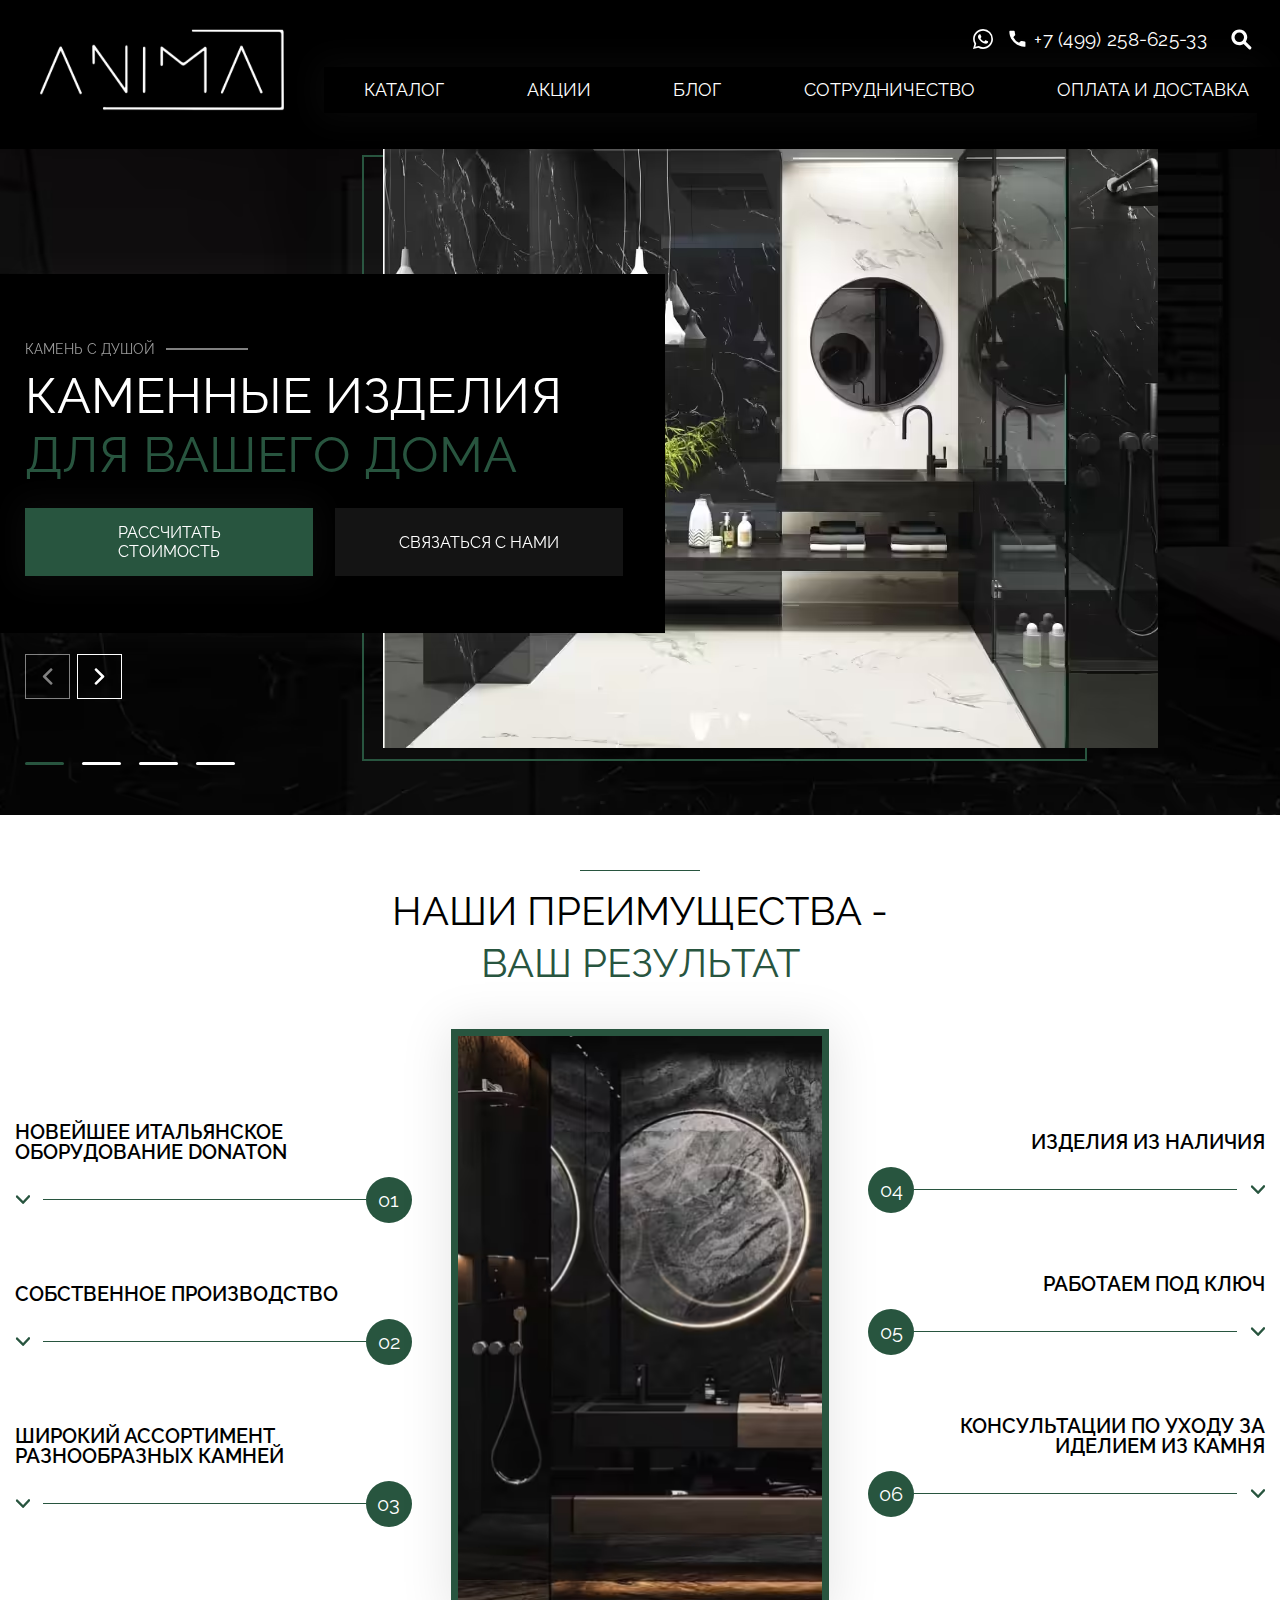
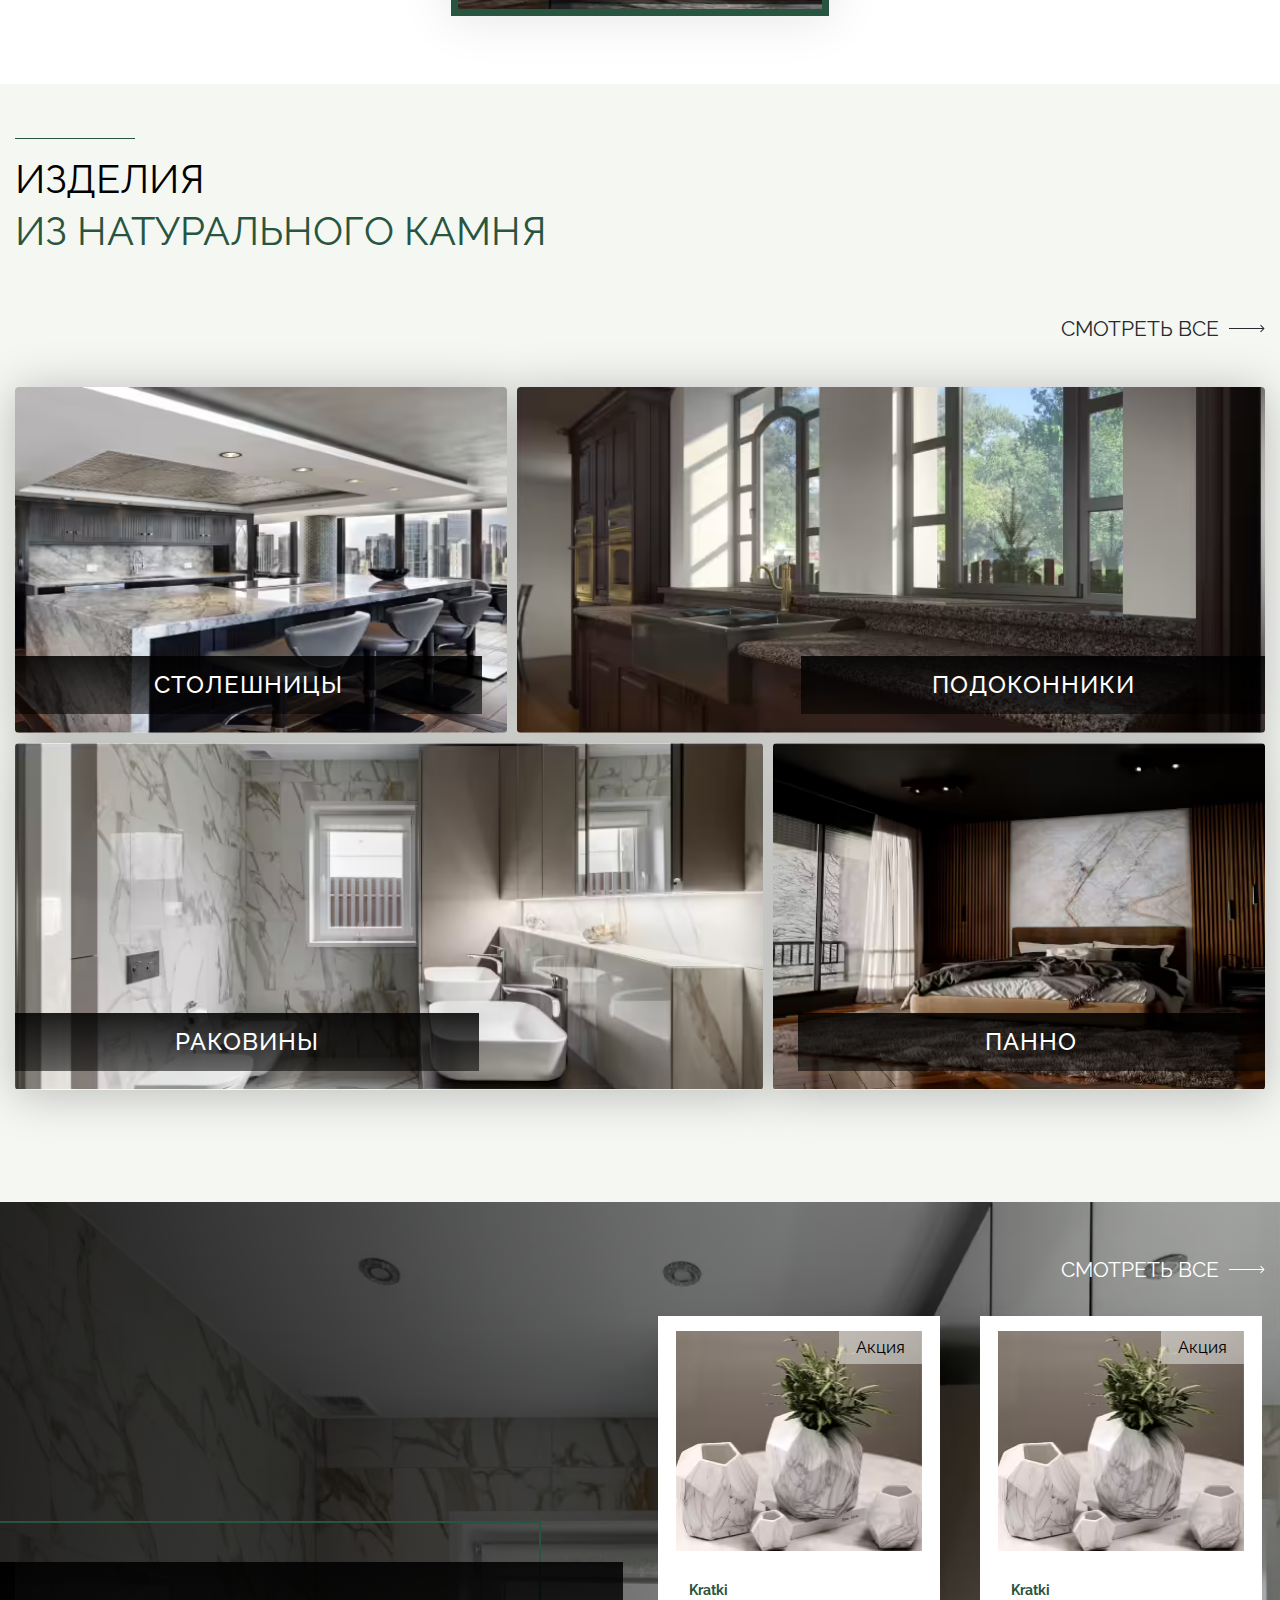
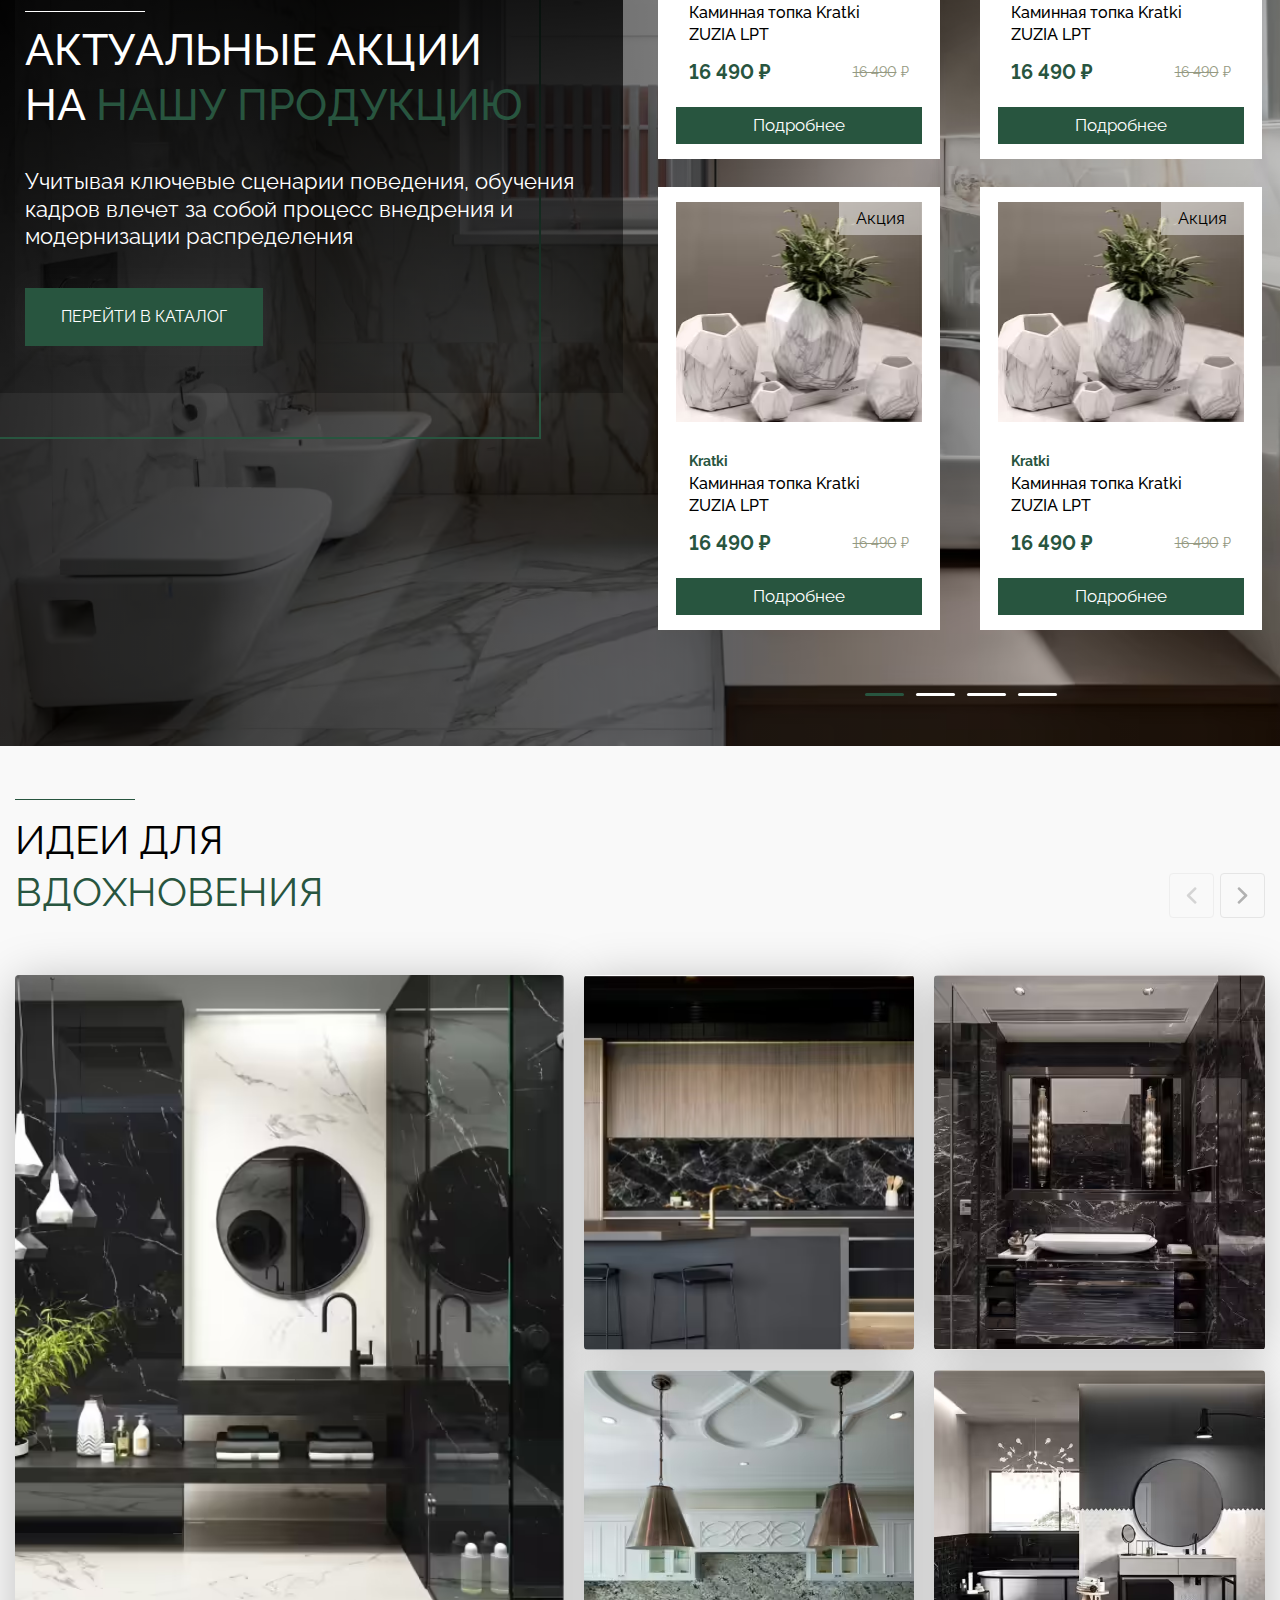
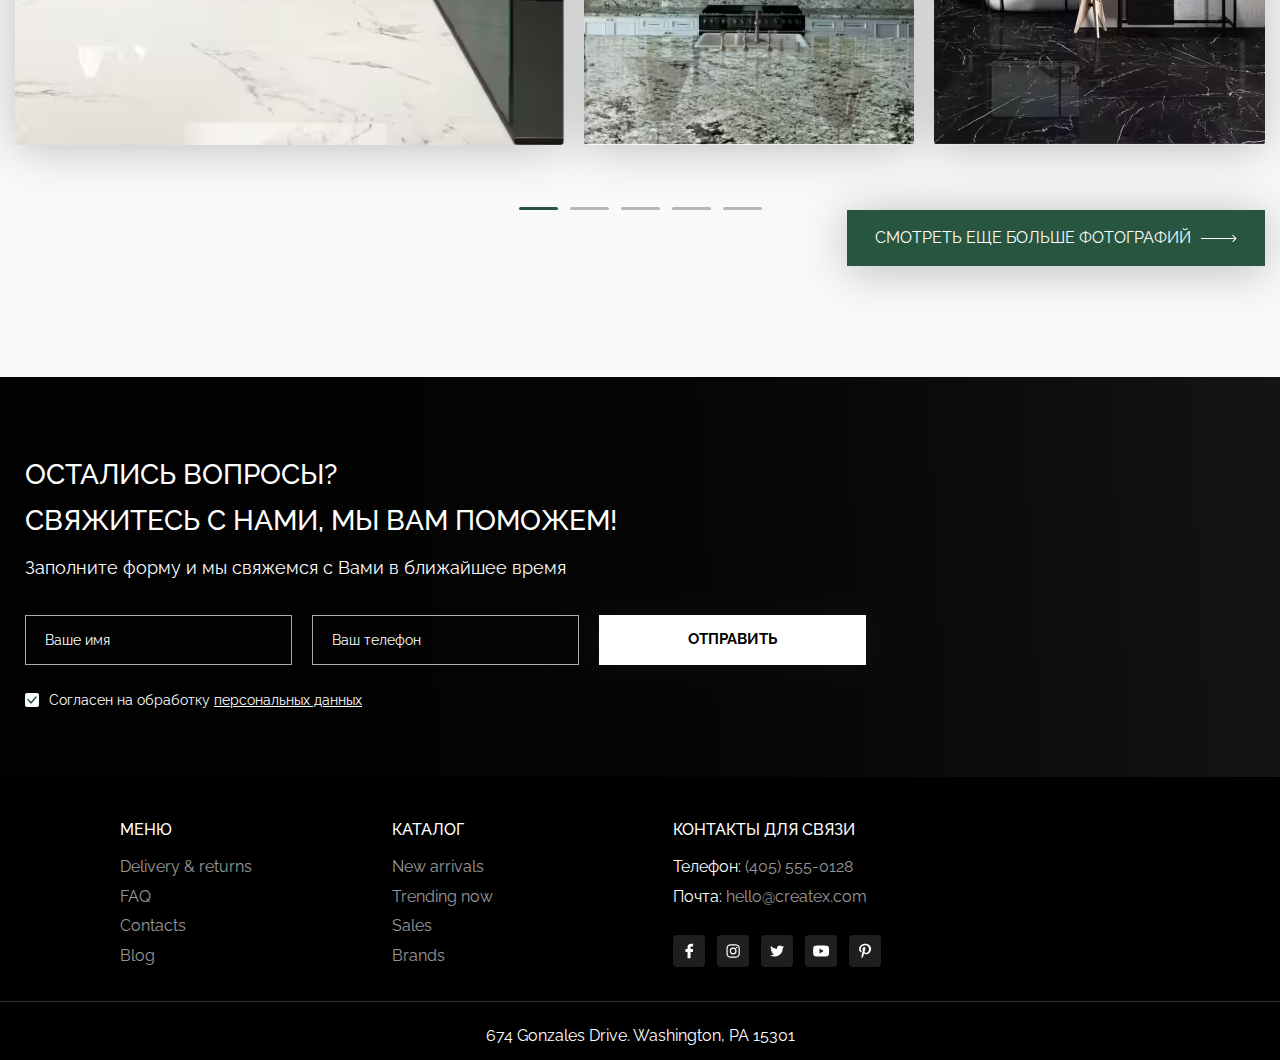
<file: index.html>
<!DOCTYPE html>
<html lang="ru">
  <head>
    <meta charset="UTF-8">
    <meta http-equiv="X-UA-Compatible" content="IE=edge">
    <meta name="viewport" content="width=device-width, initial-scale=1.0">
    <title>Anima | Главная</title>
    <link rel="stylesheet" href="./css/style.min.css">
    <link rel="icon" href="./images/favicon.ico">
    <script defer src="./js/main.js"></script>
  </head>
  <body>
    <svg style="display: none;">
      <symbol id="arrow-left">
        <g clip-path="url(#clip0_519_3822)">
          <path d="M4.03683 7.84975L11.4537 0.433006C11.6253 0.261327 11.8542 0.166748 12.0984 0.166748C12.3426 0.166748 12.5716 0.261327 12.7431 0.433006L13.2893 0.979072C13.6447 1.3349 13.6447 1.91321 13.2893 2.26849L7.0612 8.49663L13.2962 14.7317C13.4678 14.9033 13.5625 15.1322 13.5625 15.3762C13.5625 15.6206 13.4678 15.8494 13.2962 16.0212L12.75 16.5672C12.5784 16.7388 12.3495 16.8334 12.1053 16.8334C11.8612 16.8334 11.6322 16.7388 11.4606 16.5672L4.03683 9.14364C3.86488 8.97142 3.77044 8.74148 3.77098 8.49703C3.77044 8.25164 3.86488 8.02183 4.03683 7.84975Z"></path>
        </g>
        <defs>
          <clipPath id="clip0_519_3822">
            <rect width="16.6667" height="16.6667" transform="matrix(-1 0 0 1 17 0.166748)"></rect>
          </clipPath>
        </defs>
      </symbol>
      <symbol id="arrow-right">
        <g clip-path="url(#clip0_519_3816)">
          <path d="M13.1302 7.8495L5.71328 0.432762C5.54174 0.261083 5.31274 0.166504 5.06857 0.166504C4.8244 0.166504 4.59541 0.261083 4.42386 0.432762L3.87766 0.978828C3.52224 1.33465 3.52224 1.91297 3.87766 2.26825L10.1058 8.49638L3.87075 14.7314C3.69921 14.9031 3.60449 15.132 3.60449 15.376C3.60449 15.6203 3.69921 15.8492 3.87075 16.021L4.41695 16.5669C4.58863 16.7386 4.81749 16.8332 5.06166 16.8332C5.30583 16.8332 5.53483 16.7386 5.70637 16.5669L13.1302 9.1434C13.3021 8.97118 13.3966 8.74123 13.396 8.49679C13.3966 8.2514 13.3021 8.02159 13.1302 7.8495Z"></path>
        </g>
        <defs>
          <clippath id="clip0_519_3816">
            <rect width="16.6667" height="16.6667" transform="translate(0.166992 0.166504)"></rect>
          </clippath>
        </defs>
      </symbol>
      <symbol id="arrow-long-right">
        <path d="M35.3536 4.85355C35.5488 4.65829 35.5488 4.34171 35.3536 4.14645L32.1716 0.964466C31.9763 0.769204 31.6597 0.769204 31.4645 0.964466C31.2692 1.15973 31.2692 1.47631 31.4645 1.67157L34.2929 4.5L31.4645 7.32843C31.2692 7.52369 31.2692 7.84027 31.4645 8.03553C31.6597 8.2308 31.9763 8.2308 32.1716 8.03553L35.3536 4.85355ZM0 5L35 5V4L0 4L0 5Z"></path>
      </symbol>
      <symbol id="dropdown-arrow">
        <path d="M9.33358 5.53176L3.99343 0.191706C3.86992 0.068097 3.70504 0 3.52924 0C3.35343 0 3.18856 0.068097 3.06504 0.191706L2.67178 0.584873C2.41588 0.841066 2.41588 1.25745 2.67178 1.51326L7.15603 5.99751L2.6668 10.4867C2.54329 10.6104 2.4751 10.7751 2.4751 10.9508C2.4751 11.1267 2.54329 11.2915 2.6668 11.4152L3.06007 11.8083C3.18368 11.9319 3.34846 12 3.52426 12C3.70006 12 3.86494 11.9319 3.98845 11.8083L9.33358 6.46336C9.45738 6.33936 9.52538 6.1738 9.52499 5.99781C9.52538 5.82112 9.45738 5.65566 9.33358 5.53176Z"></path>
      </symbol>
      <symbol id="small-left-arrow">
        <path d="M0.333496 6.5L6.58349 0.25V12.75L0.333496 6.5Z"></path>
      </symbol>
      <symbol id="small-right-arrow">
        <path d="M6.6665 6.5L0.416506 12.75L0.416505 0.250001L6.6665 6.5Z"></path>
      </symbol>
      <symbol id="top-arrow">
        <path fill-rule="evenodd" clip-rule="evenodd" d="M0.811012 8.71127C0.337626 8.23071 0.329563 7.44253 0.793004 6.95083L6.13322 1.28496C6.59666 0.793257 7.35611 0.78423 7.82949 1.2648L13.2843 6.80236C13.7577 7.28292 13.7658 8.0711 13.3023 8.5628C12.8389 9.05451 12.0794 9.06353 11.606 8.58297L8.22055 5.14612L8.39354 22.058C8.40057 22.7455 7.86926 23.3093 7.20683 23.3171C6.54439 23.325 6.00168 22.7741 5.99464 22.0866L5.82165 5.17463L2.50729 8.69111C2.04385 9.18282 1.2844 9.19184 0.811012 8.71127Z"></path>
      </symbol>
      <symbol id="wide-left-arrow">
        <path d="M9.1742 1L1.03906 6.99999L9.1742 13" stroke="#6F6F6F" stroke-width="2" stroke-linecap="round" stroke-linejoin="round"></path>
      </symbol>
      <symbol id="wide-right-arrow">
        <path d="M1.8259 1L9.05713 6.99999L1.8259 13" stroke="#6F6F6F" stroke-width="2" stroke-linecap="round" stroke-linejoin="round"></path>
      </symbol>
      <symbol id="check-mark-green">
        <path d="M22.9582 11.5001L20.4165 8.60425L20.7707 4.77091L17.0103 3.91675L15.0415 0.604248L11.4998 2.12508L7.95817 0.604248L5.98942 3.91675L2.229 4.7605L2.58317 8.59383L0.0415039 11.5001L2.58317 14.3959L2.229 18.2397L5.98942 19.0938L7.95817 22.4063L11.4998 20.8751L15.0415 22.3959L17.0103 19.0834L20.7707 18.2292L20.4165 14.3959L22.9582 11.5001ZM9.4165 16.7084L5.24984 12.5417L6.71859 11.073L9.4165 13.7605L16.2811 6.89591L17.7498 8.37508L9.4165 16.7084Z" fill="#28553F"></path>
      </symbol>
      <symbol id="little-up-arrow">
        <path fill-rule="evenodd" clip-rule="evenodd" d="M4.99992 0.333252L9.66659 5.66658H0.333252L4.99992 0.333252Z" fill="black"></path>
      </symbol>
      <symbol id="little-down-arrow">
        <path fill-rule="evenodd" clip-rule="evenodd" d="M5.00008 5.66675L0.333414 0.333415L9.66675 0.333415L5.00008 5.66675Z" fill="black"></path>
      </symbol>
      <symbol id="dropdown-info-arrow">
        <path d="M5.5 5.28076L0.75 0.359453L10.25 0.359453L5.5 5.28076Z"></path>
      </symbol>
    </svg>
    <button class="anchor-top">
      <svg class="anchor-top__icon" width="30" height="31" viewBox="0 0 30 31">
        <use xlink:href="#top-arrow"></use>
      </svg>
    </button>
    <div class="section section--has-bg-image hero-outer">
      <picture>
        <source srcset="./images/bg-hero.avif 1x" type="image/avif">
        <source srcset="./images/bg-hero.webp 1x" type="image/webp"><img class="section__bg-image" src="./images/bg-hero.jpg" alt="" aria-hidden="true">
      </picture>
      <header class="header" id="header">
        <div class="container">
          <div class="header__row"><a class="logo header__logo"><img class="header__logo-image logo__image" src="./images/logo.svg" alt="логотип компании"></a>
            <div class="header__opts"> 
              <ul class="header__opts-list">
                <li class="whatsapp-item header__opts-item"><a class="header__opts-inner" href="#"><img class="header__opts-icon" src="./images/whatsapp.svg" alt="whatsapp"></a></li>
                <li class="tel-item header__opts-item"><a class="tel-item__link header__opts-inner" href="tel:+749925862533">+7 (499) 258-625-33</a></li>
                <li class="search header__opts-item">
                  <input class="search__input" type="text" placeholder="Поиск...">
                  <button class="search__button header__opts-inner" aria-label="Начать поиск"><img class="header__opts-icon" src="./images/search.svg" alt="" aria-hidden="true"></button>
                </li>
              </ul>
            </div>
            <nav class="nav header__nav">
              <ul class="nav__list header__nav-list">
                <li class="nav__list-item"><a class="nav__list-link" href="./catalog.html">Каталог</a></li>
                <li class="nav__list-item"><a class="nav__list-link" href="#promotions">Акции</a></li>
                <li class="nav__list-item"><a class="nav__list-link" href="#">Блог</a></li>
                <li class="nav__list-item"><a class="nav__list-link" href="#">Сотрудничество</a></li>
                <li class="nav__list-item"><a class="nav__list-link" href="#">Оплата и доставка</a></li>
              </ul>
              <div class="search header__nav-search">
                <input class="search__input" type="text" placeholder="Поиск...">
                <button class="search__button" aria-label="Начать поиск"><img class="search__icon" src="./images/search.svg" alt="" aria-hidden="true"></button>
              </div>
              <button class="burger" data-micromodal-trigger="mobile-menu" aria-controls="mobile-menu" aria-expanded="false" aria-label="Открыть мобильное меню"><span class="burger__line burger__line--1"></span><span class="burger__line burger__line--2"></span><span class="burger__line burger__line--3"></span></button>
            </nav>
          </div>
          <div class="mobile-menu" aria-hidden="true" id="mobile-menu">
            <nav class="mobile-menu__inner">
              <ul class="mobile-menu__list">
                <li class="mobile-menu__list-item"><a class="mobile-menu__list-link" href="./catalog.html">Каталог</a></li>
                <li class="mobile-menu__list-item"><a class="mobile-menu__list-link" href="#promotions">Акции</a></li>
                <li class="mobile-menu__list-item"><a class="mobile-menu__list-link" href="#">Блог</a></li>
                <li class="mobile-menu__list-item"><a class="mobile-menu__list-link" href="#">Сотрудничество</a></li>
                <li class="mobile-menu__list-item"><a class="mobile-menu__list-link" href="#">Оплата и доставка</a></li>
              </ul>
            </nav>
          </div>
        </div>
      </header>
      <section class="hero" id="hero">
        <div class="container">
          <div class="hero__row">
            <div class="hero__left">
              <div class="hero__content"><span class="hero__uptitle">камень с душой</span>
                <h2 class="hero__title"><span class="hero__title-top">Каменные изделия</span><span class="hero__title-bottom">для вашего дома</span></h2>
                <div class="hero__buttons">
                  <button class="green-btn hero__button">Рассчитать стоимость</button><a class="gray-btn hero__button" href="#feedback">Связаться с нами</a>
                </div>
              </div>
              <div class="slider__arrows hero-slider__arrows hero__arrows">
                <button class="slider__arrow hero-slider__arrow hero-slider__prev-btn" aria-label="К предыдущему слайду">
                  <svg width="17" height="17" viewBox="0 0 17 17">
                    <use xlink:href="#arrow-left"></use>
                  </svg>
                </button>
                <button class="slider__arrow hero-slider__arrow hero-slider__next-btn" aria-label="К следующему слайду">
                  <svg width="17" height="17" viewBox="0 0 17 17">
                    <use xlink:href="#arrow-right"></use>
                  </svg>
                </button>
              </div>
              <div class="slider__pagination hero-slider__pagination hero__pagination">
                <button class="slider__pagination-btn hero-slider__pagination-btn active"></button>
                <button class="slider__pagination-btn hero-slider__pagination-btn"></button>
                <button class="slider__pagination-btn hero-slider__pagination-btn"></button>
                <button class="slider__pagination-btn hero-slider__pagination-btn"></button>
                <button class="slider__pagination-btn hero-slider__pagination-btn"></button>
              </div>
            </div>
            <div class="hero__right">
              <div class="hero-slider">
                <div class="swiper hero-slider__inner">
                  <div class="swiper-wrapper hero-slider__wrapper">
                    <div class="swiper-slide hero-slider__slide">
                      <div class="hero-slider__slide-inner">
                        <picture>
                          <source srcset="./images/slide-1.avif" type="image/avif">
                          <source srcset="./images/slide-1.webp" type="image/webp"><img src="./images/slide-1.jpg" alt="Интерьер">
                        </picture>
                      </div>
                    </div>
                    <div class="swiper-slide hero-slider__slide">
                      <div class="hero-slider__slide-inner">
                        <picture>
                          <source srcset="./images/slide-2.avif" type="image/avif">
                          <source srcset="./images/slide-2.webp" type="image/webp"><img src="./images/slide-2.jpg" alt="Интерьер" loading="lazy">
                        </picture>
                      </div>
                    </div>
                    <div class="swiper-slide hero-slider__slide">
                      <div class="hero-slider__slide-inner">
                        <picture>
                          <source srcset="./images/slide-3.avif" type="image/avif">
                          <source srcset="./images/slide-3.webp" type="image/webp"><img src="./images/slide-3.jpg" alt="Интерьер" loading="lazy">
                        </picture>
                      </div>
                    </div>
                    <div class="swiper-slide hero-slider__slide">
                      <div class="hero-slider__slide-inner">
                        <picture>
                          <source srcset="./images/slide-4.avif" type="image/avif">
                          <source srcset="./images/slide-4.webp" type="image/webp"><img src="./images/slide-4.jpg" alt="Интерьер" loading="lazy">
                        </picture>
                      </div>
                    </div>
                  </div>
                </div>
              </div>
            </div>
          </div>
        </div>
      </section>
    </div>
    <main class="main">
      <section class="section advantages" id="advantages">
        <div class="container">
          <div class="advantages__row">
            <h2 class="section__title section__title--break advantages__title"><span class="section__title-default advantages__title-default">Наши преимущества - </span><span class="section__title-marker advantages__title-marker">Ваш результат</span></h2>
            <div class="advantages__content">
              <ul class="advantages__list advantages__list--left">
                <li class="advantage" tabindex="0">
                  <div class="advantage__inner">
                    <div class="advantage__header">
                      <h3 class="advantage__title">Новейшее итальянское оборудование Donaton</h3>
                    </div>
                    <div class="advantage__bottom"><span class="advantage__line"></span><span class="advantage__counter">01</span></div>
                  </div>
                  <div class="advantage__more"><span class="advantage__more-text">С его помощью мы производим необычные формы, изготавливаем сложные нестандартные изделия</span></div>
                </li>
                <li class="advantage" tabindex="0">
                  <div class="advantage__inner">
                    <div class="advantage__header">
                      <h3 class="advantage__title">Собственное производство</h3>
                    </div>
                    <div class="advantage__bottom"><span class="advantage__line"></span><span class="advantage__counter">02</span></div>
                  </div>
                  <div class="advantage__more"><span class="advantage__more-text">75 сотрудников, 7 цехов и 28 станков высокой точности</span></div>
                </li>
                <li class="advantage" tabindex="0">
                  <div class="advantage__inner">
                    <div class="advantage__header">
                      <h3 class="advantage__title">Широкий ассортимент разнообразных камней</h3>
                    </div>
                    <div class="advantage__bottom"><span class="advantage__line"></span><span class="advantage__counter">03</span></div>
                  </div>
                  <div class="advantage__more"><span class="advantage__more-text">Прием заказов на любые изделия из натурального камня: оникса, кварцевого агломерата и других.</span></div>
                </li>
              </ul>
              <div class="advantages__image-block">
                <picture>
                  <source srcset="./images/advantages.avif 1x" type="image/avif">
                  <source srcset="./images/advantages.webp 1x" type="image/webp"><img class="advantages__image" src="./images/advantages.jpg" alt="" aria-hidden="true" loading="lazy">
                </picture>
              </div>
              <ul class="advantages__list advantages__list--right">
                <li class="advantage" tabindex="0">
                  <div class="advantage__inner">
                    <div class="advantage__header">
                      <h3 class="advantage__title">Изделия из наличия</h3>
                    </div>
                    <div class="advantage__bottom"><span class="advantage__line"></span><span class="advantage__counter">04</span></div>
                  </div>
                  <div class="advantage__more"><span class="advantage__more-text">Быстрая доставка готовой продукции в любой город России и СНГ</span></div>
                </li>
                <li class="advantage" tabindex="0">
                  <div class="advantage__inner">
                    <div class="advantage__header">
                      <h3 class="advantage__title">Работаем под ключ</h3>
                    </div>
                    <div class="advantage__bottom"><span class="advantage__line"></span><span class="advantage__counter">05</span></div>
                  </div>
                  <div class="advantage__more"><span class="advantage__more-text">Полный пакет услуг, начиная от помощи в выборе материала и заканчивая передачей продукции и установкой.</span></div>
                </li>
                <li class="advantage" tabindex="0">
                  <div class="advantage__inner">
                    <div class="advantage__header">
                      <h3 class="advantage__title">Консультации по уходу за иделием из камня</h3>
                    </div>
                    <div class="advantage__bottom"><span class="advantage__line"></span><span class="advantage__counter">06</span></div>
                  </div>
                  <div class="advantage__more"><span class="advantage__more-text">Рекомендации экспертов по сохранению внешнего вида и эксплуатационных свойств приобретенной продукции.</span></div>
                </li>
              </ul>
            </div>
          </div>
        </div>
      </section>
      <section class="section creations" id="creations">
        <div class="container">
          <div class="creations__row">
            <h2 class="section__title section__title--break creations__title"><span class="section__title-default">Изделия </span><span class="section__title-marker">из натурального камня</span></h2>
            <div class="creations__content">
              <div class="link-more creations__link-more"><a class="link-more__link" href="#"><span class="link-more__text">Смотреть все</span>
                  <svg class="link-more__icon" width="36" height="9" viewBox="0 0 36 9" fill="#282A30">
                    <use xlink:href="#arrow-long-right"></use>
                  </svg></a></div>
              <ul class="creations__grid">
                <li class="creation creation--1"><a class="creation__inner" href="#"><span class="creation__image-block">
                      <picture>
                        <source srcset="./images/creations-1.avif 1x" type="image/avif">
                        <source srcset="./images/creations-1.webp 1x" type="image/webp"><img class="creation__image" src="./images/creations-1.jpg" alt="Столешницы" loading="lazy">
                      </picture></span><span class="creation__title">Столешницы</span></a></li>
                <li class="creation creation--2"><a class="creation__inner" href="#"><span class="creation__image-block">
                      <picture>
                        <source srcset="./images/creations-2.avif 1x" type="image/avif">
                        <source srcset="./images/creations-2.webp 1x" type="image/webp"><img class="creation__image" src="./images/creations-2.jpg" alt="Подоконники" loading="lazy">
                      </picture></span><span class="creation__title">Подоконники</span></a></li>
                <li class="creation creation--3"><a class="creation__inner" href="#"><span class="creation__image-block">
                      <picture>
                        <source srcset="./images/creations-3.avif 1x" type="image/avif">
                        <source srcset="./images/creations-3.webp 1x" type="image/webp"><img class="creation__image" src="./images/creations-3.jpg" alt="Раковины" loading="lazy">
                      </picture></span><span class="creation__title">Раковины</span></a></li>
                <li class="creation creation--4"><a class="creation__inner" href="#"><span class="creation__image-block">
                      <picture>
                        <source srcset="./images/creations-4.avif 1x" type="image/avif">
                        <source srcset="./images/creations-4.webp 1x" type="image/webp"><img class="creation__image" src="./images/creations-4.jpg" alt="Панно" loading="lazy">
                      </picture></span><span class="creation__title">Панно</span></a></li>
              </ul>
            </div>
          </div>
        </div>
      </section>
      <section class="section section--has-bg-image promotions" data-anchor-top-trigger id="promotions">
        <picture>
          <source srcset="./images/promotions-bg.avif 1x" type="image/avif">
          <source srcset="./images/promotions-bg.webp 1x" type="image/webp"><img class="section__bg-image" src="./images/promotions-bg.jpg" alt="" aria-hidden="true">
        </picture>
        <div class="container">
          <div class="promotions__row">
            <div class="promotions__content">
              <div class="promotions__content-inner">
                <h2 class="section__title promotions__title"><span class="promotions__title-default">Актуальные акции на </span><span class="promotions__title-marker">нашу продукцию</span></h2>
                <p class="promotions__descr">
                  Учитывая ключевые сценарии поведения, обучения кадров влечет за собой процесс внедрения и модернизации распределения
                  
                </p><a class="green-btn promotions__content-link" href="./catalog.html">Перейти в каталог</a>
              </div>
            </div>
            <div class="mini-catalog">
              <div class="mini-catalog__row">
                <div class="link-more mini-catalog__link-more"><a class="link-more__link" href="#"><span class="link-more__text">Смотреть все</span>
                    <svg class="link-more__icon" width="36" height="9" viewBox="0 0 36 9" fill="#fff">
                      <use xlink:href="#arrow-long-right"></use>
                    </svg></a></div>
                <div class="mini-catalog__inner">
                  <div class="swiper mini-catalog__slider">
                    <div class="swiper-wrapper mini-catalog__slider-inner">
                      <div class="swiper-slide mini-catalog__slider-slide">
                        <article class="product" data-swiper-parallax-opacity="0">
                          <div class="product__inner"><a class="product__image-block" href="./product.html">
                              <picture>
                                <source srcset="./images/product-1.avif 1x" type="image/avif">
                                <source srcset="./images/product-1.webp 1x" type="image/webp"><img class="product__image" src="./images/product-1.jpg" alt="Каминная топка Kratki ZUZIA LPT" loading="lazy">
                              </picture><span class="product__discount">Акция</span></a>
                            <div class="product__content"><span class="product__company">Kratki</span><a class="product__link-title" href="./product.html">
                                <h3 class="product__title">Каминная топка Kratki ZUZIA LPT</h3></a>
                              <div class="product__prices"><ins class="product__prices-now"><span>16 490</span> ₽</ins>
                                <del class="product__prices-del"><span>16 490</span> ₽</del>
                              </div>
                            </div><a class="product__more" href="./product.html">Подробнее</a>
                          </div>
                        </article>
                        <article class="product" data-swiper-parallax-opacity="0">
                          <div class="product__inner"><a class="product__image-block" href="./product.html">
                              <picture>
                                <source srcset="./images/product-1.avif 1x" type="image/avif">
                                <source srcset="./images/product-1.webp 1x" type="image/webp"><img class="product__image" src="./images/product-1.jpg" alt="Каминная топка Kratki ZUZIA LPT" loading="lazy">
                              </picture><span class="product__discount">Акция</span></a>
                            <div class="product__content"><span class="product__company">Kratki</span><a class="product__link-title" href="./product.html">
                                <h3 class="product__title">Каминная топка Kratki ZUZIA LPT</h3></a>
                              <div class="product__prices"><ins class="product__prices-now"><span>16 490</span> ₽</ins>
                                <del class="product__prices-del"><span>16 490</span> ₽</del>
                              </div>
                            </div><a class="product__more" href="./product.html">Подробнее</a>
                          </div>
                        </article>
                        <article class="product" data-swiper-parallax-opacity="0">
                          <div class="product__inner"><a class="product__image-block" href="./product.html">
                              <picture>
                                <source srcset="./images/product-1.avif 1x" type="image/avif">
                                <source srcset="./images/product-1.webp 1x" type="image/webp"><img class="product__image" src="./images/product-1.jpg" alt="Каминная топка Kratki ZUZIA LPT" loading="lazy">
                              </picture><span class="product__discount">Акция</span></a>
                            <div class="product__content"><span class="product__company">Kratki</span><a class="product__link-title" href="./product.html">
                                <h3 class="product__title">Каминная топка Kratki ZUZIA LPT</h3></a>
                              <div class="product__prices"><ins class="product__prices-now"><span>16 490</span> ₽</ins>
                                <del class="product__prices-del"><span>16 490</span> ₽</del>
                              </div>
                            </div><a class="product__more" href="./product.html">Подробнее</a>
                          </div>
                        </article>
                        <article class="product" data-swiper-parallax-opacity="0">
                          <div class="product__inner"><a class="product__image-block" href="./product.html">
                              <picture>
                                <source srcset="./images/product-1.avif 1x" type="image/avif">
                                <source srcset="./images/product-1.webp 1x" type="image/webp"><img class="product__image" src="./images/product-1.jpg" alt="Каминная топка Kratki ZUZIA LPT" loading="lazy">
                              </picture><span class="product__discount">Акция</span></a>
                            <div class="product__content"><span class="product__company">Kratki</span><a class="product__link-title" href="./product.html">
                                <h3 class="product__title">Каминная топка Kratki ZUZIA LPT</h3></a>
                              <div class="product__prices"><ins class="product__prices-now"><span>16 490</span> ₽</ins>
                                <del class="product__prices-del"><span>16 490</span> ₽</del>
                              </div>
                            </div><a class="product__more" href="./product.html">Подробнее</a>
                          </div>
                        </article>
                      </div>
                      <div class="swiper-slide mini-catalog__slider-slide">
                        <article class="product" data-swiper-parallax-opacity="0">
                          <div class="product__inner"><a class="product__image-block" href="./product.html">
                              <picture>
                                <source srcset="./images/product-1.avif 1x" type="image/avif">
                                <source srcset="./images/product-1.webp 1x" type="image/webp"><img class="product__image" src="./images/product-1.jpg" alt="Каминная топка Kratki ZUZIA LPT" loading="lazy">
                              </picture><span class="product__discount">Акция</span></a>
                            <div class="product__content"><span class="product__company">Kratki</span><a class="product__link-title" href="./product.html">
                                <h3 class="product__title">Каминная топка Kratki ZUZIA LPT</h3></a>
                              <div class="product__prices"><ins class="product__prices-now"><span>16 490</span> ₽</ins>
                                <del class="product__prices-del"><span>16 490</span> ₽</del>
                              </div>
                            </div><a class="product__more" href="./product.html">Подробнее</a>
                          </div>
                        </article>
                        <article class="product" data-swiper-parallax-opacity="0">
                          <div class="product__inner"><a class="product__image-block" href="./product.html">
                              <picture>
                                <source srcset="./images/product-1.avif 1x" type="image/avif">
                                <source srcset="./images/product-1.webp 1x" type="image/webp"><img class="product__image" src="./images/product-1.jpg" alt="Каминная топка Kratki ZUZIA LPT" loading="lazy">
                              </picture><span class="product__discount">Акция</span></a>
                            <div class="product__content"><span class="product__company">Kratki</span><a class="product__link-title" href="./product.html">
                                <h3 class="product__title">Каминная топка Kratki ZUZIA LPT</h3></a>
                              <div class="product__prices"><ins class="product__prices-now"><span>16 490</span> ₽</ins>
                                <del class="product__prices-del"><span>16 490</span> ₽</del>
                              </div>
                            </div><a class="product__more" href="./product.html">Подробнее</a>
                          </div>
                        </article>
                        <article class="product" data-swiper-parallax-opacity="0">
                          <div class="product__inner"><a class="product__image-block" href="./product.html">
                              <picture>
                                <source srcset="./images/product-1.avif 1x" type="image/avif">
                                <source srcset="./images/product-1.webp 1x" type="image/webp"><img class="product__image" src="./images/product-1.jpg" alt="Каминная топка Kratki ZUZIA LPT" loading="lazy">
                              </picture><span class="product__discount">Акция</span></a>
                            <div class="product__content"><span class="product__company">Kratki</span><a class="product__link-title" href="./product.html">
                                <h3 class="product__title">Каминная топка Kratki ZUZIA LPT</h3></a>
                              <div class="product__prices"><ins class="product__prices-now"><span>16 490</span> ₽</ins>
                                <del class="product__prices-del"><span>16 490</span> ₽</del>
                              </div>
                            </div><a class="product__more" href="./product.html">Подробнее</a>
                          </div>
                        </article>
                        <article class="product" data-swiper-parallax-opacity="0">
                          <div class="product__inner"><a class="product__image-block" href="./product.html">
                              <picture>
                                <source srcset="./images/product-1.avif 1x" type="image/avif">
                                <source srcset="./images/product-1.webp 1x" type="image/webp"><img class="product__image" src="./images/product-1.jpg" alt="Каминная топка Kratki ZUZIA LPT" loading="lazy">
                              </picture><span class="product__discount">Акция</span></a>
                            <div class="product__content"><span class="product__company">Kratki</span><a class="product__link-title" href="./product.html">
                                <h3 class="product__title">Каминная топка Kratki ZUZIA LPT</h3></a>
                              <div class="product__prices"><ins class="product__prices-now"><span>16 490</span> ₽</ins>
                                <del class="product__prices-del"><span>16 490</span> ₽</del>
                              </div>
                            </div><a class="product__more" href="./product.html">Подробнее</a>
                          </div>
                        </article>
                      </div>
                      <div class="swiper-slide mini-catalog__slider-slide">
                        <article class="product" data-swiper-parallax-opacity="0">
                          <div class="product__inner"><a class="product__image-block" href="./product.html">
                              <picture>
                                <source srcset="./images/product-1.avif 1x" type="image/avif">
                                <source srcset="./images/product-1.webp 1x" type="image/webp"><img class="product__image" src="./images/product-1.jpg" alt="Каминная топка Kratki ZUZIA LPT" loading="lazy">
                              </picture><span class="product__discount">Акция</span></a>
                            <div class="product__content"><span class="product__company">Kratki</span><a class="product__link-title" href="./product.html">
                                <h3 class="product__title">Каминная топка Kratki ZUZIA LPT</h3></a>
                              <div class="product__prices"><ins class="product__prices-now"><span>16 490</span> ₽</ins>
                                <del class="product__prices-del"><span>16 490</span> ₽</del>
                              </div>
                            </div><a class="product__more" href="./product.html">Подробнее</a>
                          </div>
                        </article>
                        <article class="product" data-swiper-parallax-opacity="0">
                          <div class="product__inner"><a class="product__image-block" href="./product.html">
                              <picture>
                                <source srcset="./images/product-1.avif 1x" type="image/avif">
                                <source srcset="./images/product-1.webp 1x" type="image/webp"><img class="product__image" src="./images/product-1.jpg" alt="Каминная топка Kratki ZUZIA LPT" loading="lazy">
                              </picture><span class="product__discount">Акция</span></a>
                            <div class="product__content"><span class="product__company">Kratki</span><a class="product__link-title" href="./product.html">
                                <h3 class="product__title">Каминная топка Kratki ZUZIA LPT</h3></a>
                              <div class="product__prices"><ins class="product__prices-now"><span>16 490</span> ₽</ins>
                                <del class="product__prices-del"><span>16 490</span> ₽</del>
                              </div>
                            </div><a class="product__more" href="./product.html">Подробнее</a>
                          </div>
                        </article>
                        <article class="product" data-swiper-parallax-opacity="0">
                          <div class="product__inner"><a class="product__image-block" href="./product.html">
                              <picture>
                                <source srcset="./images/product-1.avif 1x" type="image/avif">
                                <source srcset="./images/product-1.webp 1x" type="image/webp"><img class="product__image" src="./images/product-1.jpg" alt="Каминная топка Kratki ZUZIA LPT" loading="lazy">
                              </picture><span class="product__discount">Акция</span></a>
                            <div class="product__content"><span class="product__company">Kratki</span><a class="product__link-title" href="./product.html">
                                <h3 class="product__title">Каминная топка Kratki ZUZIA LPT</h3></a>
                              <div class="product__prices"><ins class="product__prices-now"><span>16 490</span> ₽</ins>
                                <del class="product__prices-del"><span>16 490</span> ₽</del>
                              </div>
                            </div><a class="product__more" href="./product.html">Подробнее</a>
                          </div>
                        </article>
                        <article class="product" data-swiper-parallax-opacity="0">
                          <div class="product__inner"><a class="product__image-block" href="./product.html">
                              <picture>
                                <source srcset="./images/product-1.avif 1x" type="image/avif">
                                <source srcset="./images/product-1.webp 1x" type="image/webp"><img class="product__image" src="./images/product-1.jpg" alt="Каминная топка Kratki ZUZIA LPT" loading="lazy">
                              </picture><span class="product__discount">Акция</span></a>
                            <div class="product__content"><span class="product__company">Kratki</span><a class="product__link-title" href="./product.html">
                                <h3 class="product__title">Каминная топка Kratki ZUZIA LPT</h3></a>
                              <div class="product__prices"><ins class="product__prices-now"><span>16 490</span> ₽</ins>
                                <del class="product__prices-del"><span>16 490</span> ₽</del>
                              </div>
                            </div><a class="product__more" href="./product.html">Подробнее</a>
                          </div>
                        </article>
                      </div>
                      <div class="swiper-slide mini-catalog__slider-slide">
                        <article class="product" data-swiper-parallax-opacity="0">
                          <div class="product__inner"><a class="product__image-block" href="./product.html">
                              <picture>
                                <source srcset="./images/product-1.avif 1x" type="image/avif">
                                <source srcset="./images/product-1.webp 1x" type="image/webp"><img class="product__image" src="./images/product-1.jpg" alt="Каминная топка Kratki ZUZIA LPT" loading="lazy">
                              </picture><span class="product__discount">Акция</span></a>
                            <div class="product__content"><span class="product__company">Kratki</span><a class="product__link-title" href="./product.html">
                                <h3 class="product__title">Каминная топка Kratki ZUZIA LPT</h3></a>
                              <div class="product__prices"><ins class="product__prices-now"><span>16 490</span> ₽</ins>
                                <del class="product__prices-del"><span>16 490</span> ₽</del>
                              </div>
                            </div><a class="product__more" href="./product.html">Подробнее</a>
                          </div>
                        </article>
                        <article class="product" data-swiper-parallax-opacity="0">
                          <div class="product__inner"><a class="product__image-block" href="./product.html">
                              <picture>
                                <source srcset="./images/product-1.avif 1x" type="image/avif">
                                <source srcset="./images/product-1.webp 1x" type="image/webp"><img class="product__image" src="./images/product-1.jpg" alt="Каминная топка Kratki ZUZIA LPT" loading="lazy">
                              </picture><span class="product__discount">Акция</span></a>
                            <div class="product__content"><span class="product__company">Kratki</span><a class="product__link-title" href="./product.html">
                                <h3 class="product__title">Каминная топка Kratki ZUZIA LPT</h3></a>
                              <div class="product__prices"><ins class="product__prices-now"><span>16 490</span> ₽</ins>
                                <del class="product__prices-del"><span>16 490</span> ₽</del>
                              </div>
                            </div><a class="product__more" href="./product.html">Подробнее</a>
                          </div>
                        </article>
                        <article class="product" data-swiper-parallax-opacity="0">
                          <div class="product__inner"><a class="product__image-block" href="./product.html">
                              <picture>
                                <source srcset="./images/product-1.avif 1x" type="image/avif">
                                <source srcset="./images/product-1.webp 1x" type="image/webp"><img class="product__image" src="./images/product-1.jpg" alt="Каминная топка Kratki ZUZIA LPT" loading="lazy">
                              </picture><span class="product__discount">Акция</span></a>
                            <div class="product__content"><span class="product__company">Kratki</span><a class="product__link-title" href="./product.html">
                                <h3 class="product__title">Каминная топка Kratki ZUZIA LPT</h3></a>
                              <div class="product__prices"><ins class="product__prices-now"><span>16 490</span> ₽</ins>
                                <del class="product__prices-del"><span>16 490</span> ₽</del>
                              </div>
                            </div><a class="product__more" href="./product.html">Подробнее</a>
                          </div>
                        </article>
                        <article class="product" data-swiper-parallax-opacity="0">
                          <div class="product__inner"><a class="product__image-block" href="./product.html">
                              <picture>
                                <source srcset="./images/product-1.avif 1x" type="image/avif">
                                <source srcset="./images/product-1.webp 1x" type="image/webp"><img class="product__image" src="./images/product-1.jpg" alt="Каминная топка Kratki ZUZIA LPT" loading="lazy">
                              </picture><span class="product__discount">Акция</span></a>
                            <div class="product__content"><span class="product__company">Kratki</span><a class="product__link-title" href="./product.html">
                                <h3 class="product__title">Каминная топка Kratki ZUZIA LPT</h3></a>
                              <div class="product__prices"><ins class="product__prices-now"><span>16 490</span> ₽</ins>
                                <del class="product__prices-del"><span>16 490</span> ₽</del>
                              </div>
                            </div><a class="product__more" href="./product.html">Подробнее</a>
                          </div>
                        </article>
                      </div>
                    </div>
                  </div>
                  <button class="slider__arrow slider__arrow-prev slider__arrow--mobiles mini-catalog__slider-arrow mini-catalog__slider-arrow-prev" aria-label="К предыдущему слайду">
                    <svg width="17" height="17" viewBox="0 0 17 17" fill="#F9F9F9">
                      <use xlink:href="#arrow-left"></use>
                    </svg>
                  </button>
                  <button class="slider__arrow slider__arrow-next slider__arrow--mobiles mini-catalog__slider-arrow mini-catalog__slider-arrow-next" aria-label="К следующему слайду">
                    <svg width="17" height="17" viewBox="0 0 17 17" fill="#F9F9F9">
                      <use xlink:href="#arrow-right"> </use>
                    </svg>
                  </button>
                  <div class="slider__pagination mini-catalog__slider-pagination mini-catalog__pagination">
                    <button class="slider__pagination-btn mini-catalog__slider-pagination-btn active"></button>
                    <button class="slider__pagination-btn mini-catalog__slider-pagination-btn"></button>
                    <button class="slider__pagination-btn mini-catalog__slider-pagination-btn"></button>
                    <button class="slider__pagination-btn mini-catalog__slider-pagination-btn"></button>
                    <button class="slider__pagination-btn mini-catalog__slider-pagination-btn"></button>
                  </div>
                </div>
              </div>
            </div>
          </div>
        </div>
      </section>
      <section class="section section--has-bg-image ideas" id="ideas">
        <div class="container">
          <div class="ideas__row">
            <div class="ideas__title-block">
              <h2 class="section__title section__title--break ideas__title"><span class="section__title-default">Идеи для</span><span class="section__title-marker">вдохновения</span></h2>
              <div class="slider__arrows section__arrows ideas__arrows">
                <button class="slider__arrow slider__arrow--gray ideas-slider__arrow ideas-slider__prev-btn" aria-label="К предыдущему слайду">
                  <svg width="17" height="17" viewBox="0 0 17 17">
                    <use xlink:href="#arrow-left"></use>
                  </svg>
                </button>
                <button class="slider__arrow slider__arrow--gray ideas-slider__arrow ideas-slider__next-btn" aria-label="К следующему слайду">
                  <svg width="17" height="17" viewBox="0 0 17 17">
                    <use xlink:href="#arrow-right"></use>
                  </svg>
                </button>
              </div>
            </div>
            <div class="ideas__content">
              <div class="ideas__inner">
                <div class="swiper ideas-slider">
                  <div class="swiper-wrapper ideas-slider__inner">
                    <div class="swiper-slide ideas-slider__slide ideas-slider__slide--1">
                      <ul class="ideas-slider__slide-grid">
                        <li class="idea idea--1" data-fancybox="ideas" data-src="./images/idea-1.webp" data-swiper-parallax-opacity="0">
                          <picture>
                            <source srcset="./images/idea-1.avif 1x" type="image/avif">
                            <source srcset="./images/idea-1.webp 1x" type="image/webp"><img class="idea__image" src="./images/idea-1.jpg" alt="Идея номер 1" loading="lazy">
                          </picture>
                        </li>
                        <li class="idea idea--2" data-fancybox="ideas" data-src="./images/idea-2.webp" data-swiper-parallax-opacity="0">
                          <picture>
                            <source srcset="./images/idea-2.avif 1x" type="image/avif">
                            <source srcset="./images/idea-2.webp 1x" type="image/webp"><img class="idea__image" src="./images/idea-2.jpg" alt="Идея номер 2" loading="lazy">
                          </picture>
                        </li>
                        <li class="idea idea--3" data-fancybox="ideas" data-src="./images/idea-3.webp" data-swiper-parallax-opacity="0">
                          <picture>
                            <source srcset="./images/idea-3.avif 1x" type="image/avif">
                            <source srcset="./images/idea-3.webp 1x" type="image/webp"><img class="idea__image" src="./images/idea-3.jpg" alt="Идея номер 3" loading="lazy">
                          </picture>
                        </li>
                        <li class="idea idea--4" data-fancybox="ideas" data-src="./images/idea-4.webp" data-swiper-parallax-opacity="0">
                          <picture>
                            <source srcset="./images/idea-4.avif 1x" type="image/avif">
                            <source srcset="./images/idea-4.webp 1x" type="image/webp"><img class="idea__image" src="./images/idea-4.jpg" alt="Идея номер 4" loading="lazy">
                          </picture>
                        </li>
                        <li class="idea idea--5" data-fancybox="ideas" data-src="./images/idea-5.webp" data-swiper-parallax-opacity="0">
                          <picture>
                            <source srcset="./images/idea-5.avif 1x" type="image/avif">
                            <source srcset="./images/idea-5.webp 1x" type="image/webp"><img class="idea__image" src="./images/idea-5.jpg" alt="Идея номер 5" loading="lazy">
                          </picture>
                        </li>
                      </ul>
                    </div>
                    <div class="swiper-slide ideas-slider__slide ideas-slider__slide--2">
                      <ul class="ideas-slider__slide-grid">
                        <li class="idea idea--1" data-fancybox="ideas" data-src="./images/idea-1.webp" data-swiper-parallax-opacity="0">
                          <picture>
                            <source srcset="./images/idea-1.avif 1x" type="image/avif">
                            <source srcset="./images/idea-1.webp 1x" type="image/webp"><img class="idea__image" src="./images/idea-1.jpg" alt="Идея номер 1" loading="lazy">
                          </picture>
                        </li>
                        <li class="idea idea--2" data-fancybox="ideas" data-src="./images/idea-2.webp" data-swiper-parallax-opacity="0">
                          <picture>
                            <source srcset="./images/idea-2.avif 1x" type="image/avif">
                            <source srcset="./images/idea-2.webp 1x" type="image/webp"><img class="idea__image" src="./images/idea-2.jpg" alt="Идея номер 2" loading="lazy">
                          </picture>
                        </li>
                        <li class="idea idea--3" data-fancybox="ideas" data-src="./images/idea-3.webp" data-swiper-parallax-opacity="0">
                          <picture>
                            <source srcset="./images/idea-3.avif 1x" type="image/avif">
                            <source srcset="./images/idea-3.webp 1x" type="image/webp"><img class="idea__image" src="./images/idea-3.jpg" alt="Идея номер 3" loading="lazy">
                          </picture>
                        </li>
                        <li class="idea idea--4" data-fancybox="ideas" data-src="./images/idea-4.webp" data-swiper-parallax-opacity="0">
                          <picture>
                            <source srcset="./images/idea-4.avif 1x" type="image/avif">
                            <source srcset="./images/idea-4.webp 1x" type="image/webp"><img class="idea__image" src="./images/idea-4.jpg" alt="Идея номер 4" loading="lazy">
                          </picture>
                        </li>
                        <li class="idea idea--5" data-fancybox="ideas" data-src="./images/idea-5.webp" data-swiper-parallax-opacity="0">
                          <picture>
                            <source srcset="./images/idea-5.avif 1x" type="image/avif">
                            <source srcset="./images/idea-5.webp 1x" type="image/webp"><img class="idea__image" src="./images/idea-5.jpg" alt="Идея номер 5" loading="lazy">
                          </picture>
                        </li>
                      </ul>
                    </div>
                    <div class="swiper-slide ideas-slider__slide ideas-slider__slide--3">
                      <ul class="ideas-slider__slide-grid">
                        <li class="idea idea--1" data-fancybox="ideas" data-src="./images/idea-1.webp" data-swiper-parallax-opacity="0">
                          <picture>
                            <source srcset="./images/idea-1.avif 1x" type="image/avif">
                            <source srcset="./images/idea-1.webp 1x" type="image/webp"><img class="idea__image" src="./images/idea-1.jpg" alt="Идея номер 1" loading="lazy">
                          </picture>
                        </li>
                        <li class="idea idea--2" data-fancybox="ideas" data-src="./images/idea-2.webp" data-swiper-parallax-opacity="0">
                          <picture>
                            <source srcset="./images/idea-2.avif 1x" type="image/avif">
                            <source srcset="./images/idea-2.webp 1x" type="image/webp"><img class="idea__image" src="./images/idea-2.jpg" alt="Идея номер 2" loading="lazy">
                          </picture>
                        </li>
                        <li class="idea idea--3" data-fancybox="ideas" data-src="./images/idea-3.webp" data-swiper-parallax-opacity="0">
                          <picture>
                            <source srcset="./images/idea-3.avif 1x" type="image/avif">
                            <source srcset="./images/idea-3.webp 1x" type="image/webp"><img class="idea__image" src="./images/idea-3.jpg" alt="Идея номер 3" loading="lazy">
                          </picture>
                        </li>
                        <li class="idea idea--4" data-fancybox="ideas" data-src="./images/idea-4.webp" data-swiper-parallax-opacity="0">
                          <picture>
                            <source srcset="./images/idea-4.avif 1x" type="image/avif">
                            <source srcset="./images/idea-4.webp 1x" type="image/webp"><img class="idea__image" src="./images/idea-4.jpg" alt="Идея номер 4" loading="lazy">
                          </picture>
                        </li>
                        <li class="idea idea--5" data-fancybox="ideas" data-src="./images/idea-5.webp" data-swiper-parallax-opacity="0">
                          <picture>
                            <source srcset="./images/idea-5.avif 1x" type="image/avif">
                            <source srcset="./images/idea-5.webp 1x" type="image/webp"><img class="idea__image" src="./images/idea-5.jpg" alt="Идея номер 5" loading="lazy">
                          </picture>
                        </li>
                      </ul>
                    </div>
                    <div class="swiper-slide ideas-slider__slide ideas-slider__slide--4">
                      <ul class="ideas-slider__slide-grid">
                        <li class="idea idea--1" data-fancybox="ideas" data-src="./images/idea-1.webp" data-swiper-parallax-opacity="0">
                          <picture>
                            <source srcset="./images/idea-1.avif 1x" type="image/avif">
                            <source srcset="./images/idea-1.webp 1x" type="image/webp"><img class="idea__image" src="./images/idea-1.jpg" alt="Идея номер 1" loading="lazy">
                          </picture>
                        </li>
                        <li class="idea idea--2" data-fancybox="ideas" data-src="./images/idea-2.webp" data-swiper-parallax-opacity="0">
                          <picture>
                            <source srcset="./images/idea-2.avif 1x" type="image/avif">
                            <source srcset="./images/idea-2.webp 1x" type="image/webp"><img class="idea__image" src="./images/idea-2.jpg" alt="Идея номер 2" loading="lazy">
                          </picture>
                        </li>
                        <li class="idea idea--3" data-fancybox="ideas" data-src="./images/idea-3.webp" data-swiper-parallax-opacity="0">
                          <picture>
                            <source srcset="./images/idea-3.avif 1x" type="image/avif">
                            <source srcset="./images/idea-3.webp 1x" type="image/webp"><img class="idea__image" src="./images/idea-3.jpg" alt="Идея номер 3" loading="lazy">
                          </picture>
                        </li>
                        <li class="idea idea--4" data-fancybox="ideas" data-src="./images/idea-4.webp" data-swiper-parallax-opacity="0">
                          <picture>
                            <source srcset="./images/idea-4.avif 1x" type="image/avif">
                            <source srcset="./images/idea-4.webp 1x" type="image/webp"><img class="idea__image" src="./images/idea-4.jpg" alt="Идея номер 4" loading="lazy">
                          </picture>
                        </li>
                        <li class="idea idea--5" data-fancybox="ideas" data-src="./images/idea-5.webp" data-swiper-parallax-opacity="0">
                          <picture>
                            <source srcset="./images/idea-5.avif 1x" type="image/avif">
                            <source srcset="./images/idea-5.webp 1x" type="image/webp"><img class="idea__image" src="./images/idea-5.jpg" alt="Идея номер 5" loading="lazy">
                          </picture>
                        </li>
                      </ul>
                    </div>
                    <div class="swiper-slide ideas-slider__slide ideas-slider__slide--5">
                      <ul class="ideas-slider__slide-grid">
                        <li class="idea idea--1" data-fancybox="ideas" data-src="./images/idea-1.webp" data-swiper-parallax-opacity="0">
                          <picture>
                            <source srcset="./images/idea-1.avif 1x" type="image/avif">
                            <source srcset="./images/idea-1.webp 1x" type="image/webp"><img class="idea__image" src="./images/idea-1.jpg" alt="Идея номер 1" loading="lazy">
                          </picture>
                        </li>
                        <li class="idea idea--2" data-fancybox="ideas" data-src="./images/idea-2.webp" data-swiper-parallax-opacity="0">
                          <picture>
                            <source srcset="./images/idea-2.avif 1x" type="image/avif">
                            <source srcset="./images/idea-2.webp 1x" type="image/webp"><img class="idea__image" src="./images/idea-2.jpg" alt="Идея номер 2" loading="lazy">
                          </picture>
                        </li>
                        <li class="idea idea--3" data-fancybox="ideas" data-src="./images/idea-3.webp" data-swiper-parallax-opacity="0">
                          <picture>
                            <source srcset="./images/idea-3.avif 1x" type="image/avif">
                            <source srcset="./images/idea-3.webp 1x" type="image/webp"><img class="idea__image" src="./images/idea-3.jpg" alt="Идея номер 3" loading="lazy">
                          </picture>
                        </li>
                        <li class="idea idea--4" data-fancybox="ideas" data-src="./images/idea-4.webp" data-swiper-parallax-opacity="0">
                          <picture>
                            <source srcset="./images/idea-4.avif 1x" type="image/avif">
                            <source srcset="./images/idea-4.webp 1x" type="image/webp"><img class="idea__image" src="./images/idea-4.jpg" alt="Идея номер 4" loading="lazy">
                          </picture>
                        </li>
                        <li class="idea idea--5" data-fancybox="ideas" data-src="./images/idea-5.webp" data-swiper-parallax-opacity="0">
                          <picture>
                            <source srcset="./images/idea-5.avif 1x" type="image/avif">
                            <source srcset="./images/idea-5.webp 1x" type="image/webp"><img class="idea__image" src="./images/idea-5.jpg" alt="Идея номер 5" loading="lazy">
                          </picture>
                        </li>
                      </ul>
                    </div>
                  </div>
                </div>
                <button class="slider__arrow slider__arrow-prev slider__arrow--mobiles ideas-slider__arrow ideas-slider__arrow-prev" aria-label="К предыдущему слайду">
                  <svg width="17" height="17" viewBox="0 0 17 17" fill="#F9F9F9">
                    <use xlink:href="#arrow-left"></use>
                  </svg>
                </button>
                <button class="slider__arrow slider__arrow-next slider__arrow--mobiles ideas-slider__arrow ideas-slider__arrow-next" aria-label="К следующему слайду">
                  <svg width="17" height="17" viewBox="0 0 17 17" fill="#F9F9F9">
                    <use xlink:href="#arrow-right"> </use>
                  </svg>
                </button>
              </div>
              <div class="slider__pagination ideas-slider__pagination">
                <button class="slider__pagination-btn slider__pagination-btn--grey ideas-slider__pagination-btn active"></button>
                <button class="slider__pagination-btn slider__pagination-btn--grey ideas-slider__pagination-btn"></button>
                <button class="slider__pagination-btn slider__pagination-btn--grey ideas-slider__pagination-btn"></button>
                <button class="slider__pagination-btn slider__pagination-btn--grey ideas-slider__pagination-btn"></button>
                <button class="slider__pagination-btn slider__pagination-btn--grey ideas-slider__pagination-btn"></button>
              </div>
              <div class="ideas__show-more"><a class="green-btn ideas__show-more-btn" href="#"><span>Смотреть еще больше фотографий</span>
                  <svg class="green-btn__icon" width="36" height="8" viewBox="0 0 36 8" fill="#fff">
                    <use xlink:href="#arrow-long-right"></use>
                  </svg></a></div>
            </div>
          </div>
        </div>
      </section>
      <section class="section section--has-bg-image feedback" data-anchor-top-trigger id="feedback">
        <picture>
          <source srcset="./images/feedback-bg.avif 1x" type="image/avif">
          <source srcset="./images/feedback-bg.webp 1x" type="image/webp"><img class="section__bg-image" src="./images/feedback-bg.jpg" alt="" aria-hidden="true" loading="lazy">
        </picture>
        <div class="container">
          <div class="feedback__row">
            <h2 class="section__title section__title--break feedback__title"><span class="section__title-top feedback__title-top">Остались вопросы?</span><span class="section__title-bottom feedback__title-bottom">свяжитесь с нами, мы вам поможем!</span></h2>
            <p class="feedback__descr">Заполните форму и мы свяжемся с Вами в ближайшее время</p>
            <form class="feedback-form" action="#" method="POST">
              <div class="feedback-form__field">
                <input class="feedback-form__input-text" type="text" name="username"><span class="feedback-form__placeholder">Ваше имя</span>
              </div>
              <div class="feedback-form__field">
                <input class="feedback-form__input-text" type="tel" name="tel"><span class="feedback-form__placeholder">Ваш телефон</span>
              </div>
              <button class="white-btn feedback-form__submit" type="submit">Отправить</button>
              <label class="feedback-form__field feedback-form__field--checkbox"><span class="custom-checkbox">
                  <input class="custom-checkbox__original" type="checkbox" name="accept-rules" checked><span class="custom-checkbox__checkbox"></span><span class="custom-checkbox__text">Согласен на обработку <a href="#">персональных данных</a></span></span></label>
            </form>
          </div>
        </div>
      </section>
    </main>
    <footer class="footer" id="footer">
      <div class="footer__row">
        <div class="footer__top">
          <div class="container footer__top-inner">
            <div class="logo footer__logo"><img class="footer__logo-image logo__image" src="./images/logo-footer.svg" alt="Логотип компании" loading="lazy"></div>
            <div class="footer-block footer-block--1">
              <div class="footer-block__inner">
                <div class="footer-block__header">
                  <h3 class="footer-block__title">Меню</h3>
                </div>
                <ul class="footer-block__list">
                  <li class="footer-block__list-item"><a class="footer-block__list-link" href="#">Delivery &amp; returns</a></li>
                  <li class="footer-block__list-item"><a class="footer-block__list-link" href="#">FAQ</a></li>
                  <li class="footer-block__list-item"><a class="footer-block__list-link" href="#">Contacts</a></li>
                  <li class="footer-block__list-item"><a class="footer-block__list-link" href="#">Blog</a></li>
                </ul>
              </div>
            </div>
            <div class="footer-block footer-block--2">
              <div class="footer-block__inner">
                <div class="footer-block__header">
                  <h3 class="footer-block__title">Каталог</h3>
                </div>
                <ul class="footer-block__list">
                  <li class="footer-block__list-item"><a class="footer-block__list-link" href="#">New arrivals</a></li>
                  <li class="footer-block__list-item"><a class="footer-block__list-link" href="#">Trending now</a></li>
                  <li class="footer-block__list-item"><a class="footer-block__list-link" href="#">Sales</a></li>
                  <li class="footer-block__list-item"><a class="footer-block__list-link" href="#">Brands</a></li>
                </ul>
              </div>
            </div>
            <div class="footer-block footer-block--3">
              <div class="footer-block__inner">
                <div class="footer-block__header">
                  <h3 class="footer-block__title">Контакты для связи</h3>
                </div>
                <dl class="info-list">
                  <div class="info-list__item">
                    <dt class="info-list__item-title">Телефон:</dt>
                    <dd class="info-list__item-descr"> <a class="info-list__item-link" href="tel:4055550128">(405) 555-0128</a></dd>
                  </div>
                  <div class="info-list__item">
                    <dt class="info-list__item-title">Почта:</dt>
                    <dd class="info-list__item-descr"><a class="info-list__item-link" href="mailto:hello@createx.com">hello@createx.com</a></dd>
                  </div>
                </dl>
                <ul class="social-list">
                  <li class="social-list__item"><a class="social-list__link" href="#" target="_blank"><img class="social-list__link-icon" src="./images/facebook.svg" alt="Facebook"></a></li>
                  <li class="social-list__item"><a class="social-list__link" href="#" target="_blank"><img class="social-list__link-icon" src="./images/inst.svg" alt="Instagram"></a></li>
                  <li class="social-list__item"><a class="social-list__link" href="#" target="_blank"><img class="social-list__link-icon" src="./images/twitter.svg" alt="Twitter"></a></li>
                  <li class="social-list__item"><a class="social-list__link" href="#" target="_blank"><img class="social-list__link-icon" src="./images/youtube.svg" alt="Youtube"></a></li>
                  <li class="social-list__item"><a class="social-list__link" href="#" target="_blank"><img class="social-list__link-icon" src="./images/pinterest.svg" alt="Pinterest"></a></li>
                </ul>
              </div>
            </div>
          </div>
          <div class="footer__bottom"> 
            <address class="footer__address">674 Gonzales Drive. Washington, PA 15301</address>
          </div>
        </div>
      </div>
    </footer>
  </body>
</html>
</file>
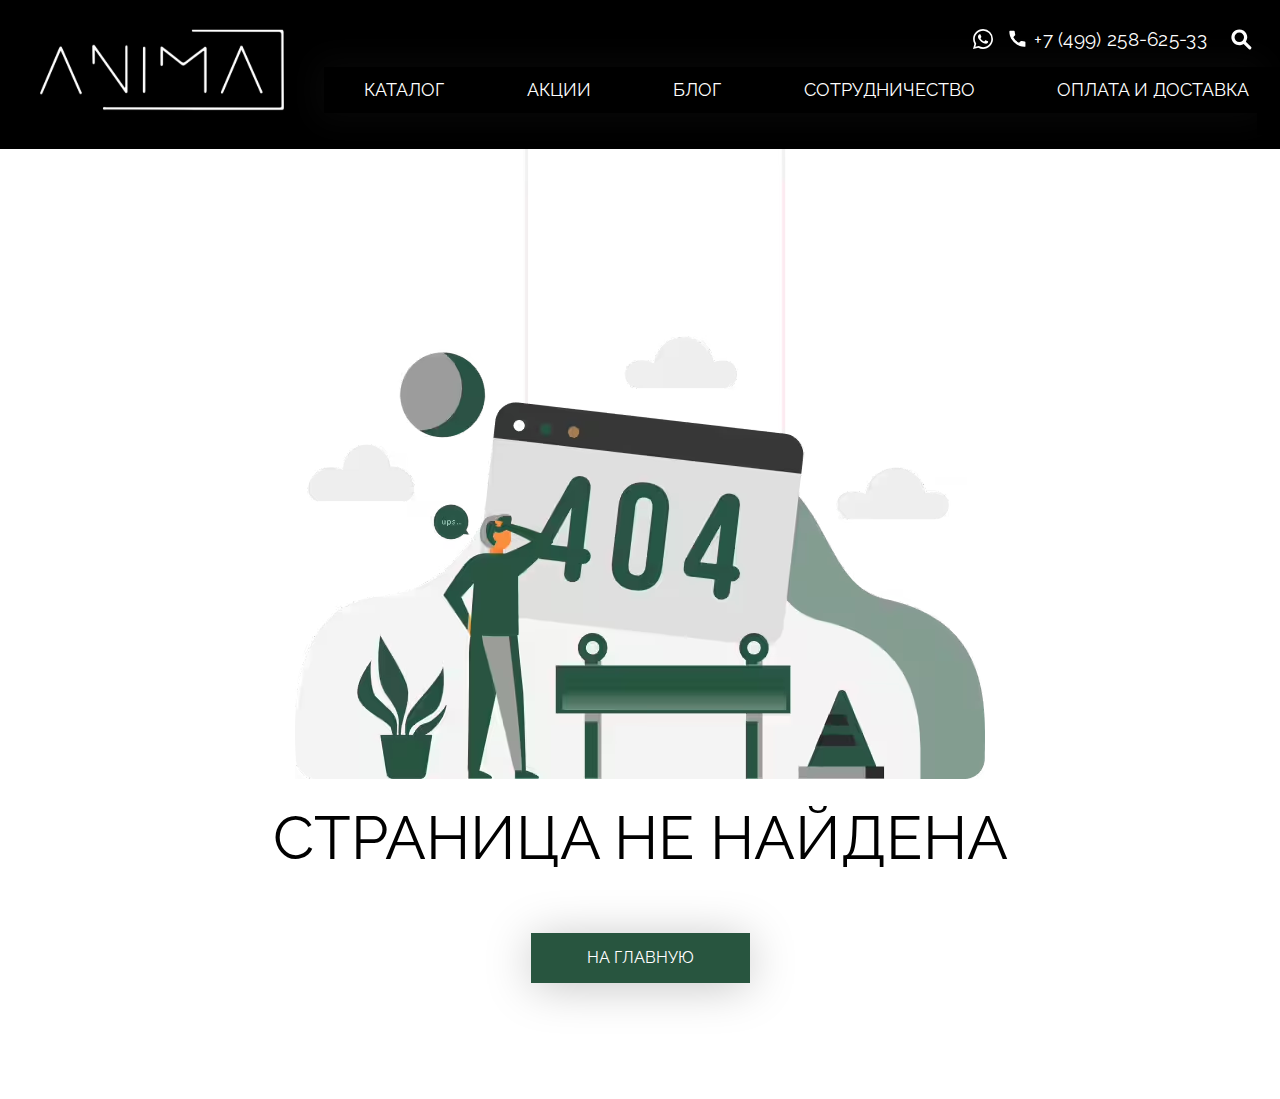
<file: 404-2.html>
<!DOCTYPE html>
<html lang="ru">
  <head>
    <meta charset="UTF-8">
    <meta http-equiv="X-UA-Compatible" content="IE=edge">
    <meta name="viewport" content="width=device-width, initial-scale=1.0">
    <title>Anima | Страница не найдена</title>
    <link rel="stylesheet" href="./css/style.min.css">
    <link rel="icon" href="./images/favicon.ico">
    <script defer src="./js/main.js"></script>
  </head>
  <body>
    <svg style="display: none;">
      <symbol id="arrow-left">
        <g clip-path="url(#clip0_519_3822)">
          <path d="M4.03683 7.84975L11.4537 0.433006C11.6253 0.261327 11.8542 0.166748 12.0984 0.166748C12.3426 0.166748 12.5716 0.261327 12.7431 0.433006L13.2893 0.979072C13.6447 1.3349 13.6447 1.91321 13.2893 2.26849L7.0612 8.49663L13.2962 14.7317C13.4678 14.9033 13.5625 15.1322 13.5625 15.3762C13.5625 15.6206 13.4678 15.8494 13.2962 16.0212L12.75 16.5672C12.5784 16.7388 12.3495 16.8334 12.1053 16.8334C11.8612 16.8334 11.6322 16.7388 11.4606 16.5672L4.03683 9.14364C3.86488 8.97142 3.77044 8.74148 3.77098 8.49703C3.77044 8.25164 3.86488 8.02183 4.03683 7.84975Z"></path>
        </g>
        <defs>
          <clipPath id="clip0_519_3822">
            <rect width="16.6667" height="16.6667" transform="matrix(-1 0 0 1 17 0.166748)"></rect>
          </clipPath>
        </defs>
      </symbol>
      <symbol id="arrow-right">
        <g clip-path="url(#clip0_519_3816)">
          <path d="M13.1302 7.8495L5.71328 0.432762C5.54174 0.261083 5.31274 0.166504 5.06857 0.166504C4.8244 0.166504 4.59541 0.261083 4.42386 0.432762L3.87766 0.978828C3.52224 1.33465 3.52224 1.91297 3.87766 2.26825L10.1058 8.49638L3.87075 14.7314C3.69921 14.9031 3.60449 15.132 3.60449 15.376C3.60449 15.6203 3.69921 15.8492 3.87075 16.021L4.41695 16.5669C4.58863 16.7386 4.81749 16.8332 5.06166 16.8332C5.30583 16.8332 5.53483 16.7386 5.70637 16.5669L13.1302 9.1434C13.3021 8.97118 13.3966 8.74123 13.396 8.49679C13.3966 8.2514 13.3021 8.02159 13.1302 7.8495Z"></path>
        </g>
        <defs>
          <clippath id="clip0_519_3816">
            <rect width="16.6667" height="16.6667" transform="translate(0.166992 0.166504)"></rect>
          </clippath>
        </defs>
      </symbol>
      <symbol id="arrow-long-right">
        <path d="M35.3536 4.85355C35.5488 4.65829 35.5488 4.34171 35.3536 4.14645L32.1716 0.964466C31.9763 0.769204 31.6597 0.769204 31.4645 0.964466C31.2692 1.15973 31.2692 1.47631 31.4645 1.67157L34.2929 4.5L31.4645 7.32843C31.2692 7.52369 31.2692 7.84027 31.4645 8.03553C31.6597 8.2308 31.9763 8.2308 32.1716 8.03553L35.3536 4.85355ZM0 5L35 5V4L0 4L0 5Z"></path>
      </symbol>
      <symbol id="dropdown-arrow">
        <path d="M9.33358 5.53176L3.99343 0.191706C3.86992 0.068097 3.70504 0 3.52924 0C3.35343 0 3.18856 0.068097 3.06504 0.191706L2.67178 0.584873C2.41588 0.841066 2.41588 1.25745 2.67178 1.51326L7.15603 5.99751L2.6668 10.4867C2.54329 10.6104 2.4751 10.7751 2.4751 10.9508C2.4751 11.1267 2.54329 11.2915 2.6668 11.4152L3.06007 11.8083C3.18368 11.9319 3.34846 12 3.52426 12C3.70006 12 3.86494 11.9319 3.98845 11.8083L9.33358 6.46336C9.45738 6.33936 9.52538 6.1738 9.52499 5.99781C9.52538 5.82112 9.45738 5.65566 9.33358 5.53176Z"></path>
      </symbol>
      <symbol id="small-left-arrow">
        <path d="M0.333496 6.5L6.58349 0.25V12.75L0.333496 6.5Z"></path>
      </symbol>
      <symbol id="small-right-arrow">
        <path d="M6.6665 6.5L0.416506 12.75L0.416505 0.250001L6.6665 6.5Z"></path>
      </symbol>
      <symbol id="top-arrow">
        <path fill-rule="evenodd" clip-rule="evenodd" d="M0.811012 8.71127C0.337626 8.23071 0.329563 7.44253 0.793004 6.95083L6.13322 1.28496C6.59666 0.793257 7.35611 0.78423 7.82949 1.2648L13.2843 6.80236C13.7577 7.28292 13.7658 8.0711 13.3023 8.5628C12.8389 9.05451 12.0794 9.06353 11.606 8.58297L8.22055 5.14612L8.39354 22.058C8.40057 22.7455 7.86926 23.3093 7.20683 23.3171C6.54439 23.325 6.00168 22.7741 5.99464 22.0866L5.82165 5.17463L2.50729 8.69111C2.04385 9.18282 1.2844 9.19184 0.811012 8.71127Z"></path>
      </symbol>
      <symbol id="wide-left-arrow">
        <path d="M9.1742 1L1.03906 6.99999L9.1742 13" stroke="#6F6F6F" stroke-width="2" stroke-linecap="round" stroke-linejoin="round"></path>
      </symbol>
      <symbol id="wide-right-arrow">
        <path d="M1.8259 1L9.05713 6.99999L1.8259 13" stroke="#6F6F6F" stroke-width="2" stroke-linecap="round" stroke-linejoin="round"></path>
      </symbol>
      <symbol id="check-mark-green">
        <path d="M22.9582 11.5001L20.4165 8.60425L20.7707 4.77091L17.0103 3.91675L15.0415 0.604248L11.4998 2.12508L7.95817 0.604248L5.98942 3.91675L2.229 4.7605L2.58317 8.59383L0.0415039 11.5001L2.58317 14.3959L2.229 18.2397L5.98942 19.0938L7.95817 22.4063L11.4998 20.8751L15.0415 22.3959L17.0103 19.0834L20.7707 18.2292L20.4165 14.3959L22.9582 11.5001ZM9.4165 16.7084L5.24984 12.5417L6.71859 11.073L9.4165 13.7605L16.2811 6.89591L17.7498 8.37508L9.4165 16.7084Z" fill="#28553F"></path>
      </symbol>
      <symbol id="little-up-arrow">
        <path fill-rule="evenodd" clip-rule="evenodd" d="M4.99992 0.333252L9.66659 5.66658H0.333252L4.99992 0.333252Z" fill="black"></path>
      </symbol>
      <symbol id="little-down-arrow">
        <path fill-rule="evenodd" clip-rule="evenodd" d="M5.00008 5.66675L0.333414 0.333415L9.66675 0.333415L5.00008 5.66675Z" fill="black"></path>
      </symbol>
      <symbol id="dropdown-info-arrow">
        <path d="M5.5 5.28076L0.75 0.359453L10.25 0.359453L5.5 5.28076Z"></path>
      </symbol>
    </svg>
    <button class="anchor-top">
      <svg class="anchor-top__icon" width="30" height="31" viewBox="0 0 30 31">
        <use xlink:href="#top-arrow"></use>
      </svg>
    </button>
    <header class="header" id="header">
      <div class="container">
        <div class="header__row"><a class="logo header__logo" href="./index.html"><img class="header__logo-image logo__image" src="./images/logo.svg" alt="логотип компании"></a>
          <div class="header__opts"> 
            <ul class="header__opts-list">
              <li class="whatsapp-item header__opts-item"><a class="header__opts-inner" href="#"><img class="header__opts-icon" src="./images/whatsapp.svg" alt="whatsapp"></a></li>
              <li class="tel-item header__opts-item"><a class="tel-item__link header__opts-inner" href="tel:+749925862533">+7 (499) 258-625-33</a></li>
              <li class="search header__opts-item">
                <input class="search__input" type="text" placeholder="Поиск...">
                <button class="search__button header__opts-inner" aria-label="Начать поиск"><img class="header__opts-icon" src="./images/search.svg" alt="" aria-hidden="true"></button>
              </li>
            </ul>
          </div>
          <nav class="nav header__nav">
            <ul class="nav__list header__nav-list">
              <li class="nav__list-item"><a class="nav__list-link" href="./catalog.html">Каталог</a></li>
              <li class="nav__list-item"><a class="nav__list-link" href="#promotions">Акции</a></li>
              <li class="nav__list-item"><a class="nav__list-link" href="#">Блог</a></li>
              <li class="nav__list-item"><a class="nav__list-link" href="#">Сотрудничество</a></li>
              <li class="nav__list-item"><a class="nav__list-link" href="#">Оплата и доставка</a></li>
            </ul>
            <div class="search header__nav-search">
              <input class="search__input" type="text" placeholder="Поиск...">
              <button class="search__button" aria-label="Начать поиск"><img class="search__icon" src="./images/search.svg" alt="" aria-hidden="true"></button>
            </div>
            <button class="burger" data-micromodal-trigger="mobile-menu" aria-controls="mobile-menu" aria-expanded="false" aria-label="Открыть мобильное меню"><span class="burger__line burger__line--1"></span><span class="burger__line burger__line--2"></span><span class="burger__line burger__line--3"></span></button>
          </nav>
        </div>
        <div class="mobile-menu" aria-hidden="true" id="mobile-menu">
          <nav class="mobile-menu__inner">
            <ul class="mobile-menu__list">
              <li class="mobile-menu__list-item"><a class="mobile-menu__list-link" href="./catalog.html">Каталог</a></li>
              <li class="mobile-menu__list-item"><a class="mobile-menu__list-link" href="#promotions">Акции</a></li>
              <li class="mobile-menu__list-item"><a class="mobile-menu__list-link" href="#">Блог</a></li>
              <li class="mobile-menu__list-item"><a class="mobile-menu__list-link" href="#">Сотрудничество</a></li>
              <li class="mobile-menu__list-item"><a class="mobile-menu__list-link" href="#">Оплата и доставка</a></li>
            </ul>
          </nav>
        </div>
      </div>
    </header>
    <main class="main">
      <section class="not-found">
        <div class="container">
          <div class="not-found__row not-found__row--with-image">
            <div class="not-found__content">
              <div class="not-found__image-block">
                <picture>
                  <source srcset="./images/not-found.avif 1x" type="image/avif">
                  <source srcset="./images/not-found.webp 1x" type="image/webp"><img class="not-found__image" src="./images/not-found.png" alt="Страница не найдена">
                </picture>
              </div>
              <h2 class="not-found__title">Страница не найдена</h2><a class="green-btn not-found__button" href="./index.html">На главную</a>
            </div>
          </div>
        </div>
      </section>
    </main>
  </body>
</html>
</file>
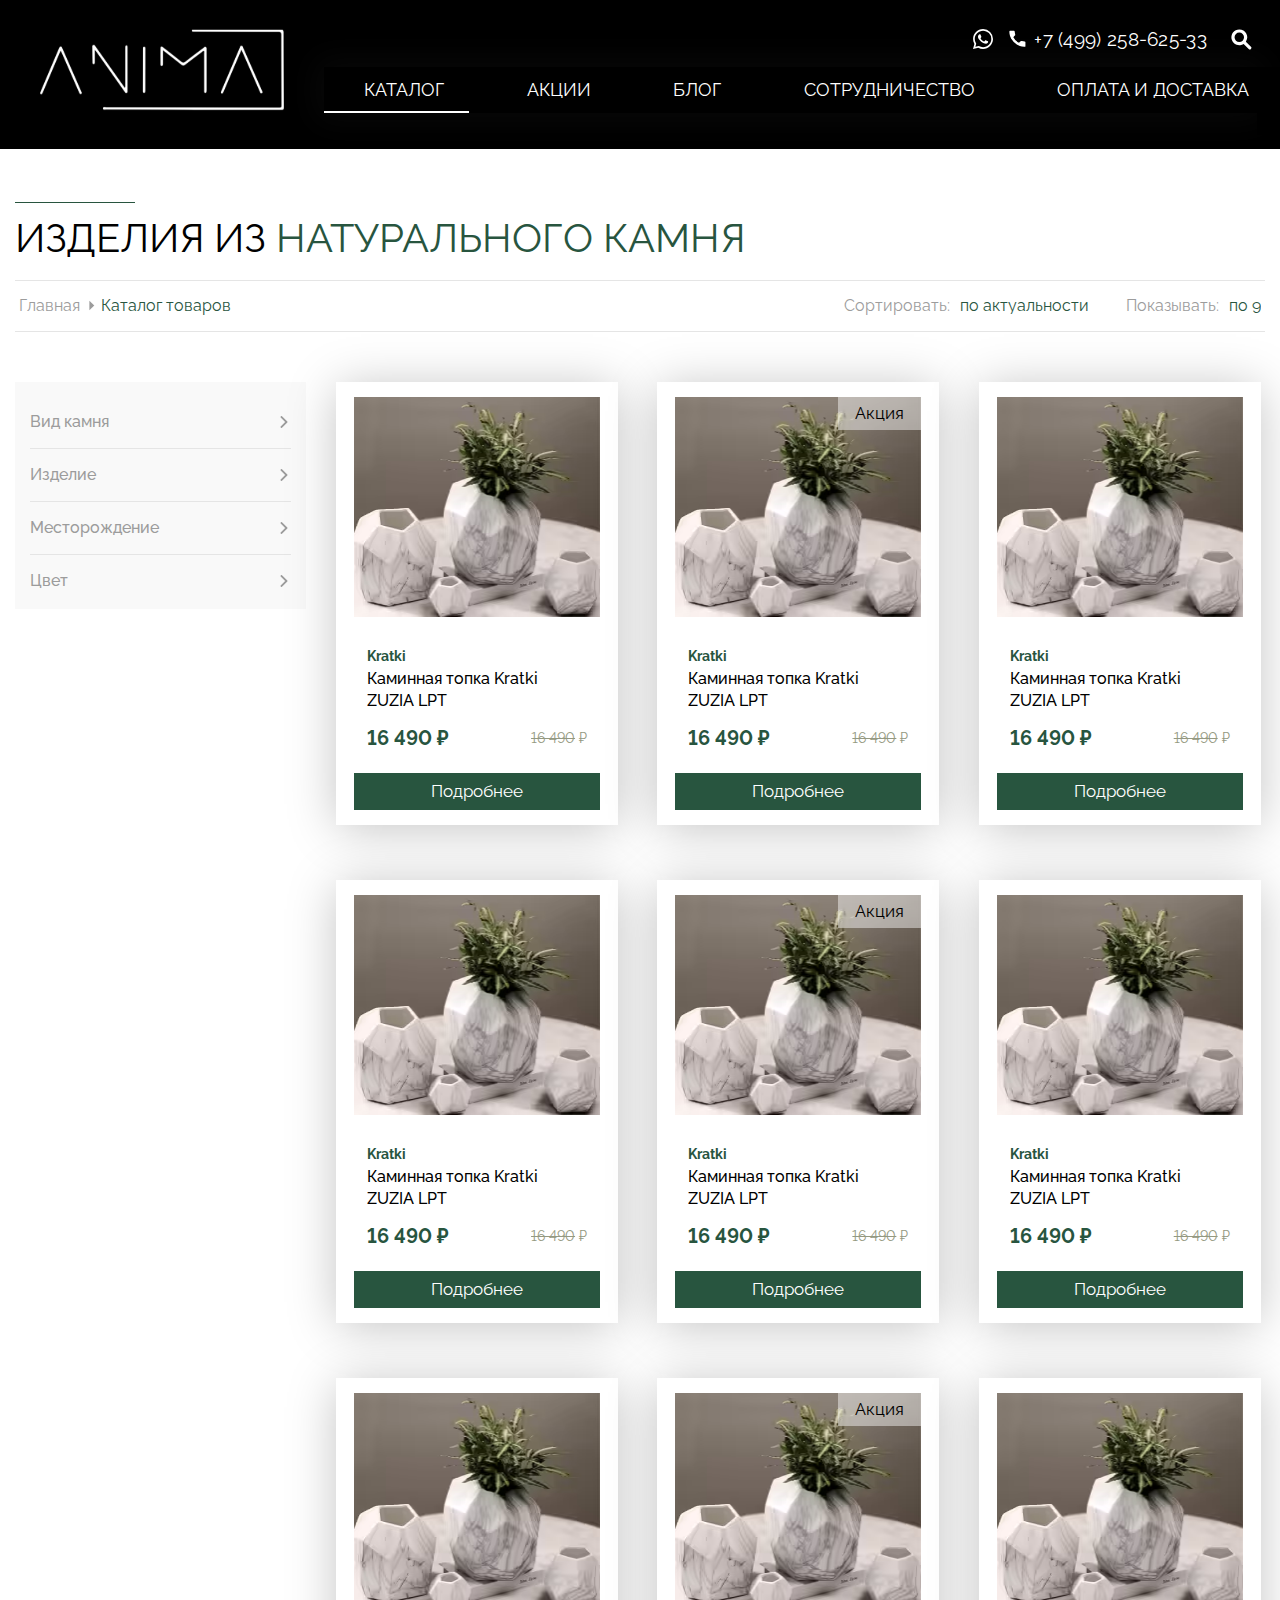
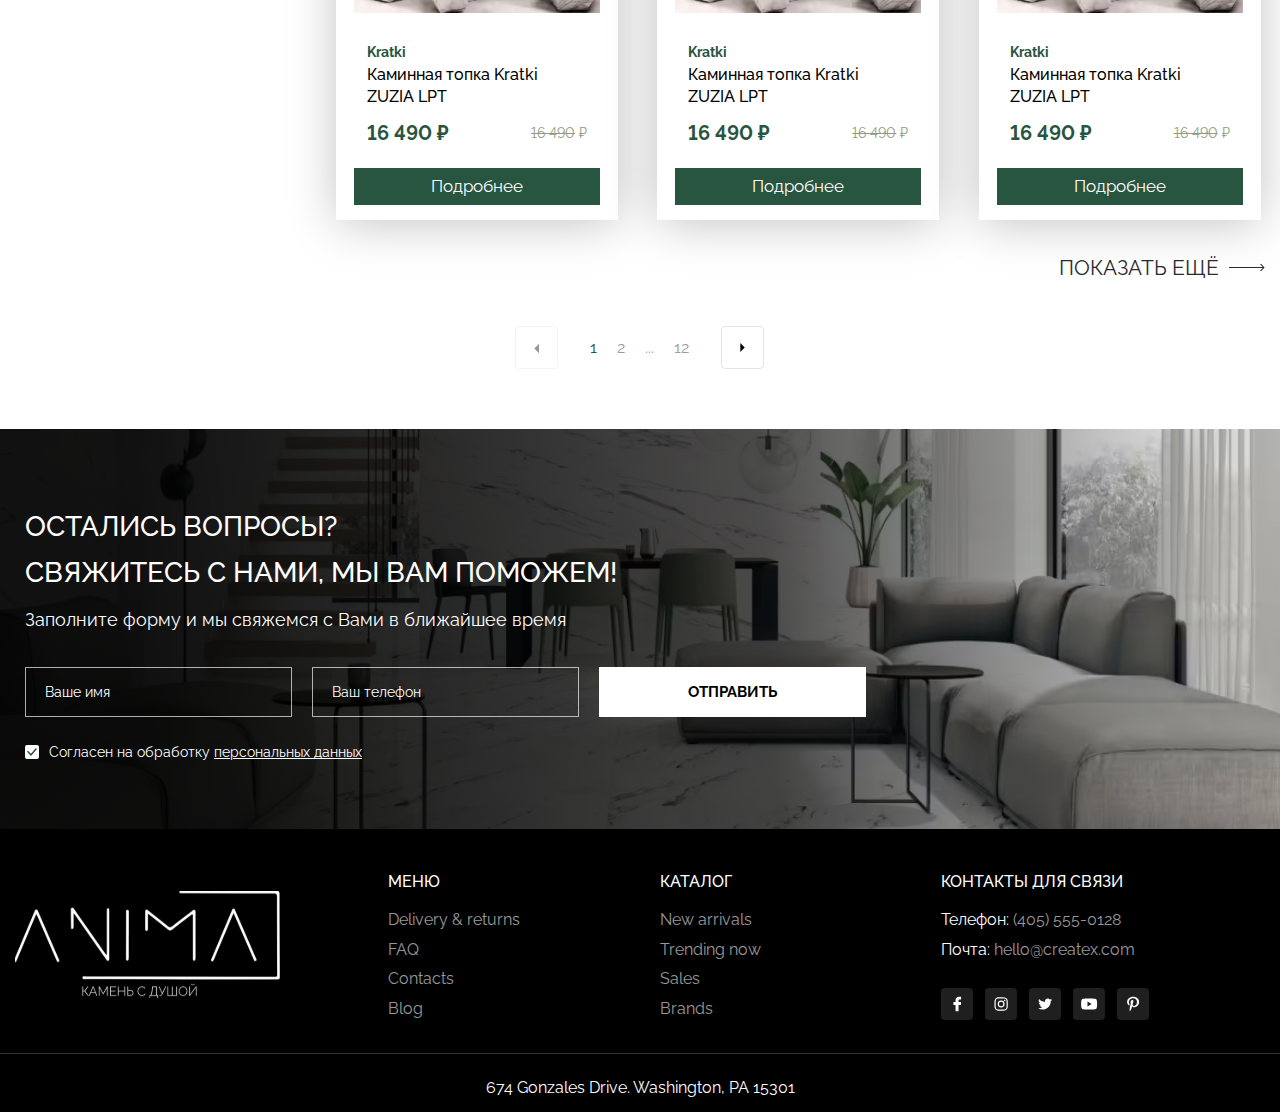
<file: catalog.html>
<!DOCTYPE html>
<html lang="ru">
  <head>
    <meta charset="UTF-8">
    <meta http-equiv="X-UA-Compatible" content="IE=edge">
    <meta name="viewport" content="width=device-width, initial-scale=1.0">
    <title>Anima | Каталог товаров</title>
    <link rel="stylesheet" href="./css/style.min.css">
    <link rel="icon" href="./images/favicon.ico">
    <script defer src="./js/main.js"></script>
  </head>
  <body>
    <svg style="display: none;">
      <symbol id="arrow-left">
        <g clip-path="url(#clip0_519_3822)">
          <path d="M4.03683 7.84975L11.4537 0.433006C11.6253 0.261327 11.8542 0.166748 12.0984 0.166748C12.3426 0.166748 12.5716 0.261327 12.7431 0.433006L13.2893 0.979072C13.6447 1.3349 13.6447 1.91321 13.2893 2.26849L7.0612 8.49663L13.2962 14.7317C13.4678 14.9033 13.5625 15.1322 13.5625 15.3762C13.5625 15.6206 13.4678 15.8494 13.2962 16.0212L12.75 16.5672C12.5784 16.7388 12.3495 16.8334 12.1053 16.8334C11.8612 16.8334 11.6322 16.7388 11.4606 16.5672L4.03683 9.14364C3.86488 8.97142 3.77044 8.74148 3.77098 8.49703C3.77044 8.25164 3.86488 8.02183 4.03683 7.84975Z"></path>
        </g>
        <defs>
          <clipPath id="clip0_519_3822">
            <rect width="16.6667" height="16.6667" transform="matrix(-1 0 0 1 17 0.166748)"></rect>
          </clipPath>
        </defs>
      </symbol>
      <symbol id="arrow-right">
        <g clip-path="url(#clip0_519_3816)">
          <path d="M13.1302 7.8495L5.71328 0.432762C5.54174 0.261083 5.31274 0.166504 5.06857 0.166504C4.8244 0.166504 4.59541 0.261083 4.42386 0.432762L3.87766 0.978828C3.52224 1.33465 3.52224 1.91297 3.87766 2.26825L10.1058 8.49638L3.87075 14.7314C3.69921 14.9031 3.60449 15.132 3.60449 15.376C3.60449 15.6203 3.69921 15.8492 3.87075 16.021L4.41695 16.5669C4.58863 16.7386 4.81749 16.8332 5.06166 16.8332C5.30583 16.8332 5.53483 16.7386 5.70637 16.5669L13.1302 9.1434C13.3021 8.97118 13.3966 8.74123 13.396 8.49679C13.3966 8.2514 13.3021 8.02159 13.1302 7.8495Z"></path>
        </g>
        <defs>
          <clippath id="clip0_519_3816">
            <rect width="16.6667" height="16.6667" transform="translate(0.166992 0.166504)"></rect>
          </clippath>
        </defs>
      </symbol>
      <symbol id="arrow-long-right">
        <path d="M35.3536 4.85355C35.5488 4.65829 35.5488 4.34171 35.3536 4.14645L32.1716 0.964466C31.9763 0.769204 31.6597 0.769204 31.4645 0.964466C31.2692 1.15973 31.2692 1.47631 31.4645 1.67157L34.2929 4.5L31.4645 7.32843C31.2692 7.52369 31.2692 7.84027 31.4645 8.03553C31.6597 8.2308 31.9763 8.2308 32.1716 8.03553L35.3536 4.85355ZM0 5L35 5V4L0 4L0 5Z"></path>
      </symbol>
      <symbol id="dropdown-arrow">
        <path d="M9.33358 5.53176L3.99343 0.191706C3.86992 0.068097 3.70504 0 3.52924 0C3.35343 0 3.18856 0.068097 3.06504 0.191706L2.67178 0.584873C2.41588 0.841066 2.41588 1.25745 2.67178 1.51326L7.15603 5.99751L2.6668 10.4867C2.54329 10.6104 2.4751 10.7751 2.4751 10.9508C2.4751 11.1267 2.54329 11.2915 2.6668 11.4152L3.06007 11.8083C3.18368 11.9319 3.34846 12 3.52426 12C3.70006 12 3.86494 11.9319 3.98845 11.8083L9.33358 6.46336C9.45738 6.33936 9.52538 6.1738 9.52499 5.99781C9.52538 5.82112 9.45738 5.65566 9.33358 5.53176Z"></path>
      </symbol>
      <symbol id="small-left-arrow">
        <path d="M0.333496 6.5L6.58349 0.25V12.75L0.333496 6.5Z"></path>
      </symbol>
      <symbol id="small-right-arrow">
        <path d="M6.6665 6.5L0.416506 12.75L0.416505 0.250001L6.6665 6.5Z"></path>
      </symbol>
      <symbol id="top-arrow">
        <path fill-rule="evenodd" clip-rule="evenodd" d="M0.811012 8.71127C0.337626 8.23071 0.329563 7.44253 0.793004 6.95083L6.13322 1.28496C6.59666 0.793257 7.35611 0.78423 7.82949 1.2648L13.2843 6.80236C13.7577 7.28292 13.7658 8.0711 13.3023 8.5628C12.8389 9.05451 12.0794 9.06353 11.606 8.58297L8.22055 5.14612L8.39354 22.058C8.40057 22.7455 7.86926 23.3093 7.20683 23.3171C6.54439 23.325 6.00168 22.7741 5.99464 22.0866L5.82165 5.17463L2.50729 8.69111C2.04385 9.18282 1.2844 9.19184 0.811012 8.71127Z"></path>
      </symbol>
      <symbol id="wide-left-arrow">
        <path d="M9.1742 1L1.03906 6.99999L9.1742 13" stroke="#6F6F6F" stroke-width="2" stroke-linecap="round" stroke-linejoin="round"></path>
      </symbol>
      <symbol id="wide-right-arrow">
        <path d="M1.8259 1L9.05713 6.99999L1.8259 13" stroke="#6F6F6F" stroke-width="2" stroke-linecap="round" stroke-linejoin="round"></path>
      </symbol>
      <symbol id="check-mark-green">
        <path d="M22.9582 11.5001L20.4165 8.60425L20.7707 4.77091L17.0103 3.91675L15.0415 0.604248L11.4998 2.12508L7.95817 0.604248L5.98942 3.91675L2.229 4.7605L2.58317 8.59383L0.0415039 11.5001L2.58317 14.3959L2.229 18.2397L5.98942 19.0938L7.95817 22.4063L11.4998 20.8751L15.0415 22.3959L17.0103 19.0834L20.7707 18.2292L20.4165 14.3959L22.9582 11.5001ZM9.4165 16.7084L5.24984 12.5417L6.71859 11.073L9.4165 13.7605L16.2811 6.89591L17.7498 8.37508L9.4165 16.7084Z" fill="#28553F"></path>
      </symbol>
      <symbol id="little-up-arrow">
        <path fill-rule="evenodd" clip-rule="evenodd" d="M4.99992 0.333252L9.66659 5.66658H0.333252L4.99992 0.333252Z" fill="black"></path>
      </symbol>
      <symbol id="little-down-arrow">
        <path fill-rule="evenodd" clip-rule="evenodd" d="M5.00008 5.66675L0.333414 0.333415L9.66675 0.333415L5.00008 5.66675Z" fill="black"></path>
      </symbol>
      <symbol id="dropdown-info-arrow">
        <path d="M5.5 5.28076L0.75 0.359453L10.25 0.359453L5.5 5.28076Z"></path>
      </symbol>
    </svg>
    <button class="anchor-top">
      <svg class="anchor-top__icon" width="30" height="31" viewBox="0 0 30 31">
        <use xlink:href="#top-arrow"></use>
      </svg>
    </button>
    <header class="header" id="header">
      <div class="container">
        <div class="header__row"><a class="logo header__logo" href="./index.html"><img class="header__logo-image logo__image" src="./images/logo.svg" alt="логотип компании"></a>
          <div class="header__opts"> 
            <ul class="header__opts-list">
              <li class="whatsapp-item header__opts-item"><a class="header__opts-inner" href="#"><img class="header__opts-icon" src="./images/whatsapp.svg" alt="whatsapp"></a></li>
              <li class="tel-item header__opts-item"><a class="tel-item__link header__opts-inner" href="tel:+749925862533">+7 (499) 258-625-33</a></li>
              <li class="search header__opts-item">
                <input class="search__input" type="text" placeholder="Поиск...">
                <button class="search__button header__opts-inner" aria-label="Начать поиск"><img class="header__opts-icon" src="./images/search.svg" alt="" aria-hidden="true"></button>
              </li>
            </ul>
          </div>
          <nav class="nav header__nav">
            <ul class="nav__list header__nav-list">
              <li class="nav__list-item"><a class="nav__list-link active" href="./catalog.html">Каталог</a></li>
              <li class="nav__list-item"><a class="nav__list-link" href="#promotions">Акции</a></li>
              <li class="nav__list-item"><a class="nav__list-link" href="#">Блог</a></li>
              <li class="nav__list-item"><a class="nav__list-link" href="#">Сотрудничество</a></li>
              <li class="nav__list-item"><a class="nav__list-link" href="#">Оплата и доставка</a></li>
            </ul>
            <div class="search header__nav-search">
              <input class="search__input" type="text" placeholder="Поиск...">
              <button class="search__button" aria-label="Начать поиск"><img class="search__icon" src="./images/search.svg" alt="" aria-hidden="true"></button>
            </div>
            <button class="burger" data-micromodal-trigger="mobile-menu" aria-controls="mobile-menu" aria-expanded="false" aria-label="Открыть мобильное меню"><span class="burger__line burger__line--1"></span><span class="burger__line burger__line--2"></span><span class="burger__line burger__line--3"></span></button>
          </nav>
        </div>
        <div class="mobile-menu" aria-hidden="true" id="mobile-menu">
          <nav class="mobile-menu__inner">
            <ul class="mobile-menu__list">
              <li class="mobile-menu__list-item"><a class="mobile-menu__list-link" href="./catalog.html">Каталог</a></li>
              <li class="mobile-menu__list-item"><a class="mobile-menu__list-link" href="#promotions">Акции</a></li>
              <li class="mobile-menu__list-item"><a class="mobile-menu__list-link" href="#">Блог</a></li>
              <li class="mobile-menu__list-item"><a class="mobile-menu__list-link" href="#">Сотрудничество</a></li>
              <li class="mobile-menu__list-item"><a class="mobile-menu__list-link" href="#">Оплата и доставка</a></li>
            </ul>
          </nav>
        </div>
      </div>
    </header>
    <main class="main">
      <section class="section catalog">
        <div class="container">
          <div class="catalog__row">
            <header class="catalog__header">
              <h2 class="section__title catalog__title"><span class="section__title-default">Изделия из </span><span class="section__title-marker">натурального камня</span></h2>
              <div class="catalog__subheader">
                <ul class="bread-crumbs catalog__bread-crumbs">
                  <li class="bread-crumbs__item"><a class="bread-crumbs__item-link" href="./index.html">Главная</a></li>
                  <li class="bread-crumbs__item"><a class="bread-crumbs__item-link">Каталог товаров</a></li>
                </ul>
                <ul class="sort-list catalog__sort-list">
                  <li class="sort-item sort-item--medium catalog__sort-field">
                    <label class="sort-item__inner"><span class="sort-item__text">Сортировать:</span>
                      <select class="choices sort-item__dropdown" name="#">
                        <option value="#" selected>по актуальности</option>
                        <option value="#">по цене</option>
                        <option value="#">по качеству</option>
                        <option value="#">по количеству</option>
                      </select>
                    </label>
                  </li>
                  <li class="sort-item sort-item--small catalog__count-field">
                    <label class="sort-item__inner"><span class="sort-item__text">Показывать:</span>
                      <select class="choices sort-item__dropdown" name="#">
                        <option value="#" selected>по 9</option>
                        <option value="#">по 6</option>
                        <option value="#">по 3</option>
                      </select>
                    </label>
                  </li>
                </ul>
              </div>
            </header>
            <div class="catalog__content">
              <div class="catalog__content-dropdowns">
                <ul class="catalog-dropdowns">
                  <li class="dropdown-item catalog-dropdown">
                    <button class="trigger catalog-dropdown__title"> <span>Вид камня</span>
                      <svg class="trigger__icon" width="13" height="12" viewBox="0 0 13 12" fill="#9c9c9c">
                        <use xlink:href="#dropdown-arrow"></use>
                      </svg>
                    </button>
                    <ul class="trigger__result catalog-dropdown__nested">
                      <li class="dropdown-item catalog-dropdown__nested-item">
                        <button class="trigger catalog-dropdown__nested-item-title"><span>Дикий камень</span>
                          <svg class="trigger__icon" width="13" height="12" viewBox="0 0 13 12" fill="#9c9c9c">
                            <use xlink:href="#dropdown-arrow"></use>
                          </svg>
                        </button>
                        <ul class="trigger__result catalog-dropdown__points" aria-expanded="false">
                          <li class="catalog-dropdown__points-item">
                            <button class="catalog-dropdown__points-item-title"> 
                              <svg class="trigger__icon" width="13" height="12" viewBox="0 0 13 12" fill="#9c9c9c">
                                <use xlink:href="#dropdown-arrow"></use>
                              </svg><span>Мини</span>
                            </button>
                          </li>
                          <li class="catalog-dropdown__points-item">
                            <button class="catalog-dropdown__points-item-title">
                              <svg class="trigger__icon" width="13" height="12" viewBox="0 0 13 12" fill="#9c9c9c">
                                <use xlink:href="#dropdown-arrow"></use>
                              </svg><span>Мраморные</span>
                            </button>
                          </li>
                        </ul>
                      </li>
                      <li class="dropdown-item catalog-dropdown__nested-item">
                        <button class="trigger catalog-dropdown__nested-item-title"><span>Мрамор</span>
                          <svg class="trigger__icon" width="13" height="12" viewBox="0 0 13 12" fill="#9c9c9c">
                            <use xlink:href="#dropdown-arrow"></use>
                          </svg>
                        </button>
                        <ul class="trigger__result catalog-dropdown__points" aria-expanded="false">
                          <li class="catalog-dropdown__points-item">
                            <button class="catalog-dropdown__points-item-title"> 
                              <svg class="trigger__icon" width="13" height="12" viewBox="0 0 13 12" fill="#9c9c9c">
                                <use xlink:href="#dropdown-arrow"></use>
                              </svg><span>Мини</span>
                            </button>
                          </li>
                          <li class="catalog-dropdown__points-item">
                            <button class="catalog-dropdown__points-item-title">
                              <svg class="trigger__icon" width="13" height="12" viewBox="0 0 13 12" fill="#9c9c9c">
                                <use xlink:href="#dropdown-arrow"></use>
                              </svg><span>Мраморные</span>
                            </button>
                          </li>
                        </ul>
                      </li>
                    </ul>
                  </li>
                  <li class="dropdown-item catalog-dropdown">
                    <button class="trigger catalog-dropdown__title"> <span>Изделие</span>
                      <svg class="trigger__icon" width="13" height="12" viewBox="0 0 13 12" fill="#9c9c9c">
                        <use xlink:href="#dropdown-arrow"></use>
                      </svg>
                    </button>
                    <ul class="trigger__result catalog-dropdown__nested">
                      <li class="dropdown-item catalog-dropdown__nested-item">
                        <button class="trigger catalog-dropdown__nested-item-title"><span>Дикий камень</span>
                          <svg class="trigger__icon" width="13" height="12" viewBox="0 0 13 12" fill="#9c9c9c">
                            <use xlink:href="#dropdown-arrow"></use>
                          </svg>
                        </button>
                        <ul class="trigger__result catalog-dropdown__points" aria-expanded="false">
                          <li class="catalog-dropdown__points-item">
                            <button class="catalog-dropdown__points-item-title"> 
                              <svg class="trigger__icon" width="13" height="12" viewBox="0 0 13 12" fill="#9c9c9c">
                                <use xlink:href="#dropdown-arrow"></use>
                              </svg><span>Мини</span>
                            </button>
                          </li>
                          <li class="catalog-dropdown__points-item">
                            <button class="catalog-dropdown__points-item-title">
                              <svg class="trigger__icon" width="13" height="12" viewBox="0 0 13 12" fill="#9c9c9c">
                                <use xlink:href="#dropdown-arrow"></use>
                              </svg><span>Мраморные</span>
                            </button>
                          </li>
                        </ul>
                      </li>
                      <li class="dropdown-item catalog-dropdown__nested-item">
                        <button class="trigger catalog-dropdown__nested-item-title"><span>Мрамор</span>
                          <svg class="trigger__icon" width="13" height="12" viewBox="0 0 13 12" fill="#9c9c9c">
                            <use xlink:href="#dropdown-arrow"></use>
                          </svg>
                        </button>
                        <ul class="trigger__result catalog-dropdown__points" aria-expanded="false">
                          <li class="catalog-dropdown__points-item">
                            <button class="catalog-dropdown__points-item-title"> 
                              <svg class="trigger__icon" width="13" height="12" viewBox="0 0 13 12" fill="#9c9c9c">
                                <use xlink:href="#dropdown-arrow"></use>
                              </svg><span>Мини</span>
                            </button>
                          </li>
                          <li class="catalog-dropdown__points-item">
                            <button class="catalog-dropdown__points-item-title">
                              <svg class="trigger__icon" width="13" height="12" viewBox="0 0 13 12" fill="#9c9c9c">
                                <use xlink:href="#dropdown-arrow"></use>
                              </svg><span>Мраморные</span>
                            </button>
                          </li>
                        </ul>
                      </li>
                    </ul>
                  </li>
                  <li class="dropdown-item catalog-dropdown">
                    <button class="trigger catalog-dropdown__title"> <span>Месторождение</span>
                      <svg class="trigger__icon" width="13" height="12" viewBox="0 0 13 12" fill="#9c9c9c">
                        <use xlink:href="#dropdown-arrow"></use>
                      </svg>
                    </button>
                    <ul class="trigger__result catalog-dropdown__nested">
                      <li class="dropdown-item catalog-dropdown__nested-item">
                        <button class="trigger catalog-dropdown__nested-item-title"><span>Дикий камень</span>
                          <svg class="trigger__icon" width="13" height="12" viewBox="0 0 13 12" fill="#9c9c9c">
                            <use xlink:href="#dropdown-arrow"></use>
                          </svg>
                        </button>
                        <ul class="trigger__result catalog-dropdown__points" aria-expanded="false">
                          <li class="catalog-dropdown__points-item">
                            <button class="catalog-dropdown__points-item-title"> 
                              <svg class="trigger__icon" width="13" height="12" viewBox="0 0 13 12" fill="#9c9c9c">
                                <use xlink:href="#dropdown-arrow"></use>
                              </svg><span>Мини</span>
                            </button>
                          </li>
                          <li class="catalog-dropdown__points-item">
                            <button class="catalog-dropdown__points-item-title">
                              <svg class="trigger__icon" width="13" height="12" viewBox="0 0 13 12" fill="#9c9c9c">
                                <use xlink:href="#dropdown-arrow"></use>
                              </svg><span>Мраморные</span>
                            </button>
                          </li>
                        </ul>
                      </li>
                      <li class="dropdown-item catalog-dropdown__nested-item">
                        <button class="trigger catalog-dropdown__nested-item-title"><span>Мрамор</span>
                          <svg class="trigger__icon" width="13" height="12" viewBox="0 0 13 12" fill="#9c9c9c">
                            <use xlink:href="#dropdown-arrow"></use>
                          </svg>
                        </button>
                        <ul class="trigger__result catalog-dropdown__points" aria-expanded="false">
                          <li class="catalog-dropdown__points-item">
                            <button class="catalog-dropdown__points-item-title"> 
                              <svg class="trigger__icon" width="13" height="12" viewBox="0 0 13 12" fill="#9c9c9c">
                                <use xlink:href="#dropdown-arrow"></use>
                              </svg><span>Мини</span>
                            </button>
                          </li>
                          <li class="catalog-dropdown__points-item">
                            <button class="catalog-dropdown__points-item-title">
                              <svg class="trigger__icon" width="13" height="12" viewBox="0 0 13 12" fill="#9c9c9c">
                                <use xlink:href="#dropdown-arrow"></use>
                              </svg><span>Мраморные</span>
                            </button>
                          </li>
                        </ul>
                      </li>
                    </ul>
                  </li>
                  <li class="dropdown-item catalog-dropdown">
                    <button class="trigger catalog-dropdown__title"> <span>Цвет</span>
                      <svg class="trigger__icon" width="13" height="12" viewBox="0 0 13 12" fill="#9c9c9c">
                        <use xlink:href="#dropdown-arrow"></use>
                      </svg>
                    </button>
                    <ul class="trigger__result catalog-dropdown__nested">
                      <li class="dropdown-item catalog-dropdown__nested-item">
                        <button class="trigger catalog-dropdown__nested-item-title"><span>Дикий камень</span>
                          <svg class="trigger__icon" width="13" height="12" viewBox="0 0 13 12" fill="#9c9c9c">
                            <use xlink:href="#dropdown-arrow"></use>
                          </svg>
                        </button>
                        <ul class="trigger__result catalog-dropdown__points" aria-expanded="false">
                          <li class="catalog-dropdown__points-item">
                            <button class="catalog-dropdown__points-item-title"> 
                              <svg class="trigger__icon" width="13" height="12" viewBox="0 0 13 12" fill="#9c9c9c">
                                <use xlink:href="#dropdown-arrow"></use>
                              </svg><span>Мини</span>
                            </button>
                          </li>
                          <li class="catalog-dropdown__points-item">
                            <button class="catalog-dropdown__points-item-title">
                              <svg class="trigger__icon" width="13" height="12" viewBox="0 0 13 12" fill="#9c9c9c">
                                <use xlink:href="#dropdown-arrow"></use>
                              </svg><span>Мраморные</span>
                            </button>
                          </li>
                        </ul>
                      </li>
                      <li class="dropdown-item catalog-dropdown__nested-item">
                        <button class="trigger catalog-dropdown__nested-item-title"><span>Мрамор</span>
                          <svg class="trigger__icon" width="13" height="12" viewBox="0 0 13 12" fill="#9c9c9c">
                            <use xlink:href="#dropdown-arrow"></use>
                          </svg>
                        </button>
                        <ul class="trigger__result catalog-dropdown__points" aria-expanded="false">
                          <li class="catalog-dropdown__points-item">
                            <button class="catalog-dropdown__points-item-title"> 
                              <svg class="trigger__icon" width="13" height="12" viewBox="0 0 13 12" fill="#9c9c9c">
                                <use xlink:href="#dropdown-arrow"></use>
                              </svg><span>Мини</span>
                            </button>
                          </li>
                          <li class="catalog-dropdown__points-item">
                            <button class="catalog-dropdown__points-item-title">
                              <svg class="trigger__icon" width="13" height="12" viewBox="0 0 13 12" fill="#9c9c9c">
                                <use xlink:href="#dropdown-arrow"></use>
                              </svg><span>Мраморные</span>
                            </button>
                          </li>
                        </ul>
                      </li>
                    </ul>
                  </li>
                </ul>
              </div>
              <div class="catalog__content-grid">
                <div class="catalog__grid">
                  <article class="product product--catalog">
                    <div class="product__inner"><a class="product__image-block" href="./product.html">
                        <picture>
                          <source srcset="./images/product-1.avif 1x" type="image/avif">
                          <source srcset="./images/product-1.webp 1x" type="image/webp"><img class="product__image" src="./images/product-1.jpg" alt="Каминная топка Kratki ZUZIA LPT" loading="lazy">
                        </picture></a>
                      <div class="product__content"><span class="product__company">Kratki</span><a class="product__link-title" href="./product.html">
                          <h3 class="product__title">Каминная топка Kratki ZUZIA LPT</h3></a>
                        <div class="product__prices"><ins class="product__prices-now"><span>16 490</span> ₽</ins>
                          <del class="product__prices-del"><span>16 490</span> ₽</del>
                        </div>
                      </div><a class="product__more" href="./product.html">Подробнее</a>
                    </div>
                  </article>
                  <article class="product product--catalog">
                    <div class="product__inner"><a class="product__image-block" href="./product.html">
                        <picture>
                          <source srcset="./images/product-1.avif 1x" type="image/avif">
                          <source srcset="./images/product-1.webp 1x" type="image/webp"><img class="product__image" src="./images/product-1.jpg" alt="Каминная топка Kratki ZUZIA LPT" loading="lazy">
                        </picture><span class="product__discount">Акция</span></a>
                      <div class="product__content"><span class="product__company">Kratki</span><a class="product__link-title" href="./product.html">
                          <h3 class="product__title">Каминная топка Kratki ZUZIA LPT</h3></a>
                        <div class="product__prices"><ins class="product__prices-now"><span>16 490</span> ₽</ins>
                          <del class="product__prices-del"><span>16 490</span> ₽</del>
                        </div>
                      </div><a class="product__more" href="./product.html">Подробнее</a>
                    </div>
                  </article>
                  <article class="product product--catalog">
                    <div class="product__inner"><a class="product__image-block" href="./product.html">
                        <picture>
                          <source srcset="./images/product-1.avif 1x" type="image/avif">
                          <source srcset="./images/product-1.webp 1x" type="image/webp"><img class="product__image" src="./images/product-1.jpg" alt="Каминная топка Kratki ZUZIA LPT" loading="lazy">
                        </picture></a>
                      <div class="product__content"><span class="product__company">Kratki</span><a class="product__link-title" href="./product.html">
                          <h3 class="product__title">Каминная топка Kratki ZUZIA LPT</h3></a>
                        <div class="product__prices"><ins class="product__prices-now"><span>16 490</span> ₽</ins>
                          <del class="product__prices-del"><span>16 490</span> ₽</del>
                        </div>
                      </div><a class="product__more" href="./product.html">Подробнее</a>
                    </div>
                  </article>
                  <article class="product product--catalog">
                    <div class="product__inner"><a class="product__image-block" href="./product.html">
                        <picture>
                          <source srcset="./images/product-1.avif 1x" type="image/avif">
                          <source srcset="./images/product-1.webp 1x" type="image/webp"><img class="product__image" src="./images/product-1.jpg" alt="Каминная топка Kratki ZUZIA LPT" loading="lazy">
                        </picture></a>
                      <div class="product__content"><span class="product__company">Kratki</span><a class="product__link-title" href="./product.html">
                          <h3 class="product__title">Каминная топка Kratki ZUZIA LPT</h3></a>
                        <div class="product__prices"><ins class="product__prices-now"><span>16 490</span> ₽</ins>
                          <del class="product__prices-del"><span>16 490</span> ₽</del>
                        </div>
                      </div><a class="product__more" href="./product.html">Подробнее</a>
                    </div>
                  </article>
                  <article class="product product--catalog">
                    <div class="product__inner"><a class="product__image-block" href="./product.html">
                        <picture>
                          <source srcset="./images/product-1.avif 1x" type="image/avif">
                          <source srcset="./images/product-1.webp 1x" type="image/webp"><img class="product__image" src="./images/product-1.jpg" alt="Каминная топка Kratki ZUZIA LPT" loading="lazy">
                        </picture><span class="product__discount">Акция</span></a>
                      <div class="product__content"><span class="product__company">Kratki</span><a class="product__link-title" href="./product.html">
                          <h3 class="product__title">Каминная топка Kratki ZUZIA LPT</h3></a>
                        <div class="product__prices"><ins class="product__prices-now"><span>16 490</span> ₽</ins>
                          <del class="product__prices-del"><span>16 490</span> ₽</del>
                        </div>
                      </div><a class="product__more" href="./product.html">Подробнее</a>
                    </div>
                  </article>
                  <article class="product product--catalog">
                    <div class="product__inner"><a class="product__image-block" href="./product.html">
                        <picture>
                          <source srcset="./images/product-1.avif 1x" type="image/avif">
                          <source srcset="./images/product-1.webp 1x" type="image/webp"><img class="product__image" src="./images/product-1.jpg" alt="Каминная топка Kratki ZUZIA LPT" loading="lazy">
                        </picture></a>
                      <div class="product__content"><span class="product__company">Kratki</span><a class="product__link-title" href="./product.html">
                          <h3 class="product__title">Каминная топка Kratki ZUZIA LPT</h3></a>
                        <div class="product__prices"><ins class="product__prices-now"><span>16 490</span> ₽</ins>
                          <del class="product__prices-del"><span>16 490</span> ₽</del>
                        </div>
                      </div><a class="product__more" href="./product.html">Подробнее</a>
                    </div>
                  </article>
                  <article class="product product--catalog">
                    <div class="product__inner"><a class="product__image-block" href="./product.html">
                        <picture>
                          <source srcset="./images/product-1.avif 1x" type="image/avif">
                          <source srcset="./images/product-1.webp 1x" type="image/webp"><img class="product__image" src="./images/product-1.jpg" alt="Каминная топка Kratki ZUZIA LPT" loading="lazy">
                        </picture></a>
                      <div class="product__content"><span class="product__company">Kratki</span><a class="product__link-title" href="./product.html">
                          <h3 class="product__title">Каминная топка Kratki ZUZIA LPT</h3></a>
                        <div class="product__prices"><ins class="product__prices-now"><span>16 490</span> ₽</ins>
                          <del class="product__prices-del"><span>16 490</span> ₽</del>
                        </div>
                      </div><a class="product__more" href="./product.html">Подробнее</a>
                    </div>
                  </article>
                  <article class="product product--catalog">
                    <div class="product__inner"><a class="product__image-block" href="./product.html">
                        <picture>
                          <source srcset="./images/product-1.avif 1x" type="image/avif">
                          <source srcset="./images/product-1.webp 1x" type="image/webp"><img class="product__image" src="./images/product-1.jpg" alt="Каминная топка Kratki ZUZIA LPT" loading="lazy">
                        </picture><span class="product__discount">Акция</span></a>
                      <div class="product__content"><span class="product__company">Kratki</span><a class="product__link-title" href="./product.html">
                          <h3 class="product__title">Каминная топка Kratki ZUZIA LPT</h3></a>
                        <div class="product__prices"><ins class="product__prices-now"><span>16 490</span> ₽</ins>
                          <del class="product__prices-del"><span>16 490</span> ₽</del>
                        </div>
                      </div><a class="product__more" href="./product.html">Подробнее</a>
                    </div>
                  </article>
                  <article class="product product--catalog">
                    <div class="product__inner"><a class="product__image-block" href="./product.html">
                        <picture>
                          <source srcset="./images/product-1.avif 1x" type="image/avif">
                          <source srcset="./images/product-1.webp 1x" type="image/webp"><img class="product__image" src="./images/product-1.jpg" alt="Каминная топка Kratki ZUZIA LPT" loading="lazy">
                        </picture></a>
                      <div class="product__content"><span class="product__company">Kratki</span><a class="product__link-title" href="./product.html">
                          <h3 class="product__title">Каминная топка Kratki ZUZIA LPT</h3></a>
                        <div class="product__prices"><ins class="product__prices-now"><span>16 490</span> ₽</ins>
                          <del class="product__prices-del"><span>16 490</span> ₽</del>
                        </div>
                      </div><a class="product__more" href="./product.html">Подробнее</a>
                    </div>
                  </article>
                </div>
                <div class="link-more catalog__link-more"><a class="link-more__link" href="#"><span class="link-more__text">Показать ещё</span>
                    <svg class="link-more__icon" width="36" height="9" viewBox="0 0 36 9" fill="#282A30">
                      <use xlink:href="#arrow-long-right"></use>
                    </svg></a></div>
              </div>
              <div class="pagination catalog__pagination">
                <button class="pagination__arrow pagination__arrow--left" aria-label="На предыдущую страницу" disabled>
                  <svg class="pagination__arrow-icon" width="5" height="11" viewBox="0 0 5 11">
                    <use xlink:href="#small-left-arrow"></use>
                  </svg>
                </button>
                <ul class="pagination-list">
                  <li class="pagination-list__item"><a class="pagination-list__item-link pagination-list__item-link--active" href="#">1</a></li>
                  <li class="pagination-list__item"><a class="pagination-list__item-link" href="#">2</a></li>
                  <li class="pagination-list__item"><a class="pagination-list__item-link">...</a></li>
                  <li class="pagination-list__item"><a class="pagination-list__item-link" href="#">12</a></li>
                </ul>
                <button class="pagination__arrow pagination__arrow--right" aria-label="На следующую страницу">
                  <svg class="pagination__arrow-icon" width="5" height="13" viewBox="0 0 7 13">
                    <use xlink:href="#small-right-arrow"></use>
                  </svg>
                </button>
              </div>
            </div>
          </div>
        </div>
      </section>
    </main>
    <section class="section section--has-bg-image feedback" data-anchor-top-trigger id="feedback">
      <picture>
        <source srcset="./images/feedback-bg.avif 1x" type="image/avif">
        <source srcset="./images/feedback-bg.webp 1x" type="image/webp"><img class="section__bg-image" src="./images/feedback-bg.jpg" alt="" aria-hidden="true" loading="lazy">
      </picture>
      <div class="container">
        <div class="feedback__row">
          <h2 class="section__title section__title--break feedback__title"><span class="section__title-top feedback__title-top">Остались вопросы?</span><span class="section__title-bottom feedback__title-bottom">свяжитесь с нами, мы вам поможем!</span></h2>
          <p class="feedback__descr">Заполните форму и мы свяжемся с Вами в ближайшее время</p>
          <form class="feedback-form" action="#" method="POST">
            <div class="feedback-form__field">
              <input class="feedback-form__input-text" type="text" name="username"><span class="feedback-form__placeholder">Ваше имя</span>
            </div>
            <div class="feedback-form__field">
              <input class="feedback-form__input-text" type="tel" name="tel"><span class="feedback-form__placeholder">Ваш телефон</span>
            </div>
            <button class="white-btn feedback-form__submit" type="submit">Отправить</button>
            <label class="feedback-form__field feedback-form__field--checkbox"><span class="custom-checkbox">
                <input class="custom-checkbox__original" type="checkbox" name="accept-rules" checked><span class="custom-checkbox__checkbox"></span><span class="custom-checkbox__text">Согласен на обработку <a href="#">персональных данных</a></span></span></label>
          </form>
        </div>
      </div>
    </section>
    <footer class="footer" id="footer">
      <div class="footer__row">
        <div class="footer__top">
          <div class="container footer__top-inner">
            <div class="logo footer__logo"><img class="footer__logo-image logo__image" src="./images/logo-footer.svg" alt="Логотип компании" loading="lazy"></div>
            <div class="footer-block footer-block--1">
              <div class="footer-block__inner">
                <div class="footer-block__header">
                  <h3 class="footer-block__title">Меню</h3>
                </div>
                <ul class="footer-block__list">
                  <li class="footer-block__list-item"><a class="footer-block__list-link" href="#">Delivery &amp; returns</a></li>
                  <li class="footer-block__list-item"><a class="footer-block__list-link" href="#">FAQ</a></li>
                  <li class="footer-block__list-item"><a class="footer-block__list-link" href="#">Contacts</a></li>
                  <li class="footer-block__list-item"><a class="footer-block__list-link" href="#">Blog</a></li>
                </ul>
              </div>
            </div>
            <div class="footer-block footer-block--2">
              <div class="footer-block__inner">
                <div class="footer-block__header">
                  <h3 class="footer-block__title">Каталог</h3>
                </div>
                <ul class="footer-block__list">
                  <li class="footer-block__list-item"><a class="footer-block__list-link" href="#">New arrivals</a></li>
                  <li class="footer-block__list-item"><a class="footer-block__list-link" href="#">Trending now</a></li>
                  <li class="footer-block__list-item"><a class="footer-block__list-link" href="#">Sales</a></li>
                  <li class="footer-block__list-item"><a class="footer-block__list-link" href="#">Brands</a></li>
                </ul>
              </div>
            </div>
            <div class="footer-block footer-block--3">
              <div class="footer-block__inner">
                <div class="footer-block__header">
                  <h3 class="footer-block__title">Контакты для связи</h3>
                </div>
                <dl class="info-list">
                  <div class="info-list__item">
                    <dt class="info-list__item-title">Телефон:</dt>
                    <dd class="info-list__item-descr"> <a class="info-list__item-link" href="tel:4055550128">(405) 555-0128</a></dd>
                  </div>
                  <div class="info-list__item">
                    <dt class="info-list__item-title">Почта:</dt>
                    <dd class="info-list__item-descr"><a class="info-list__item-link" href="mailto:hello@createx.com">hello@createx.com</a></dd>
                  </div>
                </dl>
                <ul class="social-list">
                  <li class="social-list__item"><a class="social-list__link" href="#" target="_blank"><img class="social-list__link-icon" src="./images/facebook.svg" alt="Facebook"></a></li>
                  <li class="social-list__item"><a class="social-list__link" href="#" target="_blank"><img class="social-list__link-icon" src="./images/inst.svg" alt="Instagram"></a></li>
                  <li class="social-list__item"><a class="social-list__link" href="#" target="_blank"><img class="social-list__link-icon" src="./images/twitter.svg" alt="Twitter"></a></li>
                  <li class="social-list__item"><a class="social-list__link" href="#" target="_blank"><img class="social-list__link-icon" src="./images/youtube.svg" alt="Youtube"></a></li>
                  <li class="social-list__item"><a class="social-list__link" href="#" target="_blank"><img class="social-list__link-icon" src="./images/pinterest.svg" alt="Pinterest"></a></li>
                </ul>
              </div>
            </div>
          </div>
          <div class="footer__bottom"> 
            <address class="footer__address">674 Gonzales Drive. Washington, PA 15301</address>
          </div>
        </div>
      </div>
    </footer>
  </body>
</html>
</file>
<file: css/style.min.css>
html,body,div,span,applet,object,iframe,h1,h2,h3,h4,h5,h6,p,blockquote,pre,a,abbr,acronym,address,big,cite,code,del,dfn,em,img,ins,kbd,q,s,samp,small,strike,strong,sub,sup,tt,var,b,u,i,center,dl,dt,dd,ol,ul,li,fieldset,form,label,legend,table,caption,tbody,tfoot,thead,tr,th,td,article,aside,canvas,details,embed,figure,figcaption,footer,header,hgroup,menu,nav,output,ruby,section,summary,time,mark,audio,video{margin:0;padding:0;border:0;font-size:100%;font:inherit;vertical-align:baseline}article,aside,details,figcaption,figure,footer,header,hgroup,menu,nav,section{display:block}body{line-height:1}ol,ul{list-style:none}blockquote,q{quotes:none}blockquote:before,blockquote:after,q:before,q:after{content:"";content:none}table{border-collapse:collapse;border-spacing:0}input::-webkit-outer-spin-button,input::-webkit-inner-spin-button{-webkit-appearance:none;margin:0}input[type=number]{-moz-appearance:textfield}@font-face{font-family:swiper-icons;src:url("data:application/font-woff;charset=utf-8;base64, [base64]//wADZ2x5ZgAAAywAAADMAAAD2MHtryVoZWFkAAABbAAAADAAAAA2E2+eoWhoZWEAAAGcAAAAHwAAACQC9gDzaG10eAAAAigAAAAZAAAArgJkABFsb2NhAAAC0AAAAFoAAABaFQAUGG1heHAAAAG8AAAAHwAAACAAcABAbmFtZQAAA/gAAAE5AAACXvFdBwlwb3N0AAAFNAAAAGIAAACE5s74hXjaY2BkYGAAYpf5Hu/j+W2+MnAzMYDAzaX6QjD6/4//Bxj5GA8AuRwMYGkAPywL13jaY2BkYGA88P8Agx4j+/8fQDYfA1AEBWgDAIB2BOoAeNpjYGRgYNBh4GdgYgABEMnIABJzYNADCQAACWgAsQB42mNgYfzCOIGBlYGB0YcxjYGBwR1Kf2WQZGhhYGBiYGVmgAFGBiQQkOaawtDAoMBQxXjg/wEGPcYDDA4wNUA2CCgwsAAAO4EL6gAAeNpj2M0gyAACqxgGNWBkZ2D4/wMA+xkDdgAAAHjaY2BgYGaAYBkGRgYQiAHyGMF8FgYHIM3DwMHABGQrMOgyWDLEM1T9/w8UBfEMgLzE////P/5//f/V/xv+r4eaAAeMbAxwIUYmIMHEgKYAYjUcsDAwsLKxc3BycfPw8jEQA/[base64]/uznmfPFBNODM2K7MTQ45YEAZqGP81AmGGcF3iPqOop0r1SPTaTbVkfUe4HXj97wYE+yNwWYxwWu4v1ugWHgo3S1XdZEVqWM7ET0cfnLGxWfkgR42o2PvWrDMBSFj/IHLaF0zKjRgdiVMwScNRAoWUoH78Y2icB/yIY09An6AH2Bdu/UB+yxopYshQiEvnvu0dURgDt8QeC8PDw7Fpji3fEA4z/PEJ6YOB5hKh4dj3EvXhxPqH/SKUY3rJ7srZ4FZnh1PMAtPhwP6fl2PMJMPDgeQ4rY8YT6Gzao0eAEA409DuggmTnFnOcSCiEiLMgxCiTI6Cq5DZUd3Qmp10vO0LaLTd2cjN4fOumlc7lUYbSQcZFkutRG7g6JKZKy0RmdLY680CDnEJ+UMkpFFe1RN7nxdVpXrC4aTtnaurOnYercZg2YVmLN/d/gczfEimrE/fs/bOuq29Zmn8tloORaXgZgGa78yO9/cnXm2BpaGvq25Dv9S4E9+5SIc9PqupJKhYFSSl47+Qcr1mYNAAAAeNptw0cKwkAAAMDZJA8Q7OUJvkLsPfZ6zFVERPy8qHh2YER+3i/BP83vIBLLySsoKimrqKqpa2hp6+jq6RsYGhmbmJqZSy0sraxtbO3sHRydnEMU4uR6yx7JJXveP7WrDycAAAAAAAH//wACeNpjYGRgYOABYhkgZgJCZgZNBkYGLQZtIJsFLMYAAAw3ALgAeNolizEKgDAQBCchRbC2sFER0YD6qVQiBCv/H9ezGI6Z5XBAw8CBK/m5iQQVauVbXLnOrMZv2oLdKFa8Pjuru2hJzGabmOSLzNMzvutpB3N42mNgZGBg4GKQYzBhYMxJLMlj4GBgAYow/P/PAJJhLM6sSoWKfWCAAwDAjgbRAAB42mNgYGBkAIIbCZo5IPrmUn0hGA0AO8EFTQAA");font-weight:400;font-style:normal}:root{--swiper-theme-color:#007aff}:host{position:relative;display:block;margin-left:auto;margin-right:auto;z-index:1}.swiper{margin-left:auto;margin-right:auto;position:relative;overflow:hidden;overflow:clip;list-style:none;padding:0;z-index:1;display:block}.swiper-vertical>.swiper-wrapper{-webkit-box-orient:vertical;-webkit-box-direction:normal;-ms-flex-direction:column;flex-direction:column}.swiper-wrapper{position:relative;width:100%;height:100%;z-index:1;display:-webkit-box;display:-ms-flexbox;display:flex;-webkit-transition-property:-webkit-transform;transition-property:-webkit-transform;-o-transition-property:transform;transition-property:transform;transition-property:transform, -webkit-transform;-webkit-transition-timing-function:var(--swiper-wrapper-transition-timing-function, initial);-o-transition-timing-function:var(--swiper-wrapper-transition-timing-function, initial);transition-timing-function:var(--swiper-wrapper-transition-timing-function, initial);-webkit-box-sizing:content-box;box-sizing:content-box}.swiper-android .swiper-slide,.swiper-ios .swiper-slide,.swiper-wrapper{-webkit-transform:translate3d(0px, 0, 0);transform:translate3d(0px, 0, 0)}.swiper-horizontal{-ms-touch-action:pan-y;touch-action:pan-y}.swiper-vertical{-ms-touch-action:pan-x;touch-action:pan-x}.swiper-slide{-ms-flex-negative:0;flex-shrink:0;width:100%;height:100%;position:relative;-webkit-transition-property:-webkit-transform;transition-property:-webkit-transform;-o-transition-property:transform;transition-property:transform;transition-property:transform, -webkit-transform;display:block}.swiper-slide-invisible-blank{visibility:hidden}.swiper-autoheight,.swiper-autoheight .swiper-slide{height:auto}.swiper-autoheight .swiper-wrapper{-webkit-box-align:start;-ms-flex-align:start;align-items:flex-start;-webkit-transition-property:height,-webkit-transform;transition-property:height,-webkit-transform;-o-transition-property:transform,height;transition-property:transform,height;transition-property:transform,height,-webkit-transform}.swiper-backface-hidden .swiper-slide{-webkit-transform:translateZ(0);transform:translateZ(0);-webkit-backface-visibility:hidden;backface-visibility:hidden}.swiper-3d.swiper-css-mode .swiper-wrapper{-webkit-perspective:1200px;perspective:1200px}.swiper-3d .swiper-wrapper{-webkit-transform-style:preserve-3d;transform-style:preserve-3d}.swiper-3d{-webkit-perspective:1200px;perspective:1200px}.swiper-3d .swiper-cube-shadow,.swiper-3d .swiper-slide{-webkit-transform-style:preserve-3d;transform-style:preserve-3d}.swiper-css-mode>.swiper-wrapper{overflow:auto;scrollbar-width:none;-ms-overflow-style:none}.swiper-css-mode>.swiper-wrapper::-webkit-scrollbar{display:none}.swiper-css-mode>.swiper-wrapper>.swiper-slide{scroll-snap-align:start start}.swiper-css-mode.swiper-horizontal>.swiper-wrapper{-ms-scroll-snap-type:x mandatory;scroll-snap-type:x mandatory}.swiper-css-mode.swiper-vertical>.swiper-wrapper{-ms-scroll-snap-type:y mandatory;scroll-snap-type:y mandatory}.swiper-css-mode.swiper-free-mode>.swiper-wrapper{-ms-scroll-snap-type:none;scroll-snap-type:none}.swiper-css-mode.swiper-free-mode>.swiper-wrapper>.swiper-slide{scroll-snap-align:none}.swiper-css-mode.swiper-centered>.swiper-wrapper::before{content:"";-ms-flex-negative:0;flex-shrink:0;-webkit-box-ordinal-group:10000;-ms-flex-order:9999;order:9999}.swiper-css-mode.swiper-centered>.swiper-wrapper>.swiper-slide{scroll-snap-align:center center;scroll-snap-stop:always}.swiper-css-mode.swiper-centered.swiper-horizontal>.swiper-wrapper>.swiper-slide:first-child{-webkit-margin-start:var(--swiper-centered-offset-before);margin-inline-start:var(--swiper-centered-offset-before)}.swiper-css-mode.swiper-centered.swiper-horizontal>.swiper-wrapper::before{height:100%;min-height:1px;width:var(--swiper-centered-offset-after)}.swiper-css-mode.swiper-centered.swiper-vertical>.swiper-wrapper>.swiper-slide:first-child{-webkit-margin-before:var(--swiper-centered-offset-before);margin-block-start:var(--swiper-centered-offset-before)}.swiper-css-mode.swiper-centered.swiper-vertical>.swiper-wrapper::before{width:100%;min-width:1px;height:var(--swiper-centered-offset-after)}.swiper-3d .swiper-slide-shadow,.swiper-3d .swiper-slide-shadow-bottom,.swiper-3d .swiper-slide-shadow-left,.swiper-3d .swiper-slide-shadow-right,.swiper-3d .swiper-slide-shadow-top{position:absolute;left:0;top:0;width:100%;height:100%;pointer-events:none;z-index:10}.swiper-3d .swiper-slide-shadow{background:rgba(0,0,0,.15)}.swiper-3d .swiper-slide-shadow-left{background-image:-o-linear-gradient(right, rgba(0, 0, 0, 0.5), rgba(0, 0, 0, 0));background-image:-webkit-gradient(linear, right top, left top, from(rgba(0, 0, 0, 0.5)), to(rgba(0, 0, 0, 0)));background-image:linear-gradient(to left, rgba(0, 0, 0, 0.5), rgba(0, 0, 0, 0))}.swiper-3d .swiper-slide-shadow-right{background-image:-o-linear-gradient(left, rgba(0, 0, 0, 0.5), rgba(0, 0, 0, 0));background-image:-webkit-gradient(linear, left top, right top, from(rgba(0, 0, 0, 0.5)), to(rgba(0, 0, 0, 0)));background-image:linear-gradient(to right, rgba(0, 0, 0, 0.5), rgba(0, 0, 0, 0))}.swiper-3d .swiper-slide-shadow-top{background-image:-o-linear-gradient(bottom, rgba(0, 0, 0, 0.5), rgba(0, 0, 0, 0));background-image:-webkit-gradient(linear, left bottom, left top, from(rgba(0, 0, 0, 0.5)), to(rgba(0, 0, 0, 0)));background-image:linear-gradient(to top, rgba(0, 0, 0, 0.5), rgba(0, 0, 0, 0))}.swiper-3d .swiper-slide-shadow-bottom{background-image:-o-linear-gradient(top, rgba(0, 0, 0, 0.5), rgba(0, 0, 0, 0));background-image:-webkit-gradient(linear, left top, left bottom, from(rgba(0, 0, 0, 0.5)), to(rgba(0, 0, 0, 0)));background-image:linear-gradient(to bottom, rgba(0, 0, 0, 0.5), rgba(0, 0, 0, 0))}.swiper-lazy-preloader{width:42px;height:42px;position:absolute;left:50%;top:50%;margin-left:-21px;margin-top:-21px;z-index:10;-webkit-transform-origin:50%;-ms-transform-origin:50%;transform-origin:50%;-webkit-box-sizing:border-box;box-sizing:border-box;border:4px solid var(--swiper-preloader-color, var(--swiper-theme-color));border-radius:50%;border-top-color:rgba(0,0,0,0)}.swiper-watch-progress .swiper-slide-visible .swiper-lazy-preloader,.swiper:not(.swiper-watch-progress) .swiper-lazy-preloader{-webkit-animation:swiper-preloader-spin 1s infinite linear;animation:swiper-preloader-spin 1s infinite linear}.swiper-lazy-preloader-white{--swiper-preloader-color:#fff}.swiper-lazy-preloader-black{--swiper-preloader-color:#000}@-webkit-keyframes swiper-preloader-spin{0%{-webkit-transform:rotate(0deg);transform:rotate(0deg)}100%{-webkit-transform:rotate(360deg);transform:rotate(360deg)}}@keyframes swiper-preloader-spin{0%{-webkit-transform:rotate(0deg);transform:rotate(0deg)}100%{-webkit-transform:rotate(360deg);transform:rotate(360deg)}}.swiper-virtual .swiper-slide{-webkit-backface-visibility:hidden;-webkit-transform:translateZ(0);transform:translateZ(0)}.swiper-virtual.swiper-css-mode .swiper-wrapper::after{content:"";position:absolute;left:0;top:0;pointer-events:none}.swiper-virtual.swiper-css-mode.swiper-horizontal .swiper-wrapper::after{height:1px;width:var(--swiper-virtual-size)}.swiper-virtual.swiper-css-mode.swiper-vertical .swiper-wrapper::after{width:1px;height:var(--swiper-virtual-size)}:root{--swiper-navigation-size:44px}.swiper-button-next,.swiper-button-prev{position:absolute;top:var(--swiper-navigation-top-offset, 50%);width:calc(var(--swiper-navigation-size)/44*27);height:var(--swiper-navigation-size);margin-top:calc(0px - var(--swiper-navigation-size)/2);z-index:10;cursor:pointer;display:-webkit-box;display:-ms-flexbox;display:flex;-webkit-box-align:center;-ms-flex-align:center;align-items:center;-webkit-box-pack:center;-ms-flex-pack:center;justify-content:center;color:var(--swiper-navigation-color, var(--swiper-theme-color))}.swiper-button-next.swiper-button-disabled,.swiper-button-prev.swiper-button-disabled{opacity:.35;cursor:auto;pointer-events:none}.swiper-button-next.swiper-button-hidden,.swiper-button-prev.swiper-button-hidden{opacity:0;cursor:auto;pointer-events:none}.swiper-navigation-disabled .swiper-button-next,.swiper-navigation-disabled .swiper-button-prev{display:none !important}.swiper-button-next svg,.swiper-button-prev svg{width:100%;height:100%;-o-object-fit:contain;object-fit:contain;-webkit-transform-origin:center;-ms-transform-origin:center;transform-origin:center}.swiper-rtl .swiper-button-next svg,.swiper-rtl .swiper-button-prev svg{-webkit-transform:rotate(180deg);-ms-transform:rotate(180deg);transform:rotate(180deg)}.swiper-button-prev,.swiper-rtl .swiper-button-next{left:var(--swiper-navigation-sides-offset, 10px);right:auto}.swiper-button-next,.swiper-rtl .swiper-button-prev{right:var(--swiper-navigation-sides-offset, 10px);left:auto}.swiper-button-lock{display:none}.swiper-button-next:after,.swiper-button-prev:after{font-family:swiper-icons;font-size:var(--swiper-navigation-size);text-transform:none !important;letter-spacing:0;font-variant:initial;line-height:1}.swiper-button-prev:after,.swiper-rtl .swiper-button-next:after{content:"prev"}.swiper-button-next,.swiper-rtl .swiper-button-prev{right:var(--swiper-navigation-sides-offset, 10px);left:auto}.swiper-button-next:after,.swiper-rtl .swiper-button-prev:after{content:"next"}.swiper-pagination{position:absolute;text-align:center;-webkit-transition:.3s opacity;-o-transition:.3s opacity;transition:.3s opacity;-webkit-transform:translate3d(0, 0, 0);transform:translate3d(0, 0, 0);z-index:10}.swiper-pagination.swiper-pagination-hidden{opacity:0}.swiper-pagination-disabled>.swiper-pagination,.swiper-pagination.swiper-pagination-disabled{display:none !important}.swiper-horizontal>.swiper-pagination-bullets,.swiper-pagination-bullets.swiper-pagination-horizontal,.swiper-pagination-custom,.swiper-pagination-fraction{bottom:var(--swiper-pagination-bottom, 8px);top:var(--swiper-pagination-top, auto);left:0;width:100%}.swiper-pagination-bullets-dynamic{overflow:hidden;font-size:0}.swiper-pagination-bullets-dynamic .swiper-pagination-bullet{-webkit-transform:scale(0.33);-ms-transform:scale(0.33);transform:scale(0.33);position:relative}.swiper-pagination-bullets-dynamic .swiper-pagination-bullet-active{-webkit-transform:scale(1);-ms-transform:scale(1);transform:scale(1)}.swiper-pagination-bullets-dynamic .swiper-pagination-bullet-active-main{-webkit-transform:scale(1);-ms-transform:scale(1);transform:scale(1)}.swiper-pagination-bullets-dynamic .swiper-pagination-bullet-active-prev{-webkit-transform:scale(0.66);-ms-transform:scale(0.66);transform:scale(0.66)}.swiper-pagination-bullets-dynamic .swiper-pagination-bullet-active-prev-prev{-webkit-transform:scale(0.33);-ms-transform:scale(0.33);transform:scale(0.33)}.swiper-pagination-bullets-dynamic .swiper-pagination-bullet-active-next{-webkit-transform:scale(0.66);-ms-transform:scale(0.66);transform:scale(0.66)}.swiper-pagination-bullets-dynamic .swiper-pagination-bullet-active-next-next{-webkit-transform:scale(0.33);-ms-transform:scale(0.33);transform:scale(0.33)}.swiper-pagination-bullet{width:var(--swiper-pagination-bullet-width, var(--swiper-pagination-bullet-size, 8px));height:var(--swiper-pagination-bullet-height, var(--swiper-pagination-bullet-size, 8px));display:inline-block;border-radius:var(--swiper-pagination-bullet-border-radius, 50%);background:var(--swiper-pagination-bullet-inactive-color, #000);opacity:var(--swiper-pagination-bullet-inactive-opacity, 0.2)}button.swiper-pagination-bullet{border:none;margin:0;padding:0;-webkit-box-shadow:none;box-shadow:none;-webkit-appearance:none;-moz-appearance:none;appearance:none}.swiper-pagination-clickable .swiper-pagination-bullet{cursor:pointer}.swiper-pagination-bullet:only-child{display:none !important}.swiper-pagination-bullet-active{opacity:var(--swiper-pagination-bullet-opacity, 1);background:var(--swiper-pagination-color, var(--swiper-theme-color))}.swiper-pagination-vertical.swiper-pagination-bullets,.swiper-vertical>.swiper-pagination-bullets{right:var(--swiper-pagination-right, 8px);left:var(--swiper-pagination-left, auto);top:50%;-webkit-transform:translate3d(0px, -50%, 0);transform:translate3d(0px, -50%, 0)}.swiper-pagination-vertical.swiper-pagination-bullets .swiper-pagination-bullet,.swiper-vertical>.swiper-pagination-bullets .swiper-pagination-bullet{margin:var(--swiper-pagination-bullet-vertical-gap, 6px) 0;display:block}.swiper-pagination-vertical.swiper-pagination-bullets.swiper-pagination-bullets-dynamic,.swiper-vertical>.swiper-pagination-bullets.swiper-pagination-bullets-dynamic{top:50%;-webkit-transform:translateY(-50%);-ms-transform:translateY(-50%);transform:translateY(-50%);width:8px}.swiper-pagination-vertical.swiper-pagination-bullets.swiper-pagination-bullets-dynamic .swiper-pagination-bullet,.swiper-vertical>.swiper-pagination-bullets.swiper-pagination-bullets-dynamic .swiper-pagination-bullet{display:inline-block;-webkit-transition:.2s transform,.2s top;-o-transition:.2s transform,.2s top;transition:.2s transform,.2s top}.swiper-horizontal>.swiper-pagination-bullets .swiper-pagination-bullet,.swiper-pagination-horizontal.swiper-pagination-bullets .swiper-pagination-bullet{margin:0 var(--swiper-pagination-bullet-horizontal-gap, 4px)}.swiper-horizontal>.swiper-pagination-bullets.swiper-pagination-bullets-dynamic,.swiper-pagination-horizontal.swiper-pagination-bullets.swiper-pagination-bullets-dynamic{left:50%;-webkit-transform:translateX(-50%);-ms-transform:translateX(-50%);transform:translateX(-50%);white-space:nowrap}.swiper-horizontal>.swiper-pagination-bullets.swiper-pagination-bullets-dynamic .swiper-pagination-bullet,.swiper-pagination-horizontal.swiper-pagination-bullets.swiper-pagination-bullets-dynamic .swiper-pagination-bullet{-webkit-transition:.2s transform,.2s left;-o-transition:.2s transform,.2s left;transition:.2s transform,.2s left}.swiper-horizontal.swiper-rtl>.swiper-pagination-bullets-dynamic .swiper-pagination-bullet{-webkit-transition:.2s transform,.2s right;-o-transition:.2s transform,.2s right;transition:.2s transform,.2s right}.swiper-pagination-fraction{color:var(--swiper-pagination-fraction-color, inherit)}.swiper-pagination-progressbar{background:var(--swiper-pagination-progressbar-bg-color, rgba(0, 0, 0, 0.25));position:absolute}.swiper-pagination-progressbar .swiper-pagination-progressbar-fill{background:var(--swiper-pagination-color, var(--swiper-theme-color));position:absolute;left:0;top:0;width:100%;height:100%;-webkit-transform:scale(0);-ms-transform:scale(0);transform:scale(0);-webkit-transform-origin:left top;-ms-transform-origin:left top;transform-origin:left top}.swiper-rtl .swiper-pagination-progressbar .swiper-pagination-progressbar-fill{-webkit-transform-origin:right top;-ms-transform-origin:right top;transform-origin:right top}.swiper-horizontal>.swiper-pagination-progressbar,.swiper-pagination-progressbar.swiper-pagination-horizontal,.swiper-pagination-progressbar.swiper-pagination-vertical.swiper-pagination-progressbar-opposite,.swiper-vertical>.swiper-pagination-progressbar.swiper-pagination-progressbar-opposite{width:100%;height:var(--swiper-pagination-progressbar-size, 4px);left:0;top:0}.swiper-horizontal>.swiper-pagination-progressbar.swiper-pagination-progressbar-opposite,.swiper-pagination-progressbar.swiper-pagination-horizontal.swiper-pagination-progressbar-opposite,.swiper-pagination-progressbar.swiper-pagination-vertical,.swiper-vertical>.swiper-pagination-progressbar{width:var(--swiper-pagination-progressbar-size, 4px);height:100%;left:0;top:0}.swiper-pagination-lock{display:none}.swiper-scrollbar{border-radius:var(--swiper-scrollbar-border-radius, 10px);position:relative;-ms-touch-action:none;background:var(--swiper-scrollbar-bg-color, rgba(0, 0, 0, 0.1))}.swiper-scrollbar-disabled>.swiper-scrollbar,.swiper-scrollbar.swiper-scrollbar-disabled{display:none !important}.swiper-horizontal>.swiper-scrollbar,.swiper-scrollbar.swiper-scrollbar-horizontal{position:absolute;left:var(--swiper-scrollbar-sides-offset, 1%);bottom:var(--swiper-scrollbar-bottom, 4px);top:var(--swiper-scrollbar-top, auto);z-index:50;height:var(--swiper-scrollbar-size, 4px);width:calc(100% - 2*var(--swiper-scrollbar-sides-offset, 1%))}.swiper-scrollbar.swiper-scrollbar-vertical,.swiper-vertical>.swiper-scrollbar{position:absolute;left:var(--swiper-scrollbar-left, auto);right:var(--swiper-scrollbar-right, 4px);top:var(--swiper-scrollbar-sides-offset, 1%);z-index:50;width:var(--swiper-scrollbar-size, 4px);height:calc(100% - 2*var(--swiper-scrollbar-sides-offset, 1%))}.swiper-scrollbar-drag{height:100%;width:100%;position:relative;background:var(--swiper-scrollbar-drag-bg-color, rgba(0, 0, 0, 0.5));border-radius:var(--swiper-scrollbar-border-radius, 10px);left:0;top:0}.swiper-scrollbar-cursor-drag{cursor:move}.swiper-scrollbar-lock{display:none}.swiper-zoom-container{width:100%;height:100%;display:-webkit-box;display:-ms-flexbox;display:flex;-webkit-box-pack:center;-ms-flex-pack:center;justify-content:center;-webkit-box-align:center;-ms-flex-align:center;align-items:center;text-align:center}.swiper-zoom-container>canvas,.swiper-zoom-container>img,.swiper-zoom-container>svg{max-width:100%;max-height:100%;-o-object-fit:contain;object-fit:contain}.swiper-slide-zoomed{cursor:move;-ms-touch-action:none;touch-action:none}.swiper .swiper-notification{position:absolute;left:0;top:0;pointer-events:none;opacity:0;z-index:-1000}.swiper-free-mode>.swiper-wrapper{-webkit-transition-timing-function:ease-out;-o-transition-timing-function:ease-out;transition-timing-function:ease-out;margin:0 auto}.swiper-grid>.swiper-wrapper{-ms-flex-wrap:wrap;flex-wrap:wrap}.swiper-grid-column>.swiper-wrapper{-ms-flex-wrap:wrap;flex-wrap:wrap;-webkit-box-orient:vertical;-webkit-box-direction:normal;-ms-flex-direction:column;flex-direction:column}.swiper-fade.swiper-free-mode .swiper-slide{-webkit-transition-timing-function:ease-out;-o-transition-timing-function:ease-out;transition-timing-function:ease-out}.swiper-fade .swiper-slide{pointer-events:none;-webkit-transition-property:opacity;-o-transition-property:opacity;transition-property:opacity}.swiper-fade .swiper-slide .swiper-slide{pointer-events:none}.swiper-fade .swiper-slide-active,.swiper-fade .swiper-slide-active .swiper-slide-active{pointer-events:auto}.swiper-cube{overflow:visible}.swiper-cube .swiper-slide{pointer-events:none;-webkit-backface-visibility:hidden;backface-visibility:hidden;z-index:1;visibility:hidden;-webkit-transform-origin:0 0;-ms-transform-origin:0 0;transform-origin:0 0;width:100%;height:100%}.swiper-cube .swiper-slide .swiper-slide{pointer-events:none}.swiper-cube.swiper-rtl .swiper-slide{-webkit-transform-origin:100% 0;-ms-transform-origin:100% 0;transform-origin:100% 0}.swiper-cube .swiper-slide-active,.swiper-cube .swiper-slide-active .swiper-slide-active{pointer-events:auto}.swiper-cube .swiper-slide-active,.swiper-cube .swiper-slide-next,.swiper-cube .swiper-slide-prev{pointer-events:auto;visibility:visible}.swiper-cube .swiper-cube-shadow{position:absolute;left:0;bottom:0px;width:100%;height:100%;opacity:.6;z-index:0}.swiper-cube .swiper-cube-shadow:before{content:"";background:#000;position:absolute;left:0;top:0;bottom:0;right:0;-webkit-filter:blur(50px);filter:blur(50px)}.swiper-cube .swiper-slide-next+.swiper-slide{pointer-events:auto;visibility:visible}.swiper-cube .swiper-slide-shadow-cube.swiper-slide-shadow-bottom,.swiper-cube .swiper-slide-shadow-cube.swiper-slide-shadow-left,.swiper-cube .swiper-slide-shadow-cube.swiper-slide-shadow-right,.swiper-cube .swiper-slide-shadow-cube.swiper-slide-shadow-top{z-index:0;-webkit-backface-visibility:hidden;backface-visibility:hidden}.swiper-flip{overflow:visible}.swiper-flip .swiper-slide{pointer-events:none;-webkit-backface-visibility:hidden;backface-visibility:hidden;z-index:1}.swiper-flip .swiper-slide .swiper-slide{pointer-events:none}.swiper-flip .swiper-slide-active,.swiper-flip .swiper-slide-active .swiper-slide-active{pointer-events:auto}.swiper-flip .swiper-slide-shadow-flip.swiper-slide-shadow-bottom,.swiper-flip .swiper-slide-shadow-flip.swiper-slide-shadow-left,.swiper-flip .swiper-slide-shadow-flip.swiper-slide-shadow-right,.swiper-flip .swiper-slide-shadow-flip.swiper-slide-shadow-top{z-index:0;-webkit-backface-visibility:hidden;backface-visibility:hidden}.swiper-creative .swiper-slide{-webkit-backface-visibility:hidden;backface-visibility:hidden;overflow:hidden;-webkit-transition-property:opacity,height,-webkit-transform;transition-property:opacity,height,-webkit-transform;-o-transition-property:transform,opacity,height;transition-property:transform,opacity,height;transition-property:transform,opacity,height,-webkit-transform}.swiper-cards{overflow:visible}.swiper-cards .swiper-slide{-webkit-transform-origin:center bottom;-ms-transform-origin:center bottom;transform-origin:center bottom;-webkit-backface-visibility:hidden;backface-visibility:hidden;overflow:hidden}:root{--f-spinner-width: 36px;--f-spinner-height: 36px;--f-spinner-color-1: rgba(0, 0, 0, 0.1);--f-spinner-color-2: rgba(17, 24, 28, 0.8);--f-spinner-stroke: 2.75}.f-spinner{margin:auto;padding:0;width:var(--f-spinner-width);height:var(--f-spinner-height)}.f-spinner svg{width:100%;height:100%;vertical-align:top;-webkit-animation:f-spinner-rotate 2s linear infinite;animation:f-spinner-rotate 2s linear infinite}.f-spinner svg *{stroke-width:var(--f-spinner-stroke);fill:none}.f-spinner svg *:first-child{stroke:var(--f-spinner-color-1)}.f-spinner svg *:last-child{stroke:var(--f-spinner-color-2);-webkit-animation:f-spinner-dash 2s ease-in-out infinite;animation:f-spinner-dash 2s ease-in-out infinite}@-webkit-keyframes f-spinner-rotate{100%{-webkit-transform:rotate(360deg);transform:rotate(360deg)}}@keyframes f-spinner-rotate{100%{-webkit-transform:rotate(360deg);transform:rotate(360deg)}}@-webkit-keyframes f-spinner-dash{0%{stroke-dasharray:1,150;stroke-dashoffset:0}50%{stroke-dasharray:90,150;stroke-dashoffset:-35}100%{stroke-dasharray:90,150;stroke-dashoffset:-124}}@keyframes f-spinner-dash{0%{stroke-dasharray:1,150;stroke-dashoffset:0}50%{stroke-dasharray:90,150;stroke-dashoffset:-35}100%{stroke-dasharray:90,150;stroke-dashoffset:-124}}.f-throwOutUp{-webkit-animation:.175s ease-out both f-throwOutUp;animation:.175s ease-out both f-throwOutUp}.f-throwOutDown{-webkit-animation:.175s ease-out both f-throwOutDown;animation:.175s ease-out both f-throwOutDown}@-webkit-keyframes f-throwOutUp{to{-webkit-transform:translate3d(0, -150px, 0);transform:translate3d(0, -150px, 0);opacity:0}}@keyframes f-throwOutUp{to{-webkit-transform:translate3d(0, -150px, 0);transform:translate3d(0, -150px, 0);opacity:0}}@-webkit-keyframes f-throwOutDown{to{-webkit-transform:translate3d(0, 150px, 0);transform:translate3d(0, 150px, 0);opacity:0}}@keyframes f-throwOutDown{to{-webkit-transform:translate3d(0, 150px, 0);transform:translate3d(0, 150px, 0);opacity:0}}.f-zoomInUp{-webkit-animation:var(--f-transition-duration, 0.2s) ease-out .1s both f-zoomInUp;animation:var(--f-transition-duration, 0.2s) ease-out .1s both f-zoomInUp}.f-zoomOutDown{-webkit-animation:var(--f-transition-duration, 0.2s) ease-out both f-zoomOutDown;animation:var(--f-transition-duration, 0.2s) ease-out both f-zoomOutDown}@-webkit-keyframes f-zoomInUp{from{-webkit-transform:scale(0.975) translate3d(0, 16px, 0);transform:scale(0.975) translate3d(0, 16px, 0);opacity:0}to{-webkit-transform:scale(1) translate3d(0, 0, 0);transform:scale(1) translate3d(0, 0, 0);opacity:1}}@keyframes f-zoomInUp{from{-webkit-transform:scale(0.975) translate3d(0, 16px, 0);transform:scale(0.975) translate3d(0, 16px, 0);opacity:0}to{-webkit-transform:scale(1) translate3d(0, 0, 0);transform:scale(1) translate3d(0, 0, 0);opacity:1}}@-webkit-keyframes f-zoomOutDown{to{-webkit-transform:scale(0.975) translate3d(0, 16px, 0);transform:scale(0.975) translate3d(0, 16px, 0);opacity:0}}@keyframes f-zoomOutDown{to{-webkit-transform:scale(0.975) translate3d(0, 16px, 0);transform:scale(0.975) translate3d(0, 16px, 0);opacity:0}}.f-fadeIn{-webkit-animation:var(--f-transition-duration, 0.2s) ease both f-fadeIn;animation:var(--f-transition-duration, 0.2s) ease both f-fadeIn;z-index:2}.f-fadeOut{-webkit-animation:var(--f-transition-duration, 0.2s) ease both f-fadeOut;animation:var(--f-transition-duration, 0.2s) ease both f-fadeOut;z-index:1}@-webkit-keyframes f-fadeIn{0%{opacity:0}100%{opacity:1}}@keyframes f-fadeIn{0%{opacity:0}100%{opacity:1}}@-webkit-keyframes f-fadeOut{100%{opacity:0}}@keyframes f-fadeOut{100%{opacity:0}}.f-fadeSlowIn{-webkit-animation:var(--f-transition-duration, 0.5s) ease both f-fadeSlowIn;animation:var(--f-transition-duration, 0.5s) ease both f-fadeSlowIn;z-index:2}.f-fadeSlowOut{-webkit-animation:var(--f-transition-duration, 0.5s) ease both f-fadeSlowOut;animation:var(--f-transition-duration, 0.5s) ease both f-fadeSlowOut;z-index:1}@-webkit-keyframes f-fadeSlowIn{0%{opacity:0}100%{opacity:1}}@keyframes f-fadeSlowIn{0%{opacity:0}100%{opacity:1}}@-webkit-keyframes f-fadeSlowOut{100%{opacity:0}}@keyframes f-fadeSlowOut{100%{opacity:0}}.f-fadeFastIn{-webkit-animation:var(--f-transition-duration, 0.2s) ease-out both f-fadeFastIn;animation:var(--f-transition-duration, 0.2s) ease-out both f-fadeFastIn;z-index:2}.f-fadeFastOut{-webkit-animation:var(--f-transition-duration, 0.2s) ease-out both f-fadeFastOut;animation:var(--f-transition-duration, 0.2s) ease-out both f-fadeFastOut;z-index:2}@-webkit-keyframes f-fadeFastIn{0%{opacity:.75}100%{opacity:1}}@keyframes f-fadeFastIn{0%{opacity:.75}100%{opacity:1}}@-webkit-keyframes f-fadeFastOut{100%{opacity:0}}@keyframes f-fadeFastOut{100%{opacity:0}}.f-crossfadeIn{-webkit-animation:var(--f-transition-duration, 0.2s) ease-out both f-crossfadeIn;animation:var(--f-transition-duration, 0.2s) ease-out both f-crossfadeIn;z-index:2}.f-crossfadeOut{-webkit-animation:calc(var(--f-transition-duration, 0.2s)*.5) linear .1s both f-crossfadeOut;animation:calc(var(--f-transition-duration, 0.2s)*.5) linear .1s both f-crossfadeOut;z-index:1}@-webkit-keyframes f-crossfadeIn{0%{opacity:0}100%{opacity:1}}@keyframes f-crossfadeIn{0%{opacity:0}100%{opacity:1}}@-webkit-keyframes f-crossfadeOut{100%{opacity:0}}@keyframes f-crossfadeOut{100%{opacity:0}}.f-slideIn.from-next{-webkit-animation:var(--f-transition-duration, 0.85s) cubic-bezier(0.16, 1, 0.3, 1) f-slideInNext;animation:var(--f-transition-duration, 0.85s) cubic-bezier(0.16, 1, 0.3, 1) f-slideInNext}.f-slideIn.from-prev{-webkit-animation:var(--f-transition-duration, 0.85s) cubic-bezier(0.16, 1, 0.3, 1) f-slideInPrev;animation:var(--f-transition-duration, 0.85s) cubic-bezier(0.16, 1, 0.3, 1) f-slideInPrev}.f-slideOut.to-next{-webkit-animation:var(--f-transition-duration, 0.85s) cubic-bezier(0.16, 1, 0.3, 1) f-slideOutNext;animation:var(--f-transition-duration, 0.85s) cubic-bezier(0.16, 1, 0.3, 1) f-slideOutNext}.f-slideOut.to-prev{-webkit-animation:var(--f-transition-duration, 0.85s) cubic-bezier(0.16, 1, 0.3, 1) f-slideOutPrev;animation:var(--f-transition-duration, 0.85s) cubic-bezier(0.16, 1, 0.3, 1) f-slideOutPrev}@-webkit-keyframes f-slideInPrev{0%{-webkit-transform:translateX(100%);transform:translateX(100%)}100%{-webkit-transform:translate3d(0, 0, 0);transform:translate3d(0, 0, 0)}}@keyframes f-slideInPrev{0%{-webkit-transform:translateX(100%);transform:translateX(100%)}100%{-webkit-transform:translate3d(0, 0, 0);transform:translate3d(0, 0, 0)}}@-webkit-keyframes f-slideInNext{0%{-webkit-transform:translateX(-100%);transform:translateX(-100%)}100%{-webkit-transform:translate3d(0, 0, 0);transform:translate3d(0, 0, 0)}}@keyframes f-slideInNext{0%{-webkit-transform:translateX(-100%);transform:translateX(-100%)}100%{-webkit-transform:translate3d(0, 0, 0);transform:translate3d(0, 0, 0)}}@-webkit-keyframes f-slideOutNext{100%{-webkit-transform:translateX(-100%);transform:translateX(-100%)}}@keyframes f-slideOutNext{100%{-webkit-transform:translateX(-100%);transform:translateX(-100%)}}@-webkit-keyframes f-slideOutPrev{100%{-webkit-transform:translateX(100%);transform:translateX(100%)}}@keyframes f-slideOutPrev{100%{-webkit-transform:translateX(100%);transform:translateX(100%)}}.f-classicIn.from-next{-webkit-animation:var(--f-transition-duration, 0.85s) cubic-bezier(0.16, 1, 0.3, 1) f-classicInNext;animation:var(--f-transition-duration, 0.85s) cubic-bezier(0.16, 1, 0.3, 1) f-classicInNext;z-index:2}.f-classicIn.from-prev{-webkit-animation:var(--f-transition-duration, 0.85s) cubic-bezier(0.16, 1, 0.3, 1) f-classicInPrev;animation:var(--f-transition-duration, 0.85s) cubic-bezier(0.16, 1, 0.3, 1) f-classicInPrev;z-index:2}.f-classicOut.to-next{-webkit-animation:var(--f-transition-duration, 0.85s) cubic-bezier(0.16, 1, 0.3, 1) f-classicOutNext;animation:var(--f-transition-duration, 0.85s) cubic-bezier(0.16, 1, 0.3, 1) f-classicOutNext;z-index:1}.f-classicOut.to-prev{-webkit-animation:var(--f-transition-duration, 0.85s) cubic-bezier(0.16, 1, 0.3, 1) f-classicOutPrev;animation:var(--f-transition-duration, 0.85s) cubic-bezier(0.16, 1, 0.3, 1) f-classicOutPrev;z-index:1}@-webkit-keyframes f-classicInNext{0%{-webkit-transform:translateX(-75px);transform:translateX(-75px);opacity:0}100%{-webkit-transform:translate3d(0, 0, 0);transform:translate3d(0, 0, 0);opacity:1}}@keyframes f-classicInNext{0%{-webkit-transform:translateX(-75px);transform:translateX(-75px);opacity:0}100%{-webkit-transform:translate3d(0, 0, 0);transform:translate3d(0, 0, 0);opacity:1}}@-webkit-keyframes f-classicInPrev{0%{-webkit-transform:translateX(75px);transform:translateX(75px);opacity:0}100%{-webkit-transform:translate3d(0, 0, 0);transform:translate3d(0, 0, 0);opacity:1}}@keyframes f-classicInPrev{0%{-webkit-transform:translateX(75px);transform:translateX(75px);opacity:0}100%{-webkit-transform:translate3d(0, 0, 0);transform:translate3d(0, 0, 0);opacity:1}}@-webkit-keyframes f-classicOutNext{100%{-webkit-transform:translateX(-75px);transform:translateX(-75px);opacity:0}}@keyframes f-classicOutNext{100%{-webkit-transform:translateX(-75px);transform:translateX(-75px);opacity:0}}@-webkit-keyframes f-classicOutPrev{100%{-webkit-transform:translateX(75px);transform:translateX(75px);opacity:0}}@keyframes f-classicOutPrev{100%{-webkit-transform:translateX(75px);transform:translateX(75px);opacity:0}}:root{--f-button-width: 40px;--f-button-height: 40px;--f-button-border: 0;--f-button-border-radius: 0;--f-button-color: #374151;--f-button-bg: #f8f8f8;--f-button-hover-bg: #e0e0e0;--f-button-active-bg: #d0d0d0;--f-button-shadow: none;--f-button-transition: all 0.15s ease;--f-button-transform: none;--f-button-svg-width: 20px;--f-button-svg-height: 20px;--f-button-svg-stroke-width: 1.5;--f-button-svg-fill: none;--f-button-svg-filter: none;--f-button-svg-disabled-opacity: 0.65}.f-button{display:-webkit-box;display:-ms-flexbox;display:flex;-webkit-box-pack:center;-ms-flex-pack:center;justify-content:center;-webkit-box-align:center;-ms-flex-align:center;align-items:center;-webkit-box-sizing:content-box;box-sizing:content-box;position:relative;margin:0;padding:0;width:var(--f-button-width);height:var(--f-button-height);border:var(--f-button-border);border-radius:var(--f-button-border-radius);color:var(--f-button-color);background:var(--f-button-bg);-webkit-box-shadow:var(--f-button-shadow);box-shadow:var(--f-button-shadow);pointer-events:all;cursor:pointer;-webkit-transition:var(--f-button-transition);-o-transition:var(--f-button-transition);transition:var(--f-button-transition)}@media(hover: hover){.f-button:hover:not([disabled]){color:var(--f-button-hover-color);background-color:var(--f-button-hover-bg)}}.f-button:active:not([disabled]){background-color:var(--f-button-active-bg)}.f-button:focus:not(:focus-visible){outline:none}.f-button:focus-visible{outline:none;-webkit-box-shadow:inset 0 0 0 var(--f-button-outline, 2px) var(--f-button-outline-color, var(--f-button-color));box-shadow:inset 0 0 0 var(--f-button-outline, 2px) var(--f-button-outline-color, var(--f-button-color))}.f-button svg{width:var(--f-button-svg-width);height:var(--f-button-svg-height);fill:var(--f-button-svg-fill);stroke:currentColor;stroke-width:var(--f-button-svg-stroke-width);stroke-linecap:round;stroke-linejoin:round;-webkit-transition:opacity .15s ease;-o-transition:opacity .15s ease;transition:opacity .15s ease;-webkit-transform:var(--f-button-transform);-ms-transform:var(--f-button-transform);transform:var(--f-button-transform);-webkit-filter:var(--f-button-svg-filter);filter:var(--f-button-svg-filter);pointer-events:none}.f-button[disabled]{cursor:default}.f-button[disabled] svg{opacity:var(--f-button-svg-disabled-opacity)}.f-carousel__nav .f-button.is-prev,.f-carousel__nav .f-button.is-next,.fancybox__nav .f-button.is-prev,.fancybox__nav .f-button.is-next{position:absolute;z-index:1}.is-horizontal .f-carousel__nav .f-button.is-prev,.is-horizontal .f-carousel__nav .f-button.is-next,.is-horizontal .fancybox__nav .f-button.is-prev,.is-horizontal .fancybox__nav .f-button.is-next{top:50%;-webkit-transform:translateY(-50%);-ms-transform:translateY(-50%);transform:translateY(-50%)}.is-horizontal .f-carousel__nav .f-button.is-prev,.is-horizontal .fancybox__nav .f-button.is-prev{left:var(--f-button-prev-pos)}.is-horizontal .f-carousel__nav .f-button.is-next,.is-horizontal .fancybox__nav .f-button.is-next{right:var(--f-button-next-pos)}.is-horizontal.is-rtl .f-carousel__nav .f-button.is-prev,.is-horizontal.is-rtl .fancybox__nav .f-button.is-prev{left:auto;right:var(--f-button-next-pos)}.is-horizontal.is-rtl .f-carousel__nav .f-button.is-next,.is-horizontal.is-rtl .fancybox__nav .f-button.is-next{right:auto;left:var(--f-button-prev-pos)}.is-vertical .f-carousel__nav .f-button.is-prev,.is-vertical .f-carousel__nav .f-button.is-next,.is-vertical .fancybox__nav .f-button.is-prev,.is-vertical .fancybox__nav .f-button.is-next{top:auto;left:50%;-webkit-transform:translateX(-50%);-ms-transform:translateX(-50%);transform:translateX(-50%)}.is-vertical .f-carousel__nav .f-button.is-prev,.is-vertical .fancybox__nav .f-button.is-prev{top:var(--f-button-next-pos)}.is-vertical .f-carousel__nav .f-button.is-next,.is-vertical .fancybox__nav .f-button.is-next{bottom:var(--f-button-next-pos)}.is-vertical .f-carousel__nav .f-button.is-prev svg,.is-vertical .f-carousel__nav .f-button.is-next svg,.is-vertical .fancybox__nav .f-button.is-prev svg,.is-vertical .fancybox__nav .f-button.is-next svg{-webkit-transform:rotate(90deg);-ms-transform:rotate(90deg);transform:rotate(90deg)}html.with-fancybox{width:auto;overflow:visible;scroll-behavior:auto}html.with-fancybox body{-ms-touch-action:none;touch-action:none}html.with-fancybox body.hide-scrollbar{width:auto;margin-right:calc(var(--fancybox-body-margin, 0px) + var(--fancybox-scrollbar-compensate, 0px));overflow:hidden !important;overscroll-behavior-y:none}.fancybox__container{--fancybox-color: #dbdbdb;--fancybox-hover-color: #fff;--fancybox-bg: rgba(24, 24, 27, 0.98);--fancybox-slide-gap: 10px;--f-spinner-width: 50px;--f-spinner-height: 50px;--f-spinner-color-1: rgba(255, 255, 255, 0.1);--f-spinner-color-2: #bbb;--f-spinner-stroke: 3.65;position:fixed;top:0;left:0;bottom:0;right:0;direction:ltr;display:-webkit-box;display:-ms-flexbox;display:flex;-webkit-box-orient:vertical;-webkit-box-direction:normal;-ms-flex-direction:column;flex-direction:column;-webkit-box-sizing:border-box;box-sizing:border-box;margin:0;padding:0;color:#f8f8f8;-webkit-tap-highlight-color:rgba(0,0,0,0);overflow:visible;z-index:1050;outline:none;-webkit-transform-origin:top left;-ms-transform-origin:top left;transform-origin:top left;-webkit-text-size-adjust:100%;-moz-text-size-adjust:none;-ms-text-size-adjust:100%;text-size-adjust:100%;overscroll-behavior-y:contain}.fancybox__container *,.fancybox__container *::before,.fancybox__container *::after{-webkit-box-sizing:inherit;box-sizing:inherit}.fancybox__backdrop{position:fixed;top:0;left:0;bottom:0;right:0;z-index:-1;background:var(--fancybox-bg);opacity:var(--fancybox-opacity, 1);will-change:opacity}.fancybox__carousel{position:relative;-webkit-box-sizing:border-box;box-sizing:border-box;-webkit-box-flex:1;-ms-flex:1;flex:1;min-height:0;z-index:10;overflow-y:visible;overflow-x:clip}.fancybox__viewport{width:100%;height:100%}.fancybox__track{display:-webkit-box;display:-ms-flexbox;display:flex;margin:0 auto;height:100%}.fancybox__slide{-webkit-box-flex:0;-ms-flex:0 0 auto;flex:0 0 auto;position:relative;display:-webkit-box;display:-ms-flexbox;display:flex;-webkit-box-orient:vertical;-webkit-box-direction:normal;-ms-flex-direction:column;flex-direction:column;-webkit-box-align:center;-ms-flex-align:center;align-items:center;width:100%;height:100%;margin:0 var(--fancybox-slide-gap) 0 0;padding:4px;overflow:auto;-webkit-transform:translate3d(0, 0, 0);transform:translate3d(0, 0, 0);-webkit-backface-visibility:hidden;backface-visibility:hidden}.fancybox__container:not(.is-compact) .fancybox__slide.has-close-btn{padding-top:40px}.fancybox__slide.has-iframe,.fancybox__slide.has-video,.fancybox__slide.has-html5video{overflow:hidden}.fancybox__slide.has-image{overflow:hidden}.fancybox__slide.has-image.is-animating,.fancybox__slide.has-image.is-selected{overflow:visible}.fancybox__slide::before,.fancybox__slide::after{content:"";-webkit-box-flex:0;-ms-flex:0 0 0px;flex:0 0 0;margin:auto}.fancybox__content{-ms-flex-item-align:center;align-self:center;display:-webkit-box;display:-ms-flexbox;display:flex;-webkit-box-orient:vertical;-webkit-box-direction:normal;-ms-flex-direction:column;flex-direction:column;position:relative;margin:0;padding:2rem;max-width:100%;color:var(--fancybox-content-color, #374151);background:var(--fancybox-content-bg, #fff);cursor:default;border-radius:0;z-index:20}.is-loading .fancybox__content{opacity:0}.is-draggable .fancybox__content{cursor:move;cursor:-webkit-grab;cursor:grab}.can-zoom_in .fancybox__content{cursor:-webkit-zoom-in;cursor:zoom-in}.can-zoom_out .fancybox__content{cursor:-webkit-zoom-out;cursor:zoom-out}.is-dragging .fancybox__content{cursor:move;cursor:-webkit-grabbing;cursor:grabbing}.fancybox__content [data-selectable],.fancybox__content [contenteditable]{cursor:auto}.fancybox__slide.has-image>.fancybox__content{padding:0;background:rgba(0,0,0,0);min-height:1px;background-repeat:no-repeat;background-size:contain;background-position:center center;-webkit-transition:none;-o-transition:none;transition:none;-webkit-transform:translate3d(0, 0, 0);transform:translate3d(0, 0, 0);-webkit-backface-visibility:hidden;backface-visibility:hidden}.fancybox__slide.has-image>.fancybox__content>picture>img{width:100%;height:auto;max-height:100%}.is-zooming-in .fancybox__viewport:not(.is-dragging) .fancybox__slide:not(.is-selected) .fancybox__content,.is-zooming-out .fancybox__slide:not(.is-selected) .fancybox__content{visibility:hidden}.is-animating .fancybox__content,.is-dragging .fancybox__content{-webkit-filter:blur(0px);filter:blur(0px);will-change:transform,width,height}.fancybox-image{margin:auto;display:block;width:100%;height:100%;min-height:0;-o-object-fit:contain;object-fit:contain;-webkit-user-select:none;-moz-user-select:none;-ms-user-select:none;user-select:none}.fancybox__caption{-ms-flex-item-align:center;align-self:center;max-width:100%;-ms-flex-negative:0;flex-shrink:0;margin:0;padding:14px 0 4px 0;overflow-wrap:anywhere;line-height:1.375;color:var(--fancybox-color, currentColor);opacity:var(--fancybox-opacity, 1);cursor:auto;visibility:visible}.is-loading .fancybox__caption,.is-closing .fancybox__caption{opacity:0;visibility:hidden}.is-compact .fancybox__caption{padding-bottom:0}.f-button.is-close-btn{--f-button-svg-stroke-width: 2;position:absolute;top:0;right:8px;z-index:40}.fancybox__content>.f-button.is-close-btn{--f-button-width: 34px;--f-button-height: 34px;--f-button-border-radius: 4px;--f-button-color: var(--fancybox-color, #fff);--f-button-hover-color: var(--fancybox-color, #fff);--f-button-bg: transparent;--f-button-hover-bg: transparent;--f-button-active-bg: transparent;--f-button-svg-width: 22px;--f-button-svg-height: 22px;position:absolute;top:-38px;right:0;opacity:.75}.is-loading .fancybox__content>.f-button.is-close-btn{visibility:hidden}.is-zooming-out .fancybox__content>.f-button.is-close-btn{visibility:hidden}.fancybox__content>.f-button.is-close-btn:hover{opacity:1}.fancybox__footer{padding:0;margin:0;position:relative}.fancybox__footer .fancybox__caption{width:100%;padding:24px;opacity:var(--fancybox-opacity, 1);-webkit-transition:all .25s ease;-o-transition:all .25s ease;transition:all .25s ease}.is-compact .fancybox__footer{position:absolute;bottom:0;left:0;right:0;z-index:20;background:rgba(24,24,27,.5)}.is-compact .fancybox__footer .fancybox__caption{padding:12px}.is-compact .fancybox__content>.f-button.is-close-btn{--f-button-border-radius: 50%;--f-button-color: #fff;--f-button-hover-color: #fff;--f-button-outline-color: #000;--f-button-bg: rgba(0, 0, 0, 0.6);--f-button-active-bg: rgba(0, 0, 0, 0.6);--f-button-hover-bg: rgba(0, 0, 0, 0.6);--f-button-svg-width: 18px;--f-button-svg-height: 18px;--f-button-svg-filter: none;top:5px;right:5px}.fancybox__nav{--f-button-width: 50px;--f-button-height: 50px;--f-button-border: 0;--f-button-border-radius: 50%;--f-button-color: var(--fancybox-color);--f-button-hover-color: var(--fancybox-hover-color);--f-button-bg: transparent;--f-button-hover-bg: rgba(24, 24, 27, 0.3);--f-button-active-bg: rgba(24, 24, 27, 0.5);--f-button-shadow: none;--f-button-transition: all 0.15s ease;--f-button-transform: none;--f-button-svg-width: 26px;--f-button-svg-height: 26px;--f-button-svg-stroke-width: 2.5;--f-button-svg-fill: none;--f-button-svg-filter: drop-shadow(1px 1px 1px rgba(24, 24, 27, 0.5));--f-button-svg-disabled-opacity: 0.65;--f-button-next-pos: 1rem;--f-button-prev-pos: 1rem;opacity:var(--fancybox-opacity, 1)}.fancybox__nav .f-button:before{position:absolute;content:"";top:-30px;right:-20px;left:-20px;bottom:-30px;z-index:1}.is-idle .fancybox__nav{-webkit-animation:.15s ease-out both f-fadeOut;animation:.15s ease-out both f-fadeOut}.is-idle.is-compact .fancybox__footer{pointer-events:none;-webkit-animation:.15s ease-out both f-fadeOut;animation:.15s ease-out both f-fadeOut}.fancybox__slide>.f-spinner{position:absolute;top:50%;left:50%;margin:var(--f-spinner-top, calc(var(--f-spinner-width) * -0.5)) 0 0 var(--f-spinner-left, calc(var(--f-spinner-height) * -0.5));z-index:30;cursor:pointer}.fancybox-protected{position:absolute;top:0;left:0;right:0;bottom:0;z-index:40;-webkit-user-select:none;-moz-user-select:none;-ms-user-select:none;user-select:none}.fancybox-ghost{position:absolute;top:0;left:0;width:100%;height:100%;min-height:0;-o-object-fit:contain;object-fit:contain;z-index:40;-webkit-user-select:none;-moz-user-select:none;-ms-user-select:none;user-select:none;pointer-events:none}.fancybox-focus-guard{outline:none;opacity:0;position:fixed;pointer-events:none}.fancybox__container:not([aria-hidden]){opacity:0}.fancybox__container.is-animated[aria-hidden=false]>*:not(.fancybox__backdrop,.fancybox__carousel),.fancybox__container.is-animated[aria-hidden=false] .fancybox__carousel>*:not(.fancybox__viewport),.fancybox__container.is-animated[aria-hidden=false] .fancybox__slide>*:not(.fancybox__content){-webkit-animation:.25s ease .1s backwards f-fadeIn;animation:.25s ease .1s backwards f-fadeIn}.fancybox__container.is-animated[aria-hidden=false] .fancybox__backdrop{-webkit-animation:.35s ease backwards f-fadeIn;animation:.35s ease backwards f-fadeIn}.fancybox__container.is-animated[aria-hidden=true]>*:not(.fancybox__backdrop,.fancybox__carousel),.fancybox__container.is-animated[aria-hidden=true] .fancybox__carousel>*:not(.fancybox__viewport),.fancybox__container.is-animated[aria-hidden=true] .fancybox__slide>*:not(.fancybox__content){-webkit-animation:.15s ease forwards f-fadeOut;animation:.15s ease forwards f-fadeOut}.fancybox__container.is-animated[aria-hidden=true] .fancybox__backdrop{-webkit-animation:.35s ease forwards f-fadeOut;animation:.35s ease forwards f-fadeOut}.has-iframe .fancybox__content,.has-map .fancybox__content,.has-pdf .fancybox__content,.has-youtube .fancybox__content,.has-vimeo .fancybox__content,.has-html5video .fancybox__content{max-width:100%;-ms-flex-negative:1;flex-shrink:1;min-height:1px;overflow:visible}.has-iframe .fancybox__content,.has-map .fancybox__content,.has-pdf .fancybox__content{width:100%;height:100%}.fancybox__container:not(.is-compact) .has-iframe .fancybox__content,.fancybox__container:not(.is-compact) .has-map .fancybox__content,.fancybox__container:not(.is-compact) .has-pdf .fancybox__content{width:calc(100% - 120px);height:90%}.has-youtube .fancybox__content,.has-vimeo .fancybox__content,.has-html5video .fancybox__content{width:960px;height:540px;max-width:100%;max-height:100%}.has-map .fancybox__content,.has-pdf .fancybox__content,.has-youtube .fancybox__content,.has-vimeo .fancybox__content,.has-html5video .fancybox__content{padding:0;background:rgba(24,24,27,.9);color:#fff}.has-map .fancybox__content{background:#e5e3df}.fancybox__html5video,.fancybox__iframe{border:0;display:block;height:100%;width:100%;background:rgba(0,0,0,0)}.fancybox-placeholder{border:0 !important;clip:rect(1px, 1px, 1px, 1px) !important;-webkit-clip-path:inset(50%) !important;clip-path:inset(50%) !important;height:1px !important;margin:-1px !important;overflow:hidden !important;padding:0 !important;position:absolute !important;width:1px !important;white-space:nowrap !important}.f-carousel__thumbs{--f-thumb-width: 96px;--f-thumb-height: 72px;--f-thumb-outline: 0;--f-thumb-outline-color: #5eb0ef;--f-thumb-opacity: 1;--f-thumb-hover-opacity: 1;--f-thumb-selected-opacity: 1;--f-thumb-border-radius: 2px;--f-thumb-offset: 0px;--f-button-next-pos: 0;--f-button-prev-pos: 0}.f-carousel__thumbs.is-classic{--f-thumb-gap: 8px;--f-thumb-opacity: 0.5;--f-thumb-hover-opacity: 1;--f-thumb-selected-opacity: 1}.f-carousel__thumbs.is-modern{--f-thumb-gap: 4px;--f-thumb-extra-gap: 20px;--f-thumb-clip-width: 46px}.f-thumbs{position:relative;-webkit-box-flex:0;-ms-flex:0 0 auto;flex:0 0 auto;margin:0;overflow:hidden;-webkit-tap-highlight-color:rgba(0,0,0,0);-webkit-user-select:none;-moz-user-select:none;-ms-user-select:none;user-select:none;-webkit-perspective:1000px;perspective:1000px;-webkit-transform:translateZ(0);transform:translateZ(0)}.f-thumbs .f-spinner{position:absolute;top:0;left:0;width:100%;height:100%;border-radius:2px;background-image:-o-linear-gradient(#ebeff2, #e2e8f0);background-image:-webkit-gradient(linear, left top, left bottom, from(#ebeff2), to(#e2e8f0));background-image:linear-gradient(#ebeff2, #e2e8f0);z-index:-1}.f-thumbs .f-spinner svg{display:none}.f-thumbs.is-vertical{height:100%}.f-thumbs__viewport{width:100%;height:auto;overflow:hidden}.f-thumbs__track{display:-webkit-box;display:-ms-flexbox;display:flex;will-change:transform}.f-thumbs__slide{position:relative;-webkit-box-flex:0;-ms-flex:0 0 auto;flex:0 0 auto;-webkit-box-sizing:content-box;box-sizing:content-box;display:-webkit-box;display:-ms-flexbox;display:flex;-webkit-box-align:center;-ms-flex-align:center;align-items:center;-webkit-box-pack:center;-ms-flex-pack:center;justify-content:center;padding:0;margin:0;width:var(--f-thumb-width);min-width:var(--f-thumb-width);height:var(--f-thumb-height);overflow:visible;cursor:pointer}.f-thumbs__slide.is-loading img{opacity:0}.is-classic .f-thumbs__viewport{height:100%}.is-modern .f-thumbs__track{width:-webkit-max-content;width:-moz-max-content;width:max-content}.is-modern .f-thumbs__track::before{content:"";position:absolute;top:0;bottom:0;left:calc(var(--left, 0)*1px);width:calc(100% - var(--width, 0)*1px);cursor:pointer}.is-modern .f-thumbs__slide{--clip-path: inset( 0 calc( (var(--f-thumb-width, 0) - var(--f-thumb-clip-width, 0)) * 0.5 * (1 - var(--progress, 0)) ) round var(--f-thumb-border-radius, 0) );-webkit-transform:translate3d(calc(var(--shift, 0) * -1px), 0, 0);transform:translate3d(calc(var(--shift, 0) * -1px), 0, 0);-webkit-transition:none;-o-transition:none;transition:none;pointer-events:none}.is-modern .f-thumbs__slide:focus-within:not(.is-selected){-webkit-filter:drop-shadow(-1px 0px 0px var(--f-thumb-outline-color)) drop-shadow(2px 0px 0px var(--f-thumb-outline-color)) drop-shadow(0px -1px 0px var(--f-thumb-outline-color)) drop-shadow(0px 2px 0px var(--f-thumb-outline-color));filter:drop-shadow(-1px 0px 0px var(--f-thumb-outline-color)) drop-shadow(2px 0px 0px var(--f-thumb-outline-color)) drop-shadow(0px -1px 0px var(--f-thumb-outline-color)) drop-shadow(0px 2px 0px var(--f-thumb-outline-color))}.is-modern .f-thumbs__slide>*{-webkit-clip-path:var(--clip-path);clip-path:var(--clip-path)}.is-modern.in-touch .f-thumbs__slide{-webkit-filter:none;filter:none}.is-modern.is-resting .f-thumbs__slide{-webkit-transition:all .33s ease;-o-transition:all .33s ease;transition:all .33s ease}.is-modern.is-resting .f-thumbs__slide>*{-webkit-transition:all .33s ease;-o-transition:all .33s ease;transition:all .33s ease}.f-thumbs__slide__button{-webkit-appearance:none;-moz-appearance:none;appearance:none;width:100%;height:100%;margin:0;padding:0;border:0;position:relative;border-radius:var(--f-thumb-border-radius);overflow:hidden;background:rgba(0,0,0,0);outline:none;cursor:pointer;pointer-events:auto;-ms-touch-action:manipulation;touch-action:manipulation;opacity:var(--f-thumb-opacity);-webkit-transition:opacity .2s ease;-o-transition:opacity .2s ease;transition:opacity .2s ease}.f-thumbs__slide__button:hover{opacity:var(--f-thumb-hover-opacity)}.f-thumbs__slide__button:focus:not(:focus-visible){outline:none}.f-thumbs__slide__button:focus-visible{outline:none;opacity:var(--f-thumb-selected-opacity)}.is-nav-selected .f-thumbs__slide__button{opacity:var(--f-thumb-selected-opacity)}.is-nav-selected .f-thumbs__slide__button::after{content:"";position:absolute;top:0;left:0;right:0;height:auto;bottom:0;border:var(--f-thumb-outline, 0) solid var(--f-thumb-outline-color, transparent);border-radius:var(--f-thumb-border-radius);-webkit-animation:f-fadeIn .2s ease-out;animation:f-fadeIn .2s ease-out;z-index:10}.f-thumbs__slide__img{position:absolute;overflow:hidden;top:0;right:0;bottom:0;left:0;width:100%;height:100%;padding:var(--f-thumb-offset);-webkit-box-sizing:border-box;box-sizing:border-box;pointer-events:none;-o-object-fit:cover;object-fit:cover}.f-thumbs.is-horizontal .f-thumbs__track{margin:0 auto;padding:8px 0 12px 0}.f-thumbs.is-horizontal .f-thumbs__slide{margin:0 var(--f-thumb-gap) 0 0}.f-thumbs.is-vertical .f-thumbs__track{-ms-flex-wrap:wrap;flex-wrap:wrap;margin:auto 0;padding:0 8px}.f-thumbs.is-vertical .f-thumbs__slide{margin:0 0 var(--f-thumb-gap) 0}.fancybox__thumbs{--f-thumb-width: 96px;--f-thumb-height: 72px;--f-thumb-border-radius: 2px;--f-thumb-outline: 2px;--f-thumb-outline-color: #ededed;position:relative;opacity:var(--fancybox-opacity, 1);-webkit-transition:max-height .35s cubic-bezier(0.23, 1, 0.32, 1);-o-transition:max-height .35s cubic-bezier(0.23, 1, 0.32, 1);transition:max-height .35s cubic-bezier(0.23, 1, 0.32, 1)}.fancybox__thumbs.is-classic{--f-thumb-gap: 8px;--f-thumb-opacity: 0.5;--f-thumb-hover-opacity: 1}.fancybox__thumbs.is-classic .f-spinner{background-image:-o-linear-gradient(rgba(255, 255, 255, 0.1), rgba(255, 255, 255, 0.05));background-image:-webkit-gradient(linear, left top, left bottom, from(rgba(255, 255, 255, 0.1)), to(rgba(255, 255, 255, 0.05)));background-image:linear-gradient(rgba(255, 255, 255, 0.1), rgba(255, 255, 255, 0.05))}.fancybox__thumbs.is-modern{--f-thumb-gap: 4px;--f-thumb-extra-gap: 20px;--f-thumb-clip-width: 46px;--f-thumb-opacity: 1;--f-thumb-hover-opacity: 1}.fancybox__thumbs.is-modern .f-spinner{background-image:-o-linear-gradient(rgba(255, 255, 255, 0.1), rgba(255, 255, 255, 0.05));background-image:-webkit-gradient(linear, left top, left bottom, from(rgba(255, 255, 255, 0.1)), to(rgba(255, 255, 255, 0.05)));background-image:linear-gradient(rgba(255, 255, 255, 0.1), rgba(255, 255, 255, 0.05))}.fancybox__thumbs.is-horizontal{padding:0 var(--f-thumb-gap)}.fancybox__thumbs.is-vertical{padding:var(--f-thumb-gap) 0}.is-compact .fancybox__thumbs{--f-thumb-width: 64px;--f-thumb-clip-width: 32px;--f-thumb-height: 48px;--f-thumb-extra-gap: 10px}.fancybox__thumbs.is-masked{max-height:0px !important}.is-closing .fancybox__thumbs{-webkit-transition:none !important;-o-transition:none !important;transition:none !important}.fancybox__toolbar{--f-progress-color: var(--fancybox-color, rgba(255, 255, 255, 0.94));--f-button-width: 46px;--f-button-height: 46px;--f-button-color: var(--fancybox-color);--f-button-hover-color: var(--fancybox-hover-color);--f-button-bg: rgba(24, 24, 27, 0.65);--f-button-hover-bg: rgba(70, 70, 73, 0.65);--f-button-active-bg: rgba(90, 90, 93, 0.65);--f-button-border-radius: 0;--f-button-svg-width: 24px;--f-button-svg-height: 24px;--f-button-svg-stroke-width: 1.5;--f-button-svg-filter: drop-shadow(1px 1px 1px rgba(24, 24, 27, 0.15));--f-button-svg-fill: none;--f-button-svg-disabled-opacity: 0.65;display:-webkit-box;display:-ms-flexbox;display:flex;-webkit-box-orient:horizontal;-webkit-box-direction:normal;-ms-flex-direction:row;flex-direction:row;-webkit-box-pack:justify;-ms-flex-pack:justify;justify-content:space-between;margin:0;padding:0;font-family:-apple-system,BlinkMacSystemFont,"Segoe UI Adjusted","Segoe UI","Liberation Sans",sans-serif;color:var(--fancybox-color, currentColor);opacity:var(--fancybox-opacity, 1);text-shadow:var(--fancybox-toolbar-text-shadow, 1px 1px 1px rgba(0, 0, 0, 0.5));pointer-events:none;z-index:20}.fancybox__toolbar :focus-visible{z-index:1}.fancybox__toolbar.is-absolute,.is-compact .fancybox__toolbar{position:absolute;top:0;left:0;right:0}.is-idle .fancybox__toolbar{pointer-events:none;-webkit-animation:.15s ease-out both f-fadeOut;animation:.15s ease-out both f-fadeOut}.fancybox__toolbar__column{display:-webkit-box;display:-ms-flexbox;display:flex;-webkit-box-orient:horizontal;-webkit-box-direction:normal;-ms-flex-direction:row;flex-direction:row;-ms-flex-wrap:wrap;flex-wrap:wrap;-ms-flex-line-pack:start;align-content:flex-start}.fancybox__toolbar__column.is-left,.fancybox__toolbar__column.is-right{-webkit-box-flex:1;-ms-flex-positive:1;flex-grow:1;-ms-flex-preferred-size:0;flex-basis:0}.fancybox__toolbar__column.is-right{display:-webkit-box;display:-ms-flexbox;display:flex;-webkit-box-pack:end;-ms-flex-pack:end;justify-content:flex-end;-ms-flex-wrap:nowrap;flex-wrap:nowrap}.fancybox__infobar{padding:0 5px;line-height:var(--f-button-height);text-align:center;font-size:17px;font-variant-numeric:tabular-nums;-webkit-font-smoothing:subpixel-antialiased;cursor:default;-webkit-user-select:none;-moz-user-select:none;-ms-user-select:none;user-select:none}.fancybox__infobar span{padding:0 5px}.fancybox__infobar:not(:first-child):not(:last-child){background:var(--f-button-bg)}[data-fancybox-toggle-slideshow]{position:relative}[data-fancybox-toggle-slideshow] .f-progress{height:100%;opacity:.3}[data-fancybox-toggle-slideshow] svg g:first-child{display:-webkit-box;display:-ms-flexbox;display:flex}[data-fancybox-toggle-slideshow] svg g:last-child{display:none}.has-slideshow [data-fancybox-toggle-slideshow] svg g:first-child{display:none}.has-slideshow [data-fancybox-toggle-slideshow] svg g:last-child{display:-webkit-box;display:-ms-flexbox;display:flex}[data-fancybox-toggle-fullscreen] svg g:first-child{display:-webkit-box;display:-ms-flexbox;display:flex}[data-fancybox-toggle-fullscreen] svg g:last-child{display:none}:-webkit-full-screen [data-fancybox-toggle-fullscreen] svg g:first-child{display:none}:-ms-fullscreen [data-fancybox-toggle-fullscreen] svg g:first-child{display:none}:fullscreen [data-fancybox-toggle-fullscreen] svg g:first-child{display:none}:-webkit-full-screen [data-fancybox-toggle-fullscreen] svg g:last-child{display:-webkit-box;display:flex}:-ms-fullscreen [data-fancybox-toggle-fullscreen] svg g:last-child{display:-ms-flexbox;display:flex}:fullscreen [data-fancybox-toggle-fullscreen] svg g:last-child{display:-webkit-box;display:-ms-flexbox;display:flex}.f-progress{position:absolute;top:0;left:0;right:0;height:3px;-webkit-transform:scaleX(0);-ms-transform:scaleX(0);transform:scaleX(0);-webkit-transform-origin:0;-ms-transform-origin:0;transform-origin:0;-webkit-transition-property:-webkit-transform;transition-property:-webkit-transform;-o-transition-property:transform;transition-property:transform;transition-property:transform, -webkit-transform;-webkit-transition-timing-function:linear;-o-transition-timing-function:linear;transition-timing-function:linear;background:var(--f-progress-color, var(--f-carousel-theme-color, #0091ff));z-index:30;-webkit-user-select:none;-moz-user-select:none;-ms-user-select:none;user-select:none;pointer-events:none}.choices{position:relative;overflow:hidden;margin-bottom:24px;font-size:16px}.choices:focus{outline:0}.choices:last-child{margin-bottom:0}.choices.is-open{overflow:visible}.choices.is-disabled .choices__inner,.choices.is-disabled .choices__input{background-color:#eaeaea;cursor:not-allowed;-webkit-user-select:none;-moz-user-select:none;-ms-user-select:none;user-select:none}.choices.is-disabled .choices__item{cursor:not-allowed}.choices [hidden]{display:none !important}.choices[data-type*=select-one]{cursor:pointer}.choices[data-type*=select-one] .choices__inner{padding-bottom:7.5px}.choices[data-type*=select-one] .choices__input{display:block;width:100%;padding:10px;border-bottom:1px solid #ddd;background-color:#fff;margin:0}.choices[data-type*=select-one] .choices__button{background-image:url([data-uri]);padding:0;background-size:8px;position:absolute;top:50%;right:0;margin-top:-10px;margin-right:25px;height:20px;width:20px;border-radius:10em;opacity:.25}.choices[data-type*=select-one] .choices__button:focus,.choices[data-type*=select-one] .choices__button:hover{opacity:1}.choices[data-type*=select-one] .choices__button:focus{-webkit-box-shadow:0 0 0 2px #00bcd4;box-shadow:0 0 0 2px #00bcd4}.choices[data-type*=select-one] .choices__item[data-value=""] .choices__button{display:none}.choices[data-type*=select-one]::after{content:"";height:0;width:0;border-style:solid;border-color:#333 rgba(0,0,0,0) rgba(0,0,0,0);border-width:5px;position:absolute;right:11.5px;top:50%;margin-top:-2.5px;pointer-events:none}.choices[data-type*=select-one].is-open::after{border-color:rgba(0,0,0,0) rgba(0,0,0,0) #333;margin-top:-7.5px}.choices[data-type*=select-one][dir=rtl]::after{left:11.5px;right:auto}.choices[data-type*=select-one][dir=rtl] .choices__button{right:auto;left:0;margin-left:25px;margin-right:0}.choices[data-type*=select-multiple] .choices__inner,.choices[data-type*=text] .choices__inner{cursor:text}.choices[data-type*=select-multiple] .choices__button,.choices[data-type*=text] .choices__button{position:relative;display:inline-block;margin:-4px 0 8px;padding-left:16px;border-left:1px solid #008fa1;background-image:url([data-uri]);background-size:8px;width:8px;line-height:1;opacity:.75;border-radius:0}.choices[data-type*=select-multiple] .choices__button:focus,.choices[data-type*=select-multiple] .choices__button:hover,.choices[data-type*=text] .choices__button:focus,.choices[data-type*=text] .choices__button:hover{opacity:1}.choices__inner{display:inline-block;vertical-align:top;width:100%;background-color:#f9f9f9;padding:7.5px 7.5px 3.75px;border:1px solid #ddd;border-radius:2.5px;font-size:14px;min-height:44px;overflow:hidden}.is-focused .choices__inner,.is-open .choices__inner{border-color:#b7b7b7}.is-open .choices__inner{border-radius:2.5px 2.5px 0 0}.is-flipped.is-open .choices__inner{border-radius:0 0 2.5px 2.5px}.choices__list{margin:0;padding-left:0;list-style:none}.choices__list--single{display:inline-block;padding:4px 16px 4px 4px;width:100%}[dir=rtl] .choices__list--single{padding-right:4px;padding-left:16px}.choices__list--single .choices__item{width:100%}.choices__list--multiple{display:inline}.choices__list--multiple .choices__item{display:inline-block;vertical-align:middle;border-radius:20px;padding:4px 10px;font-size:12px;font-weight:500;margin-right:3.75px;margin-bottom:3.75px;background-color:#00bcd4;border:1px solid #00a5bb;color:#fff;word-break:break-all;-webkit-box-sizing:border-box;box-sizing:border-box}.choices__list--multiple .choices__item[data-deletable]{padding-right:5px}[dir=rtl] .choices__list--multiple .choices__item{margin-right:0;margin-left:3.75px}.choices__list--multiple .choices__item.is-highlighted{background-color:#00a5bb;border:1px solid #008fa1}.is-disabled .choices__list--multiple .choices__item{background-color:#aaa;border:1px solid #919191}.choices__list--dropdown,.choices__list[aria-expanded]{visibility:hidden;z-index:1;position:absolute;width:100%;background-color:#fff;border:1px solid #ddd;top:100%;margin-top:-1px;border-bottom-left-radius:2.5px;border-bottom-right-radius:2.5px;overflow:hidden;word-break:break-all;will-change:visibility}.is-active.choices__list--dropdown,.is-active.choices__list[aria-expanded]{visibility:visible}.is-open .choices__list--dropdown,.is-open .choices__list[aria-expanded]{border-color:#b7b7b7}.is-flipped .choices__list--dropdown,.is-flipped .choices__list[aria-expanded]{top:auto;bottom:100%;margin-top:0;margin-bottom:-1px;border-radius:.25rem .25rem 0 0}.choices__list--dropdown .choices__list,.choices__list[aria-expanded] .choices__list{position:relative;max-height:300px;overflow:auto;-webkit-overflow-scrolling:touch;will-change:scroll-position}.choices__list--dropdown .choices__item,.choices__list[aria-expanded] .choices__item{position:relative;padding:10px;font-size:14px}[dir=rtl] .choices__list--dropdown .choices__item,[dir=rtl] .choices__list[aria-expanded] .choices__item{text-align:right}@media(min-width: 640px){.choices__list--dropdown .choices__item--selectable,.choices__list[aria-expanded] .choices__item--selectable{padding-right:100px}.choices__list--dropdown .choices__item--selectable::after,.choices__list[aria-expanded] .choices__item--selectable::after{content:attr(data-select-text);font-size:12px;opacity:0;position:absolute;right:10px;top:50%;-webkit-transform:translateY(-50%);-ms-transform:translateY(-50%);transform:translateY(-50%)}[dir=rtl] .choices__list--dropdown .choices__item--selectable,[dir=rtl] .choices__list[aria-expanded] .choices__item--selectable{text-align:right;padding-left:100px;padding-right:10px}[dir=rtl] .choices__list--dropdown .choices__item--selectable::after,[dir=rtl] .choices__list[aria-expanded] .choices__item--selectable::after{right:auto;left:10px}}.choices__list--dropdown .choices__item--selectable.is-highlighted,.choices__list[aria-expanded] .choices__item--selectable.is-highlighted{background-color:#f2f2f2}.choices__list--dropdown .choices__item--selectable.is-highlighted::after,.choices__list[aria-expanded] .choices__item--selectable.is-highlighted::after{opacity:.5}.choices__item{cursor:default}.choices__item--selectable{cursor:pointer}.choices__item--disabled{cursor:not-allowed;-webkit-user-select:none;-moz-user-select:none;-ms-user-select:none;user-select:none;opacity:.5}.choices__heading{font-weight:600;font-size:12px;padding:10px;border-bottom:1px solid #f7f7f7;color:gray}.choices__button{text-indent:-9999px;-webkit-appearance:none;-moz-appearance:none;appearance:none;border:0;background-color:rgba(0,0,0,0);background-repeat:no-repeat;background-position:center;cursor:pointer}.choices__button:focus,.choices__input:focus{outline:0}.choices__input{display:inline-block;vertical-align:baseline;background-color:#f9f9f9;font-size:14px;margin-bottom:5px;border:0;border-radius:0;max-width:100%;padding:4px 0 4px 2px}.choices__input::-webkit-search-cancel-button,.choices__input::-webkit-search-decoration,.choices__input::-webkit-search-results-button,.choices__input::-webkit-search-results-decoration{display:none}.choices__input::-ms-clear,.choices__input::-ms-reveal{display:none;width:0;height:0}[dir=rtl] .choices__input{padding-right:2px;padding-left:0}.choices__placeholder{opacity:.5}:root{--f-spinner-width: 36px;--f-spinner-height: 36px;--f-spinner-color-1: rgba(0, 0, 0, 0.1);--f-spinner-color-2: rgba(17, 24, 28, 0.8);--f-spinner-stroke: 2.75}.f-spinner{margin:auto;padding:0;width:var(--f-spinner-width);height:var(--f-spinner-height)}.f-spinner svg{width:100%;height:100%;vertical-align:top;-webkit-animation:f-spinner-rotate 2s linear infinite;animation:f-spinner-rotate 2s linear infinite}.f-spinner svg *{stroke-width:var(--f-spinner-stroke);fill:none}.f-spinner svg *:first-child{stroke:var(--f-spinner-color-1)}.f-spinner svg *:last-child{stroke:var(--f-spinner-color-2);-webkit-animation:f-spinner-dash 2s ease-in-out infinite;animation:f-spinner-dash 2s ease-in-out infinite}@keyframes f-spinner-rotate{100%{-webkit-transform:rotate(360deg);transform:rotate(360deg)}}@keyframes f-spinner-dash{0%{stroke-dasharray:1,150;stroke-dashoffset:0}50%{stroke-dasharray:90,150;stroke-dashoffset:-35}100%{stroke-dasharray:90,150;stroke-dashoffset:-124}}.f-panzoom{position:relative;overflow:hidden;display:-webkit-box;display:-ms-flexbox;display:flex;-webkit-box-orient:vertical;-webkit-box-direction:normal;-ms-flex-direction:column;flex-direction:column;-webkit-box-pack:center;-ms-flex-pack:center;justify-content:center;-webkit-box-align:center;-ms-flex-align:center;align-items:center;-webkit-transform:translate3d(0, 0, 0);transform:translate3d(0, 0, 0);background:#fff}.f-panzoom.is-draggable{cursor:move;cursor:-webkit-grab;cursor:grab}.f-panzoom.can-zoom_in{cursor:-webkit-zoom-in;cursor:zoom-in}.f-panzoom.can-zoom_out{cursor:-webkit-zoom-out;cursor:zoom-out}.f-panzoom.is-dragging{cursor:move;cursor:-webkit-grabbing;cursor:grabbing}.f-panzoom.in-fullscreen{position:fixed;top:0;left:0;margin:0 !important;width:100% !important;height:100% !important;max-width:none !important;max-height:none !important;aspect-ratio:unset !important;z-index:9999}.f-panzoom__content{display:block;margin:auto;position:relative;max-width:100%;max-height:100%;min-height:0;-o-object-fit:contain;object-fit:contain;-webkit-transform:translate3d(0, 0, 0) scale(1) rotate(0) skew(0);transform:translate3d(0, 0, 0) scale(1) rotate(0) skew(0);-webkit-transform-origin:center center;-ms-transform-origin:center center;transform-origin:center center;-webkit-transition:none;-o-transition:none;transition:none;-webkit-user-select:none;-moz-user-select:none;-ms-user-select:none;user-select:none}.is-loading .f-panzoom__content{display:none}.is-scaling .f-panzoom__content{-webkit-filter:blur(0px);filter:blur(0px);will-change:transform,width,height;-webkit-backface-visibility:hidden;backface-visibility:hidden}picture.f-panzoom__content>img{width:100%;height:auto;max-height:100%}.f-panzoom__content:not(:last-child){margin-bottom:0}.f-panzoom__viewport{margin:auto;position:relative;width:-webkit-fit-content;width:-moz-fit-content;width:fit-content;height:-webkit-fit-content;height:-moz-fit-content;height:fit-content;min-height:1px}.f-panzoom__viewport:not(:last-child){margin-bottom:0}.f-panzoom__caption:not(:first-child){margin-bottom:auto}html.with-panzoom-in-fullscreen{overflow:hidden}.hidden{display:none}.visually-hidden{position:absolute;width:1px;height:1px;margin:-1px;border:0;padding:0;white-space:nowrap;-webkit-clip-path:inset(100%);clip-path:inset(100%);clip:rect(0 0 0 0);overflow:hidden}.search{position:relative}.search__input{background-color:rgba(0,0,0,0);border:1px solid #9c9c9c;font-weight:400;font-size:13px;line-height:150%;color:#fff;padding:5px 0;-webkit-transition:width ease .3s;-o-transition:width ease .3s;transition:width ease .3s;will-change:width;pointer-events:none;-webkit-user-select:none;-moz-user-select:none;-ms-user-select:none;user-select:none;width:20px;border:none}.search__input::-webkit-input-placeholder{font-size:0}.search__input::-moz-placeholder{font-size:0}.search__input:-ms-input-placeholder{font-size:0}.search__input::-ms-input-placeholder{font-size:0}.search__input::placeholder{font-size:0}.search__button{position:absolute;right:5px}.search.active .search__input{padding-left:10px;padding-right:30px;border:1px solid #9c9c9c;width:300px;-webkit-transition:width ease .6s;-o-transition:width ease .6s;transition:width ease .6s;pointer-events:all;-webkit-user-select:auto;-moz-user-select:auto;-ms-user-select:auto;user-select:auto}.search.active .search__input::-webkit-input-placeholder{font-size:inherit}.search.active .search__input::-moz-placeholder{font-size:inherit}.search.active .search__input:-ms-input-placeholder{font-size:inherit}.search.active .search__input::-ms-input-placeholder{font-size:inherit}.search.active .search__input::placeholder{font-size:inherit}.mobile-menu{position:fixed;background-color:rgba(0,0,0,.78);width:100%;height:100vh;left:0;top:0;display:none;z-index:10000;overflow:auto}.mobile-menu--active,.mobile-menu.is-open{display:block}.mobile-menu__inner{background-color:#000;padding:0 20px;padding-top:45px}.mobile-menu__list-item{display:-webkit-box;display:-ms-flexbox;display:flex}.mobile-menu__list-link{text-decoration:none;text-transform:uppercase;color:#fff;font-size:18px;padding-top:29px;padding-bottom:29px;border-bottom:1px solid;width:100%}.mobile-menu__list-item:first-child a{padding-top:0}.mobile-menu__list-item:last-child a{border-bottom:none}.hero-slider{margin-left:-282px;margin-top:-122px;position:relative;max-width:978px;-webkit-user-select:none;-moz-user-select:none;-ms-user-select:none;user-select:none}.hero-slider::before{content:"";display:block;position:absolute;left:-21px;top:10px;width:940px;height:100%;background:none;border:2px solid #28553f;z-index:15}.hero-slider__inner{min-width:0;z-index:20}.hero-slider__arrows{display:-webkit-box;display:-ms-flexbox;display:flex;-webkit-column-gap:7px;-moz-column-gap:7px;column-gap:7px;margin-top:21px}.hero-slider__pagination{display:-webkit-box;display:-ms-flexbox;display:flex;-webkit-column-gap:18px;-moz-column-gap:18px;column-gap:18px}.hero-slider__slide{max-height:-webkit-max-content;max-height:-moz-max-content;max-height:max-content}.hero-slider__arrow-icon{-webkit-user-select:none;-moz-user-select:none;-ms-user-select:none;user-select:none}@media(max-width: 1336px){.hero-slider{max-width:775px}.hero-slider::before{width:93.5%}}@media(max-width: 1175px){.hero-slider{max-width:675px}}@media(max-width: 1040px){.hero-slider{max-width:575px}}@media(max-width: 985px){.hero-slider{display:none}.hero-slider__arrows,.hero-slider__pagination{display:none !important}.hero-slider__row{-webkit-box-pack:center;-ms-flex-pack:center;justify-content:center}}.slider__arrows{display:-webkit-box;display:-ms-flexbox;display:flex}.slider__arrow{cursor:pointer;width:45px;height:45px;border:.5px solid #fff;display:-webkit-box;display:-ms-flexbox;display:flex;-webkit-box-pack:center;-ms-flex-pack:center;justify-content:center;-webkit-box-align:center;-ms-flex-align:center;align-items:center;-webkit-transition:background-color ease .3s,border-color ease .3s,opacity ease .3s;-o-transition:background-color ease .3s,border-color ease .3s,opacity ease .3s;transition:background-color ease .3s,border-color ease .3s,opacity ease .3s}.slider__arrow svg{fill:#fff;-webkit-transition:fill ease .3s;-o-transition:fill ease .3s;transition:fill ease .3s}.slider__arrow svg path{fill:inherit}.slider__arrow:hover{background-color:#28553f;border-color:#28553f}.slider__arrow:hover svg{fill:#fff}.slider__arrow:active{opacity:.8}.slider__arrow.disabled{pointer-events:none;opacity:.5}.slider__arrow--gray{border-color:#e5e5e5;border-radius:4px}.slider__arrow--gray svg{fill:#b1b1b1}.slider__arrow--mobiles{position:absolute;top:50%;-webkit-transform:translateY(-50%);-ms-transform:translateY(-50%);transform:translateY(-50%);z-index:1000;border-radius:4px;border:1px solid #e5e5e5;background:#f9f9f9;width:45px;height:45px;display:none}.slider__arrow--mobiles svg{fill:#b1b1b1}.slider__arrow--mobiles:hover{background:#f9f9f9}.slider__arrow--mobiles:active{opacity:1}.slider__arrow--mobiles.slider__arrow-prev{left:-17px}.slider__arrow--mobiles.slider__arrow-next{right:-17px}.slider__pagination-btn{width:39px;height:3px;border-radius:3px;background-color:#fff;-webkit-transition:background-color ease .3s,opacity ease .3s;-o-transition:background-color ease .3s,opacity ease .3s;transition:background-color ease .3s,opacity ease .3s;cursor:pointer}.slider__pagination-btn:hover{opacity:.7}.slider__pagination-btn:active{opacity:.4}.slider__pagination-btn--grey{background-color:#b3b7bc}.slider__pagination-btn.active{background-color:#28553f}.section__title{font-weight:400;font-size:40px;line-height:130.5%;text-transform:uppercase;position:relative}.section__title::before{content:"";background-color:#28553f;width:120px;height:1px;position:absolute;left:0;top:-15px}.section__title.section__title--break{display:-webkit-box;display:-ms-flexbox;display:flex;-ms-flex-wrap:wrap;flex-wrap:wrap}.section__title.section__title--break .section__title-default{width:100%}.section__title-marker{color:#28553f}@media(max-width: 620px){.section__title{font-size:24px}}.link-more__link{text-decoration:none;color:#282a30;overflow:visible;display:-webkit-inline-box;display:-ms-inline-flexbox;display:inline-flex;-webkit-box-pack:end;-ms-flex-pack:end;justify-content:flex-end;-webkit-box-align:center;-ms-flex-align:center;align-items:center}.link-more__text{font-size:21px;font-weight:400;text-transform:uppercase;margin-right:10px;position:relative;opacity:inherit}.link-more__text::before{content:"";width:100%;height:1px;background-color:currentColor;position:absolute;left:0;bottom:-3px;-webkit-transition:opacity ease .1s,-webkit-transform ease .3s;transition:opacity ease .1s,-webkit-transform ease .3s;-o-transition:transform ease .3s,opacity ease .1s;transition:transform ease .3s,opacity ease .1s;transition:transform ease .3s,opacity ease .1s,-webkit-transform ease .3s;-webkit-transform:translateX(-100%);-ms-transform:translateX(-100%);transform:translateX(-100%);opacity:0}.link-more__icon{-webkit-transition:-webkit-transform ease .3s;transition:-webkit-transform ease .3s;-o-transition:transform ease .3s;transition:transform ease .3s;transition:transform ease .3s, -webkit-transform ease .3s}.link-more__icon path{fill:inherit}.link-more__link:hover .link-more__icon{-webkit-transform:translate(10px);-ms-transform:translate(10px);transform:translate(10px)}.link-more__link:hover .link-more__text::before{-webkit-transform:translateX(0%);-ms-transform:translateX(0%);transform:translateX(0%);opacity:1;-webkit-transition:opacity ease .3s,-webkit-transform ease .3s;transition:opacity ease .3s,-webkit-transform ease .3s;-o-transition:transform ease .3s,opacity ease .3s;transition:transform ease .3s,opacity ease .3s;transition:transform ease .3s,opacity ease .3s,-webkit-transform ease .3s}.link-more__link:active{opacity:.5}.link-more__link:active .link-more__text::before{display:none}.green-btn,.white-btn{background-color:#28553f;-webkit-box-shadow:0px 0px 33px 9px rgba(255,255,255,.03);box-shadow:0px 0px 33px 9px rgba(255,255,255,.03);color:#fff;text-decoration:none;padding:21px 40px;text-transform:uppercase;-webkit-transition:opacity ease .3s;-o-transition:opacity ease .3s;transition:opacity ease .3s}.green-btn:hover,.white-btn:hover{opacity:.7}.green-btn:active,.white-btn:active{opacity:.2}.green-btn__icon{margin-left:10px}.white-btn{background-color:#fff;color:#000}.product{color:#000;background-color:#fff;max-width:282px}.product__inner{padding:15px 18px}.product__content{padding:0 13px;padding-top:26px}.product__image-block{position:relative;display:-webkit-box;display:-ms-flexbox;display:flex;overflow:hidden;-webkit-transition:opacity ease .3s;-o-transition:opacity ease .3s;transition:opacity ease .3s}.product__image-block:hover .product__image{-webkit-transform:scale(1.1);-ms-transform:scale(1.1);transform:scale(1.1)}.product__image-block:active{opacity:.5}.product__image{height:220px;max-width:100%;width:100%;-webkit-transition:-webkit-transform ease 1.5s;transition:-webkit-transform ease 1.5s;-o-transition:transform ease 1.5s;transition:transform ease 1.5s;transition:transform ease 1.5s, -webkit-transform ease 1.5s}.product__discount{position:absolute;right:0;top:0;font-size:17px;padding:8px 17px;background-color:rgba(255,255,255,.45);color:#000}.product__company{color:#28553f;font-size:14px;font-style:normal;font-weight:700;line-height:157.143%;margin-bottom:4px}.product__link-title{text-decoration:none;color:#000;-webkit-transition:opacity ease .1s;-o-transition:opacity ease .1s;transition:opacity ease .1s}.product__link-title:hover{text-decoration:underline}.product__link-title:active{opacity:.4}.product__title{font-size:16px;font-weight:500;line-height:137.5%;margin-bottom:16px}.product__prices{display:-webkit-box;display:-ms-flexbox;display:flex;-webkit-box-pack:justify;-ms-flex-pack:justify;justify-content:space-between;-webkit-box-align:center;-ms-flex-align:center;align-items:center;font-variant-numeric:lining-nums}.product__prices-now{font-size:20px;font-weight:700;color:#28553f;text-decoration:none}.product__prices-del{font-size:14px;font-weight:400;color:#949981;text-decoration:none}.product__prices-del span{text-decoration:line-through}.product__more{margin-top:25px;padding:10px 0;width:100%;background-color:#28553f;color:#fff;font-size:17px;font-weight:400;-webkit-transition:opacity ease .3s;-o-transition:opacity ease .3s;transition:opacity ease .3s;text-decoration:none;display:-webkit-box;display:-ms-flexbox;display:flex;-webkit-box-pack:center;-ms-flex-pack:center;justify-content:center;-webkit-box-align:center;-ms-flex-align:center;align-items:center}.product__more:hover{opacity:.7}.product__more:active{opacity:.4}.product--catalog{-webkit-box-shadow:0px 4px 47px -2px rgba(0,0,0,.25);box-shadow:0px 4px 47px -2px rgba(0,0,0,.25);-webkit-transition:background-color ease .3s;-o-transition:background-color ease .3s;transition:background-color ease .3s}.product--catalog:hover{background-color:#eaeaea}.custom-checkbox{display:-webkit-box;display:-ms-flexbox;display:flex;-webkit-box-align:center;-ms-flex-align:center;align-items:center}.custom-checkbox__original{position:absolute;width:1px;height:1px;margin:-1px;border:0;padding:0;white-space:nowrap;-webkit-clip-path:inset(100%);clip-path:inset(100%);clip:rect(0 0 0 0);overflow:hidden}.custom-checkbox__checkbox{margin-right:10px;width:14px;height:14px;min-width:14px;min-height:14px;border-radius:2px;display:block;background-color:#fff}.custom-checkbox__checkbox::before{content:url("data:image/svg+xml,%3Csvg xmlns='http://www.w3.org/2000/svg' width='14' height='14' viewBox='0 0 14 14' fill='none'%3E%3Cpath d='M3 6.625L5.72786 9.82171C5.80771 9.91528 5.95229 9.91528 6.03214 9.82171L11 4' stroke='%2328553F' stroke-width='1.5' stroke-linecap='round'/%3E%3C/svg%3E");display:none}.custom-checkbox__original:checked+.custom-checkbox__checkbox::before{display:block}.custom-checkbox__original:focus+.custom-checkbox__checkbox{outline:4px solid #28553f}.custom-checkbox__original:disabled+.custom-checkbox__checkbox{opacity:.5;pointer-events:none;cursor:default}.custom-checkbox__text{font-size:14px;font-weight:400}.custom-checkbox a{text-decoration:underline;color:#fff}.custom-checkbox a:hover{opacity:.5}.section--has-bg-image{position:relative}.section__bg-image{position:absolute;left:0;top:0;width:100%;height:100%;-o-object-fit:cover;object-fit:cover;z-index:1}.bread-crumbs{display:-webkit-box;display:-ms-flexbox;display:flex;-webkit-box-align:center;-ms-flex-align:center;align-items:center}.bread-crumbs__item{white-space:nowrap}.bread-crumbs__item--product-name{white-space:initial}.bread-crumbs__item-link{font-size:16px;text-decoration:none;color:#28553f}.bread-crumbs__item-link[href]{color:#9c9c9c}.bread-crumbs__item-link[href]:hover{text-decoration:underline}.bread-crumbs__item-link[href]:active{opacity:.5}.bread-crumbs__item:not(:last-child)::after{content:url("data:image/svg+xml,%3Csvg width='6' height='11' viewBox='0 0 6 11' fill='none' xmlns='http://www.w3.org/2000/svg'%3E%3Cpath d='M5.29785 5.5L0.376543 10.25L0.376542 0.749999L5.29785 5.5Z' fill='%239C9C9C'/%3E%3C/svg%3E%0A");margin-left:9px;margin-right:6px}@media(max-width: 420px){.bread-crumbs__item-link{font-size:14px}}.sort-list{display:-webkit-box;display:-ms-flexbox;display:flex;-webkit-column-gap:37px;-moz-column-gap:37px;column-gap:37px}.sort-list .sort-item__text{color:#9c9c9c;font-size:16px}.sort-list .sort-item__inner{display:-webkit-box;display:-ms-flexbox;display:flex;-webkit-box-align:center;-ms-flex-align:center;align-items:center;-webkit-column-gap:10px;-moz-column-gap:10px;column-gap:10px}.sort-list .sort-item--medium .choices__list--dropdown{width:235px !important}.sort-list .sort-item--small .choices__list--dropdown{width:70px !important}.sort-list .choices::after{display:none}.sort-list .choices.is-focused{-webkit-box-shadow:0 0 0 2px #000;box-shadow:0 0 0 2px #000;border-radius:2px}.sort-list .choices__list--dropdown{z-index:50}.sort-list .choices__list--single{padding:0}.sort-list .choices__list--single .choices__item{color:#28553f;padding:0 !important}.sort-list .choices__inner{min-height:initial;padding:0 !important;border:none;border-radius:0;background-color:rgba(0,0,0,0)}.sort-list .choices__item{padding:5px 8px !important;font-family:inherit;font-size:16px !important;font-weight:400 !important}.pagination{display:-webkit-box;display:-ms-flexbox;display:flex;-webkit-box-pack:center;-ms-flex-pack:center;justify-content:center;-webkit-box-align:center;-ms-flex-align:center;align-items:center;grid-column:span 2}.pagination-list{display:-webkit-box;display:-ms-flexbox;display:flex;-webkit-column-gap:20px;-moz-column-gap:20px;column-gap:20px}.pagination-list__item-link{font-size:16px;font-style:normal;font-weight:400;color:#9c9c9c;text-decoration:none}.pagination-list__item-link--active{color:#28553f}.pagination-list__item-link[href]:hover{text-decoration:underline}.pagination__arrow{display:-webkit-box;display:-ms-flexbox;display:flex;-webkit-box-pack:center;-ms-flex-pack:center;justify-content:center;-webkit-box-align:center;-ms-flex-align:center;align-items:center;width:43px;height:43px;border-radius:4px;border:1px solid #e5e5e5;-webkit-transition:background-color ease .3s,opacity ease .15s;-o-transition:background-color ease .3s,opacity ease .15s;transition:background-color ease .3s,opacity ease .15s}.pagination__arrow:hover{background-color:#28553f}.pagination__arrow:hover svg{fill:#fff}.pagination__arrow:active{opacity:.5}.pagination__arrow--left{margin-right:32px}.pagination__arrow--right{margin-left:32px}.pagination__arrow[disabled]{pointer-events:none;cursor:default;opacity:.4}.pagination__arrow-icon{fill:#000}.anchor-top{position:fixed;width:60px;height:60px;border-radius:50%;background-color:#28553f;right:42px;bottom:42px;z-index:600;-webkit-transition:background-color ease .2s,opacity ease .3s,visibility ease .3s;-o-transition:background-color ease .2s,opacity ease .3s,visibility ease .3s;transition:background-color ease .2s,opacity ease .3s,visibility ease .3s;opacity:0;visibility:hidden}.anchor-top--active{opacity:1;visibility:visible}.anchor-top__icon{position:absolute;left:50%;top:50%;-webkit-transform:translate(-25%, -40%);-ms-transform:translate(-25%, -40%);transform:translate(-25%, -40%);fill:#fff}.anchor-top:hover{background-color:#fff;border:1px solid #28553f}.anchor-top:hover .anchor-top__icon{fill:#28553f}.anchor-top:active{background-color:#28553f;opacity:.6}.anchor-top:active .anchor-top__icon{fill:#fff}@media(max-width: 450px){.anchor-top{width:50px;height:50px;right:22px;bottom:22px}}.product-counter{display:-webkit-box;display:-ms-flexbox;display:flex;-webkit-box-align:center;-ms-flex-align:center;align-items:center}.product-counter__text{margin-right:23px;font-size:17px;font-weight:400}.product-counter__wrapper{display:-webkit-box;display:-ms-flexbox;display:flex;min-width:74px;height:43px;border:1px solid #d7dadd}.product-counter__count-input{padding:5px 0;padding-left:10px;border:none;width:2ex;-webkit-box-sizing:content-box;box-sizing:content-box;font-size:21px;font-weight:400;font-variant-numeric:lining-nums}.product-counter__buttons{-webkit-box-flex:1;-ms-flex-positive:1;flex-grow:1;display:-webkit-box;display:-ms-flexbox;display:flex;-webkit-box-orient:vertical;-webkit-box-direction:normal;-ms-flex-direction:column;flex-direction:column;-webkit-box-pack:center;-ms-flex-pack:center;justify-content:center;min-width:40px}.product-counter__btn{display:-webkit-box;display:-ms-flexbox;display:flex;-webkit-box-pack:center;-ms-flex-pack:center;justify-content:center;-webkit-box-align:center;-ms-flex-align:center;align-items:center;-webkit-transition:opacity ease .2s;-o-transition:opacity ease .2s;transition:opacity ease .2s;-webkit-box-flex:1;-ms-flex-positive:1;flex-grow:1}.product-counter__btn[disabled]{opacity:.3;pointer-events:none}.product-counter__btn--up svg{-webkit-transform:translateY(11px);-ms-transform:translateY(11px);transform:translateY(11px);-webkit-clip-path:inset(0 0 50% 0);clip-path:inset(0 0 50% 0)}.product-counter__btn--down svg{-webkit-transform:translateY(-2px);-ms-transform:translateY(-2px);transform:translateY(-2px)}.product-counter__btn:active{opacity:.5}.info-table__title-block{display:-webkit-box;display:-ms-flexbox;display:flex;-webkit-box-align:center;-ms-flex-align:center;align-items:center;margin-bottom:15px}.info-table__title{margin-right:7px}.info-table__title-icon{fill:#28553f}.info-table__stats-row:nth-child(odd){background-color:#f9f9f9}.info-table__stats-text{padding-top:15px;padding-bottom:15px;font-weight:400;vertical-align:middle}.info-table__stats-text--title{font-size:15px;padding-right:80px;padding-left:15px}.info-table__stats-text--value{font-size:13px}@media(max-width: 420px){.info-table__stats-text--title{padding-right:28px}}.products-slider__pagination{margin-top:74px;display:-webkit-box;display:-ms-flexbox;display:flex;-webkit-box-pack:center;-ms-flex-pack:center;justify-content:center;-webkit-column-gap:12px;-moz-column-gap:12px;column-gap:12px;-ms-flex-wrap:wrap;flex-wrap:wrap;row-gap:12px;justify-content:center}.products-slider__inner{overflow:visible}.products-slider__slide{opacity:0;will-change:opacity;-webkit-transition:opacity ease .2s;-o-transition:opacity ease .2s;transition:opacity ease .2s;display:-webkit-box;display:-ms-flexbox;display:flex;-webkit-box-pack:center;-ms-flex-pack:center;justify-content:center}.products-slider__slide--visible{opacity:1}@media(max-width: 550px){.products-slider__arrows{display:none}.products-slider__arrow{display:block}}@font-face{font-family:Raleway;font-display:swap;font-weight:400;src:url(../fonts/Raleway-Regular.woff2) format("woff2"),url(../fonts/Raleway-Regular.woff) format("woff"),url(../fonts/Raleway-Regular.ttf) format("ttf")}@font-face{font-family:Raleway;font-display:swap;font-weight:500;src:url(../fonts/Raleway-Medium.woff2) format("woff2"),url(../fonts/Raleway-Medium.woff) format("woff"),url(../fonts/Raleway-Medium.ttf) format("ttf")}@font-face{font-family:Raleway;font-display:swap;font-weight:600;src:url(../fonts/Raleway-SemiBold.woff2) format("woff2"),url(../fonts/Raleway-SemiBold.woff) format("woff"),url(../fonts/Raleway-SemiBold.ttf) format("ttf")}@font-face{font-family:Raleway;font-display:swap;font-weight:700;src:url(../fonts/Raleway-Bold.woff2) format("woff2"),url(../fonts/Raleway-Bold.woff) format("woff"),url(../fonts/Raleway-Bold.ttf) format("ttf")}*,*::before,*::after{-webkit-box-sizing:inherit;box-sizing:inherit}html{-webkit-box-sizing:border-box;box-sizing:border-box;scroll-behavior:smooth}.container{max-width:1280px;padding:0 15px;margin:0 auto}.hero-outer{color:#fff}body{font-family:Raleway,Arial,sans-serif;display:-webkit-box;display:-ms-flexbox;display:flex;-webkit-box-orient:vertical;-webkit-box-direction:normal;-ms-flex-direction:column;flex-direction:column;min-height:100vh;overflow-x:hidden;background-color:#141414}body.unscroll{overflow:hidden}.main{-webkit-box-flex:1;-ms-flex-positive:1;flex-grow:1;display:-webkit-box;display:-ms-flexbox;display:flex;-webkit-box-orient:vertical;-webkit-box-direction:normal;-ms-flex-direction:column;flex-direction:column}button{cursor:pointer;padding:0;background-color:rgba(0,0,0,0);border:none;border-radius:0}input,textarea,button{font:inherit}.header{overflow-x:clip;position:relative;z-index:1500;width:100%;background-color:#000}.header__row{display:grid;grid-template-areas:"logo opts" "logo nav";padding-top:17px;padding-bottom:14px;grid-template-columns:289px auto;grid-template-rows:45px auto;grid-column-gap:20px;padding-right:8px;grid-row-gap:5px}.header__logo{grid-area:logo;-webkit-transition:opacity ease .3s;-o-transition:opacity ease .3s;transition:opacity ease .3s}.header__logo[href]:hover{opacity:.7}.header__logo[href]:active{opacity:.4}.header__opts{grid-area:opts}.header__opts-item{display:-webkit-box;display:-ms-flexbox;display:flex;-webkit-box-align:center;-ms-flex-align:center;align-items:center}.header__opts-list{display:-webkit-box;display:-ms-flexbox;display:flex;-webkit-box-pack:end;-ms-flex-pack:end;justify-content:flex-end;-webkit-box-align:center;-ms-flex-align:center;align-items:center}.header__opts-inner{color:#fff;text-decoration:none;background-color:rgba(0,0,0,0);border-radius:0;border:none;-webkit-transition:ease opacity .3s;-o-transition:ease opacity .3s;transition:ease opacity .3s}.header__opts-inner:hover{opacity:.8}.header__opts-inner:active{opacity:.5}.header__opts-icon{display:-webkit-box;display:-ms-flexbox;display:flex}.header__opts .tel-item{margin-left:16px;margin-right:30px}.header__opts .tel-item__link{position:relative;display:-webkit-box;display:-ms-flexbox;display:flex;font-weight:400;font-size:19px;letter-spacing:.3px;white-space:nowrap}.header__opts .tel-item__link::before{content:"";background-image:url(../images/phone.svg);background-size:cover;background-repeat:no-repeat;width:17px;height:17px;display:block;margin-right:8px}.header__opts .tel-item:hover{text-decoration:underline}.header__nav{grid-area:nav;display:-webkit-box;display:-ms-flexbox;display:flex;position:relative;-webkit-box-align:start;-ms-flex-align:start;align-items:flex-start}.header__nav-search{display:none}.header__nav-list::after{content:"";position:absolute;display:block;width:1000%;height:100%;right:0;top:0;-webkit-transform:translateX(100%);-ms-transform:translateX(100%);transform:translateX(100%);background-color:#000}.header__opts{display:-webkit-box;display:-ms-flexbox;display:flex;-webkit-box-align:center;-ms-flex-align:center;align-items:center;-webkit-box-pack:end;-ms-flex-pack:end;justify-content:flex-end}.header .burger{display:none;position:relative;width:27px;height:25px;background-color:rgba(0,0,0,0);border-radius:0;border:none}.header .burger__line{position:absolute;left:0;display:block;width:100%;height:3px;border-radius:4px;background-color:#fff}.header .burger__line--1{top:0}.header .burger__line--2{top:8px}.header .burger__line--3{top:16px}.header .burger--active .burger__line--1{top:8px;rotate:45deg}.header .burger--active .burger__line--2{display:none}.header .burger--active .burger__line--3{top:8px;rotate:-45deg}@media(max-width: 1160px){.header .nav__list-link{padding:14px 15px}}@media(max-width: 1090px){.header__logo-image{width:200px}.header__row{grid-template-areas:"logo opts" "nav nav";grid-template-rows:initial;grid-template-columns:200px auto}}@media(max-width: 970px){.header .search.active .search__input{width:200px}}@media(max-width: 790px){.header .nav__list-link{padding:14px 10px;font-size:14px}.header .tel-item__link{font-size:16px}}@media(max-width: 770px){.header__logo{display:-webkit-box;display:-ms-flexbox;display:flex;-webkit-box-pack:center;-ms-flex-pack:center;justify-content:center}.header__row{grid-template-areas:"logo" "opts" "nav";grid-template-columns:initial}.header__opts{-webkit-box-pack:center;-ms-flex-pack:center;justify-content:center;margin-bottom:10px}.header .nav__list-item:first-child a{padding-left:15px}}@media(max-width: 580px){.header .nav__list-link{font-size:12px;padding:14px 5px}.header .search.active .search__input{width:160px;margin-left:0}.header .search__input{padding:5px 0;margin-left:10px}.header .tel-item{margin-right:10px}}@media(max-width: 500px){.header{background-color:#000;position:fixed}.header__row{padding:0;padding-top:4px;grid-template-areas:"logo opts" "nav nav";grid-column-gap:15px;padding-bottom:15px}.header__logo-image{width:150px}.header__opts{margin-bottom:0}.header .search.header__opts-item{display:none}.header .search__button{top:50%;right:8px;-webkit-transform:translateY(-55%);-ms-transform:translateY(-55%);transform:translateY(-55%)}.header .search__icon{width:18px;height:18px}.header .search.active .search__input{width:280px}.header .nav__list{display:none}.header__nav-search{display:block;margin-right:10px}.header__nav::after{display:none}.header .burger{display:block}.header__nav{-webkit-box-pack:end;-ms-flex-pack:end;justify-content:flex-end;-webkit-box-align:center;-ms-flex-align:center;align-items:center}.header .tel-item{margin-right:0}}@media(max-width: 450px){.header__logo-image{width:130px}.header .tel-item{margin-left:12px}}@media(max-width: 420px){.header__logo-image{width:100px}}@media(max-width: 380px){.header__logo-image{width:93px}}@media(max-width: 355px){.header .search.active .search__input{width:240px}.header .tel-item__link{font-size:14px}.header .tel-item__link::before{width:16px;height:16px}.header .whatsapp-item img{width:16px;height:16px}}@media(max-width: 340px){.header .search.active .search__input{width:200px}}@media(max-width: 320px){.header .tel-item{margin-left:5px}}.nav__list{display:-webkit-box;display:-ms-flexbox;display:flex;-webkit-box-pack:justify;-ms-flex-pack:justify;justify-content:space-between;width:100%;-webkit-box-shadow:0px 0px 33px 9px rgba(255,255,255,.03);box-shadow:0px 0px 33px 9px rgba(255,255,255,.03);background-color:#000}.nav__list-item{display:-webkit-box;display:-ms-flexbox;display:flex}.nav__list-link{color:#fff;text-decoration:none;font-weight:400;font-size:18px;text-transform:uppercase;padding:14px 25px;display:-webkit-box;display:-ms-flexbox;display:flex;-webkit-box-align:center;-ms-flex-align:center;align-items:center;position:relative}.nav__list-link::before{content:"";display:block;width:100%;height:2px;position:absolute;left:0;bottom:0;-webkit-transition:scale ease .3s,background-color ease .1s;-o-transition:scale ease .3s,background-color ease .1s;transition:scale ease .3s,background-color ease .1s;scale:0;-webkit-transform-origin:center;-ms-transform-origin:center;transform-origin:center;background-color:#adadad}.nav__list-link.active::before{scale:1;background-color:#fff}.nav__list-link:hover::before{scale:1}.nav__list-link:active::before{background-color:#fff}.nav__list-item:first-child a{padding-left:40px}.nav__list-item:last-child a{padding-right:8px}.hero{overflow-x:clip}.hero__row{display:-webkit-box;display:-ms-flexbox;display:flex;-webkit-box-align:center;-ms-flex-align:center;align-items:center;padding-top:103px;padding-bottom:50px}.hero__left{padding-top:22px;padding-left:10px;position:relative;z-index:100}.hero__content{padding-top:67px;padding-right:42px;padding-bottom:57px;-webkit-box-shadow:0px 0px 33px 9px rgba(255,255,255,.03);box-shadow:0px 0px 33px 9px rgba(255,255,255,.03);background-color:#000;position:relative}.hero__content::before{content:"";position:absolute;left:0;bottom:0;width:1000%;height:100%;-webkit-transform:translateX(-99%);-ms-transform:translateX(-99%);transform:translateX(-99%);background-color:#000;display:block}.hero__uptitle{display:inline-block;color:#9c9c9c;text-transform:uppercase;margin-bottom:9px;font-size:14px;font-style:normal;font-weight:400;line-height:normal;position:relative}.hero__uptitle::after{content:"";position:absolute;right:-11px;top:50%;-webkit-transform:translateY(-50%) translateX(100%);-ms-transform:translateY(-50%) translateX(100%);transform:translateY(-50%) translateX(100%);display:block;background-color:#fff;width:82px;height:1px}.hero__title{display:-webkit-box;display:-ms-flexbox;display:flex;-webkit-box-orient:vertical;-webkit-box-direction:normal;-ms-flex-direction:column;flex-direction:column;font-size:50px;font-style:normal;font-weight:400;line-height:normal;text-transform:uppercase;position:relative}.hero__title-bottom{color:#28553f}.hero__buttons{display:-webkit-box;display:-ms-flexbox;display:flex;-webkit-column-gap:22px;-moz-column-gap:22px;column-gap:22px;margin-top:24px;position:relative}.hero__button{color:#fff;width:288px;height:68px;display:-webkit-box;display:-ms-flexbox;display:flex;-webkit-box-pack:center;-ms-flex-pack:center;justify-content:center;-webkit-box-align:center;-ms-flex-align:center;align-items:center;text-transform:uppercase;text-decoration:none;font-size:16px;font-style:normal;font-weight:400;line-height:normal;-webkit-transition:opacity ease .3s;-o-transition:opacity ease .3s;transition:opacity ease .3s}.hero__button:hover{opacity:.7}.hero__button:active{opacity:.2}.hero .gray-btn{background-color:#141414}.hero__pagination{margin-top:63px}@media(max-width: 670px){.hero__title{font-size:40px}.hero__content{padding-right:16px}.hero__button{font-size:15px;height:55px;width:275px}}@media(max-width: 610px){.hero__left{-webkit-box-flex:1;-ms-flex-positive:1;flex-grow:1}.hero__buttons{-webkit-box-align:center;-ms-flex-align:center;align-items:center;-webkit-box-orient:vertical;-webkit-box-direction:normal;-ms-flex-direction:column;flex-direction:column;row-gap:15px}.hero__title{text-align:center}.hero__content{display:-webkit-box;display:-ms-flexbox;display:flex;-webkit-box-orient:vertical;-webkit-box-direction:normal;-ms-flex-direction:column;flex-direction:column;-webkit-box-align:center;-ms-flex-align:center;align-items:center}}@media(max-width: 520px){.hero__left{padding-top:0;padding-left:0}.hero__row{padding-top:110px;padding-bottom:89px}.hero__title{font-size:29px}.hero__content{display:block;background:rgba(0,0,0,0);-webkit-box-shadow:none;box-shadow:none;padding-top:0;padding-bottom:0;padding-right:0}.hero__content::before{display:none}.hero__title{text-align:initial}.hero__buttons{margin-top:49px;-webkit-box-align:stretch;-ms-flex-align:stretch;align-items:stretch}}@media(max-width: 390px){.hero__button{width:100%}}.advantages{background-color:#fff}.advantages__row{padding-top:70px;padding-bottom:65px}.advantages__title{text-align:center;-webkit-box-pack:center;-ms-flex-pack:center;justify-content:center}.advantages__title::before{left:50%;-webkit-transform:translateX(-50%);-ms-transform:translateX(-50%);transform:translateX(-50%)}.advantages__content{padding-top:40px;-webkit-column-gap:39px;-moz-column-gap:39px;column-gap:39px;display:grid;grid-template-columns:1fr -webkit-max-content 1fr;grid-template-columns:1fr max-content 1fr;-webkit-box-align:center;-ms-flex-align:center;align-items:center}.advantages .advantage__inner{cursor:pointer;-webkit-transition:opacity ease .3s;-o-transition:opacity ease .3s;transition:opacity ease .3s}@media(pointer: fine){.advantages .advantage__inner:hover{opacity:.7}.advantages .advantage__inner:active{opacity:.4}}.advantages .advantage__more{position:absolute;width:1px;height:1px;margin:-1px;border:0;padding:0;white-space:nowrap;-webkit-clip-path:inset(100%);clip-path:inset(100%);clip:rect(0 0 0 0);overflow:hidden;padding-top:15px}.advantages .advantage__more-text{font-size:16px;font-style:normal;font-weight:500}.advantages .advantage--active .advantage__more{position:static;width:auto;height:auto;margin:0;border:initial;padding:initial;white-space:normal;-webkit-clip-path:initial;clip-path:initial;clip:initial;overflow:initial;padding-top:10px}.advantages .advantage--active .advantage__bottom::before{-webkit-transform:rotate(180deg);-ms-transform:rotate(180deg);transform:rotate(180deg)}.advantages .advantage:not(:last-child){margin-bottom:61px}.advantages .advantage__header{margin-bottom:15px}.advantages .advantage__title{font-size:20px;font-style:normal;font-weight:600;text-transform:uppercase}.advantages .advantage__bottom{display:-webkit-box;display:-ms-flexbox;display:flex;-webkit-box-align:center;-ms-flex-align:center;align-items:center}.advantages .advantage__bottom::before{content:"";display:block;width:19px;height:16px;background-image:url(../images/arrow-down.svg);background-size:cover}.advantages .advantage__line{content:"";display:block;width:100%;height:1px;background-color:#28553f;margin-left:13px}.advantages .advantage__counter{display:-webkit-box;display:-ms-flexbox;display:flex;-webkit-box-align:center;-ms-flex-align:center;align-items:center;font-size:20px;font-weight:400;text-transform:uppercase;background-color:#28553f;min-width:46px;min-height:46px;border-radius:50%;color:#fff;display:flex;-webkit-box-pack:center;-ms-flex-pack:center;justify-content:center;align-items:center}.advantages__list--right .advantage__title{text-align:right}.advantages__list--right .advantage__bottom{-webkit-box-orient:horizontal;-webkit-box-direction:reverse;-ms-flex-direction:row-reverse;flex-direction:row-reverse}.advantages__list--right .advantage__line{margin-left:0;margin-right:13px}.advantages__image{border:7px solid #28553f;-webkit-box-shadow:0px 0px 47px 3px rgba(0,0,0,.1);box-shadow:0px 0px 47px 3px rgba(0,0,0,.1);max-width:100%;min-width:290px;height:587px}@media(max-width: 990px){.advantages__content{grid-template-columns:1fr 30% 1fr}.advantages__image{height:auto}}@media(max-width: 950px){.advantages__content{grid-template-columns:1fr 1fr;-webkit-box-pack:justify;-ms-flex-pack:justify;justify-content:space-between}.advantages__image-block{display:none}.advantages .advantage.active .advantage__more{padding-left:29px}}@media(max-width: 550px){.advantages__content{grid-template-columns:1fr;grid-row-gap:61px}}@media(max-width: 380px){.advantages__more-text{font-size:14px}.advantages .advantage:not(:last-child){margin-bottom:48px}.advantages__content{grid-row-gap:49px}}.creations{background-color:#f5f7f3}.creations__row{padding-top:68.5px;padding-bottom:112px}.creations__title{-webkit-box-pack:justify;-ms-flex-pack:justify;justify-content:space-between}.creations__arrows{-webkit-column-gap:7px;-moz-column-gap:7px;column-gap:7px}.creations__content{padding-top:61px}.creations__link-more{text-align:end}.creations__grid{margin-top:48px;display:grid;grid-template-columns:1fr .5fr 1fr;grid-gap:10px}.creations .creation{-webkit-box-shadow:0px 4px 47px rgba(0,0,0,.25);box-shadow:0px 4px 47px rgba(0,0,0,.25);border-radius:4px;overflow:hidden;position:relative;display:-webkit-box;display:-ms-flexbox;display:flex;-webkit-transition:opacity ease .1s;-o-transition:opacity ease .1s;transition:opacity ease .1s}.creations .creation:active{opacity:.6}.creations .creation--1{grid-column:1/2}.creations .creation--1 .creation__title{width:95%}.creations .creation--2{grid-column:2/4}.creations .creation--2 .creation__title{width:62%;left:auto;right:0}.creations .creation--3{grid-column:1/3}.creations .creation--3 .creation__title{width:62%}.creations .creation--4{grid-column:3/4}.creations .creation--4 .creation__title{width:95%;left:auto;right:0}.creations .creation__inner{width:100%}.creations .creation__image{width:100%;height:100%;-o-object-fit:cover;object-fit:cover;-webkit-transition:-webkit-transform linear .7s;transition:-webkit-transform linear .7s;-o-transition:transform linear .7s;transition:transform linear .7s;transition:transform linear .7s, -webkit-transform linear .7s}.creations .creation__title{position:absolute;color:#fff;font-size:24px;font-style:normal;font-weight:500;line-height:150%;letter-spacing:1px;text-transform:uppercase;text-align:center;left:0;bottom:19px;background:-o-linear-gradient(top, rgba(0, 0, 0, 0.87) 0%, rgba(0, 0, 0, 0.55) 100%);background:-webkit-gradient(linear, left top, left bottom, from(rgba(0, 0, 0, 0.87)), to(rgba(0, 0, 0, 0.55)));background:linear-gradient(180deg, rgba(0, 0, 0, 0.87) 0%, rgba(0, 0, 0, 0.55) 100%);padding:11px 0;width:100%}.creations .creation:hover .creation__image{-webkit-transform:scale(1.15);-ms-transform:scale(1.15);transform:scale(1.15);-webkit-transition:-webkit-transform linear 2s;transition:-webkit-transform linear 2s;-o-transition:transform linear 2s;transition:transform linear 2s;transition:transform linear 2s, -webkit-transform linear 2s}@media(max-width: 990px){.creations .creation__title{font-size:22px}}@media(max-width: 820px){.creations__grid{grid-template-columns:initial}.creations .creation{grid-column:initial;height:260px}}@media(max-width: 620px){.creations .creation__title{width:100% !important}}@media(max-width: 420px){.creations__content{padding-top:40px}.creations__grid{margin-top:30px}.creations__row{padding-bottom:50px}.creations__link-more .link-more__text{font-weight:500}.creations .creation{height:220px}.creations .creation__title{padding:8px 0;bottom:10px}}.promotions{position:relative;overflow-x:clip}.promotions::before{content:"";display:block;position:absolute;left:0;top:0;width:100%;height:100%;background:-o-linear-gradient(left, rgba(0, 0, 0, 0.8) 0%, rgba(0, 0, 0, 0.21) 100%);background:-webkit-gradient(linear, left top, right top, from(rgba(0, 0, 0, 0.8)), to(rgba(0, 0, 0, 0.21)));background:linear-gradient(90deg, rgba(0, 0, 0, 0.8) 0%, rgba(0, 0, 0, 0.21) 100%);z-index:5}.promotions__row{padding-top:57px;padding-bottom:50px;display:grid;grid-template-columns:1fr 1fr;grid-column-gap:34px;-webkit-box-align:center;-ms-flex-align:center;align-items:center;position:relative;z-index:10}.promotions__content{color:#fff;position:relative}.promotions__content-inner{background:-o-linear-gradient(top, rgba(0, 0, 0, 0.87) 0%, rgba(0, 0, 0, 0.24) 100%);background:-webkit-gradient(linear, left top, left bottom, from(rgba(0, 0, 0, 0.87)), to(rgba(0, 0, 0, 0.24)));background:linear-gradient(180deg, rgba(0, 0, 0, 0.87) 0%, rgba(0, 0, 0, 0.24) 100%);padding-top:61px;padding-right:17px;padding-bottom:47px;padding-left:10px;z-index:1000}.promotions__content-link{display:-webkit-inline-box;display:-ms-inline-flexbox;display:inline-flex;padding:21px 36px}.promotions__content::before{content:"";position:absolute;left:0;top:0;width:1000%;height:100%;background:-o-linear-gradient(top, #000 0%, rgba(0, 0, 0, 0.28) 100%);background:-webkit-gradient(linear, left top, left bottom, from(#000), to(rgba(0, 0, 0, 0.28)));background:linear-gradient(180deg, #000 0%, rgba(0, 0, 0, 0.28) 100%);-webkit-transform:translateX(-100%);-ms-transform:translateX(-100%);transform:translateX(-100%)}.promotions__content::after{content:"";display:block;position:absolute;left:-21px;top:-41px;width:90%;height:120%;background:none;border:2px solid #28553f;z-index:-1}.promotions__title{font-weight:500;font-size:43px;text-transform:uppercase;width:86%;margin-bottom:34px}.promotions__title::before{background-color:#fff;top:-12px}.promotions__title-marker{color:#28553f}.promotions__descr{font-size:22px;font-weight:400;margin-bottom:38px;line-height:124%}.promotions .mini-catalog{display:-webkit-box;display:-ms-flexbox;display:flex;-webkit-box-pack:center;-ms-flex-pack:center;justify-content:center}.promotions .mini-catalog__link-more{text-align:end}.promotions .mini-catalog .link-more__link{color:#fff}.promotions .mini-catalog__inner{padding-top:36px;position:relative}.promotions .mini-catalog__slider-slide{display:grid;grid-template-columns:1fr 1fr;grid-gap:28px 37px}.promotions .mini-catalog__slider{max-width:607px;margin-right:0}.promotions .mini-catalog__slider-pagination{display:-webkit-box;display:-ms-flexbox;display:flex;-webkit-box-pack:center;-ms-flex-pack:center;justify-content:center;-webkit-column-gap:12px;-moz-column-gap:12px;column-gap:12px;margin-top:63px}@media(max-width: 1175px){.promotions__row{grid-template-columns:initial}.promotions .mini-catalog__row{padding-top:85px}.promotions .mini-catalog__slider{margin-right:auto}}@media(max-width: 635px){.promotions__content{width:calc(100% + 30px)}.promotions__content::after,.promotions__content::before{display:none}.promotions__content-inner{width:calc(100% + 30px);padding-left:30px;-webkit-transform:translateX(-30px);-ms-transform:translateX(-30px);transform:translateX(-30px)}.promotions__descr{margin-right:30px}.promotions .mini-catalog__row{padding-top:19px}.promotions .mini-catalog__slider{max-width:490px}.promotions .mini-catalog__slider-slide{grid-gap:28px 15px}}@media(max-width: 580px){.promotions .mini-catalog__slider-arrow{display:block}.promotions .mini-catalog__slider .product:nth-child(3),.promotions .mini-catalog__slider .product:nth-child(4){display:none}.promotions__title{font-size:27px;margin-bottom:15px}.promotions__descr{font-size:17px}.promotions__content-link{font-size:15px}}@media(max-width: 530px){.promotions .mini-catalog__slider{max-width:300px}.promotions .mini-catalog__slider-slide{grid-template-columns:1fr;justify-items:center}.promotions .mini-catalog__slider-slide .product{display:none}.promotions .mini-catalog__slider-slide .product:first-child{display:block}}@media(max-width: 420px){.promotions__row{padding-top:69px;padding-bottom:36px}.promotions__content-link{width:calc(100% - 15px);padding:21px 0;-webkit-box-pack:center;-ms-flex-pack:center;justify-content:center}.promotions .mini-catalog__inner{padding-top:29px}.promotions .mini-catalog__slider-pagination{margin-top:34px}}.ideas{background-color:#f9f9f9;overflow-x:clip}.ideas__row{padding-top:68px;padding-bottom:111px}.ideas__title-block{display:-webkit-box;display:-ms-flexbox;display:flex;-webkit-box-pack:justify;-ms-flex-pack:justify;justify-content:space-between;-webkit-box-align:end;-ms-flex-align:end;align-items:flex-end}.ideas__arrows{-webkit-column-gap:6.5px;-moz-column-gap:6.5px;column-gap:6.5px}.ideas__content{padding-top:57px}.ideas__inner{position:relative}.ideas-slider{overflow:visible}.ideas-slider__slide-grid{display:grid;grid-template-columns:1fr .6fr 1fr 1fr;grid-template-rows:375px 375px;grid-gap:20px}.ideas-slider__pagination{margin-top:62px;display:-webkit-box;display:-ms-flexbox;display:flex;-webkit-box-pack:center;-ms-flex-pack:center;justify-content:center;-webkit-column-gap:12px;-moz-column-gap:12px;column-gap:12px}.ideas .idea{cursor:-webkit-zoom-in;cursor:zoom-in;overflow:hidden;border-radius:4px;-webkit-box-shadow:0px 4px 47px -2px rgba(0,0,0,.25);box-shadow:0px 4px 47px -2px rgba(0,0,0,.25);-webkit-transition:opacity ease .2s !important;-o-transition:opacity ease .2s !important;transition:opacity ease .2s !important}@media(pointer: fine){.ideas .idea:hover{opacity:.7 !important}}.ideas .idea:active{opacity:.4 !important}.ideas .idea__image{max-width:100%;max-height:100%;width:100%;height:100%;-o-object-fit:cover;object-fit:cover;-webkit-user-select:none;-moz-user-select:none;-ms-user-select:none;user-select:none}.ideas .idea--1{grid-column:1/3;grid-row:span 2}.ideas .idea--2{grid-column:3/4;grid-row:1/1}.ideas .idea--3{grid-column:4/5;grid-row:1/1}.ideas .idea--4{grid-column:3/4;grid-row:2/2}.ideas .idea--5{grid-column:4/5;grid-row:2/2}.ideas .swiper-slide:not(.swiper-slide-visible) .idea{opacity:0 !important;pointer-events:none !important}.ideas__show-more{display:-webkit-box;display:-ms-flexbox;display:flex;-webkit-box-pack:end;-ms-flex-pack:end;justify-content:flex-end}.ideas__show-more-btn{padding:20px 28px;display:-webkit-box;display:-ms-flexbox;display:flex;-webkit-box-pack:center;-ms-flex-pack:center;justify-content:center;-webkit-box-align:center;-ms-flex-align:center;align-items:center;-webkit-box-shadow:0px 4px 47px rgba(0,0,0,.25);box-shadow:0px 4px 47px rgba(0,0,0,.25);max-width:435px}@media(max-width: 1165px){.ideas__show-more{margin-top:26px;-webkit-box-pack:center;-ms-flex-pack:center;justify-content:center}}@media(max-width: 860px){.ideas-slider__slide-grid{grid-gap:20px 10px}}@media(max-width: 790px){.ideas-slider__slide-grid{grid-template-columns:repeat(4, 1fr);grid-gap:10px}.ideas-slider .idea--4,.ideas-slider .idea--5{display:none}.ideas-slider .idea--2{grid-column:3/5;grid-row:1/1}.ideas-slider .idea--3{grid-column:3/5;grid-row:2/2}}@media(max-width: 500px){.ideas__row{padding-top:65px;padding-bottom:50px}.ideas__arrows{display:none}.ideas__content{padding-top:40px}.ideas-slider{max-height:290px}.ideas-slider__slide{max-height:290px;overflow:hidden}.ideas-slider .idea{max-height:290px}.ideas-slider__pagination{margin-top:30px}.ideas-slider__slide-grid{grid-template-columns:initial;grid-template-rows:initial}.ideas-slider__slide-grid .idea{display:none;grid-column:initial;grid-row:initial}.ideas-slider__slide-grid .idea--1{display:block}.ideas-slider__arrow--mobiles{display:block}.ideas__show-more-btn{padding:15px 28px;font-size:15px;text-transform:none}}.feedback{color:#fff;position:relative}.feedback::before{content:"";position:absolute;left:0;top:0;width:100%;height:100%;display:block;background:-o-linear-gradient(3deg, rgba(0, 0, 0, 0.93) 12.11%, rgba(0, 0, 0, 0.7) 59.96%, rgba(255, 255, 255, 0) 100%);background:linear-gradient(87deg, rgba(0, 0, 0, 0.93) 12.11%, rgba(0, 0, 0, 0.7) 59.96%, rgba(255, 255, 255, 0) 100%);z-index:5}.feedback__row{padding-top:75px;padding-bottom:70px;padding-left:10px;position:relative;z-index:10}.feedback__title{font-size:28px;font-weight:500;line-height:164%;margin-bottom:15px}.feedback__title::before{display:none}.feedback__title-top{width:100%}.feedback__descr{font-size:18px;font-weight:400}.feedback-form{margin-top:38px;display:-webkit-box;display:-ms-flexbox;display:flex;-webkit-column-gap:20px;-moz-column-gap:20px;column-gap:20px;row-gap:28px;-ms-flex-wrap:wrap;flex-wrap:wrap}.feedback-form__field{position:relative}.feedback-form__field--checkbox{width:100%}.feedback-form__input-text{background-color:rgba(0,0,0,0);border-radius:0;border:1px solid rgba(243,243,243,.7);padding:16px 20px;font-size:14px;font-style:normal;font-weight:400;color:#fff;width:267px}.feedback-form__placeholder{font-size:14px;font-style:normal;font-weight:400;position:absolute;left:20px;top:50%;-webkit-transform:translateY(-50%);-ms-transform:translateY(-50%);transform:translateY(-50%);pointer-events:none;-webkit-transition:top ease .2s,-webkit-transform ease .2s;transition:top ease .2s,-webkit-transform ease .2s;-o-transition:transform ease .2s,top ease .2s;transition:transform ease .2s,top ease .2s;transition:transform ease .2s,top ease .2s,-webkit-transform ease .2s}.feedback-form__input-text:focus+.feedback-form__placeholder{top:0;-webkit-transform:translateY(-150%);-ms-transform:translateY(-150%);transform:translateY(-150%);font-style:oblique}.feedback-form__submit{background-color:#fff;border-radius:0;padding:15px 0;width:267px;cursor:pointer;font-size:15px;font-weight:700;-webkit-transition:opacity ease .3s;-o-transition:opacity ease .3s;transition:opacity ease .3s}.feedback-form__submit:hover{opacity:.7}.feedback-form__submit:active{opacity:.2}@media(max-width: 900px){.feedback-form{-webkit-box-pack:center;-ms-flex-pack:center;justify-content:center}.feedback-form__field--checkbox{display:-webkit-box;display:-ms-flexbox;display:flex;-webkit-box-pack:center;-ms-flex-pack:center;justify-content:center}}@media(max-width: 420px){.feedback__row{padding-top:50px;padding-bottom:45px}.feedback__title{line-height:1.2;margin-bottom:15px}.feedback__title-top{margin-bottom:10px}.feedback__descr{margin-bottom:24px}.feedback-form{-webkit-box-pack:stretch;-ms-flex-pack:stretch;justify-content:stretch;row-gap:10px}.feedback-form__field{width:100%}.feedback-form__input-text{width:100%}.feedback-form__submit{width:100%;margin-bottom:23px}.feedback-form .custom-checkbox__text{font-size:13px}}.footer{background-color:#000;color:#fff}.footer__row{display:-webkit-box;display:-ms-flexbox;display:flex;-webkit-box-orient:vertical;-webkit-box-direction:normal;-ms-flex-direction:column;flex-direction:column}.footer__logo{display:-webkit-box;display:-ms-flexbox;display:flex;-webkit-box-align:center;-ms-flex-align:center;align-items:center;margin-right:157px}.footer__top-inner{display:-webkit-box;display:-ms-flexbox;display:flex;padding-top:40px;padding-bottom:32px}.footer-block{display:-webkit-box;display:-ms-flexbox;display:flex}.footer-block__inner{display:-webkit-box;display:-ms-flexbox;display:flex;-webkit-box-orient:vertical;-webkit-box-direction:normal;-ms-flex-direction:column;flex-direction:column}.footer-block__title{font-weight:500;font-size:16px;line-height:160%;margin-bottom:12px;text-transform:uppercase}.footer-block__list-item:not(:last-child){margin-bottom:4px}.footer-block__list-link{font-weight:400;font-size:16px;line-height:160%;text-decoration:none;color:rgba(255,255,255,.6)}.footer-block__list-link:hover{text-decoration:underline}.footer-block--1{margin-right:190px}.footer-block--2{margin-right:180px}.footer .info-list{margin-bottom:26px}.footer .info-list__item{display:-webkit-box;display:-ms-flexbox;display:flex;font-weight:400;font-size:16px;line-height:160%}.footer .info-list__item-title{margin-right:4px}.footer .info-list__item-descr{color:rgba(255,255,255,.6)}.footer .info-list__item-link{color:inherit;text-decoration:none}.footer .info-list__item-link:hover{text-decoration:underline}.footer .info-list__item:not(:last-child){margin-bottom:4px}.footer .social-list{display:-webkit-box;display:-ms-flexbox;display:flex}.footer .social-list__link{display:-webkit-box;display:-ms-flexbox;display:flex;-webkit-box-pack:center;-ms-flex-pack:center;justify-content:center;-webkit-box-align:center;-ms-flex-align:center;align-items:center;border-radius:4px;background-color:#1f1f1f;width:32px;height:32px;-webkit-transition:background-color ease .3s,opacity ease .1s;-o-transition:background-color ease .3s,opacity ease .1s;transition:background-color ease .3s,opacity ease .1s}.footer .social-list__item:not(:last-child){margin-right:12px}.footer .social-list__link:hover{background-color:#141414}.footer .social-list__link:active{opacity:.7}.footer__bottom{display:-webkit-box;display:-ms-flexbox;display:flex;-webkit-box-pack:center;-ms-flex-pack:center;justify-content:center;padding-top:20px;padding-bottom:10px;border-top:1px solid rgba(255,255,255,.2)}.footer__address{font-weight:400;font-size:16px;line-height:28px;text-align:center}@media(max-width: 1300px){.footer__logo{margin-right:105px}.footer-block--1{margin-right:140px}}@media(max-width: 1190px){.footer__logo{margin-right:75px}.footer-block--1{margin-right:110px;margin-left:auto}.footer-block--2{margin-right:120px}}@media(max-width: 1060px){.footer__top-inner{-webkit-box-pack:justify;-ms-flex-pack:justify;justify-content:space-between}.footer__logo{margin-right:0}.footer-block{margin-right:0;margin-left:0}}@media(max-width: 830px){.footer__top-inner{-ms-flex-wrap:wrap;flex-wrap:wrap}.footer__logo{width:100%;margin-bottom:35px;-webkit-box-pack:center;-ms-flex-pack:center;justify-content:center}}@media(max-width: 570px){.footer__logo-image{width:164px}.footer-block{-webkit-box-pack:center;-ms-flex-pack:center;justify-content:center}.footer-block--1,.footer-block--2{width:50%}.footer-block--3{margin-top:50px;-webkit-box-align:center;-ms-flex-align:center;align-items:center;width:100%}}@media(max-width: 390px){.footer-block{width:100%;-webkit-box-pack:stretch;-ms-flex-pack:stretch;justify-content:stretch;margin-top:0}.footer-block:not(:last-child){margin-bottom:20px}.footer-block__title{margin-bottom:5px}.footer-block__list-link{font-size:15px}.footer .info-list{margin-bottom:14px}.footer .info-list__item-descr{font-size:20px;color:#fff}.footer .social-list{-ms-flex-wrap:wrap;flex-wrap:wrap;row-gap:14px}.footer .social-list__link{width:54px;height:54px}.footer .social-list__link-icon{width:26px;height:26px;-o-object-fit:contain;object-fit:contain}.footer .social-list__item:not(:last-child){margin-right:14px}.footer__bottom{padding-top:15px}.footer__address{font-size:13px}}.catalog{background-color:#fff}.catalog__row{padding-top:63px;padding-bottom:60px}.catalog__title{margin-bottom:16px}.catalog__title::before{top:-10px}.catalog__subheader{padding:17px 4px;border-top:1px solid #e5e5e5;border-bottom:1px solid #e5e5e5;display:-webkit-box;display:-ms-flexbox;display:flex;-webkit-box-pack:justify;-ms-flex-pack:justify;justify-content:space-between;-ms-flex-wrap:wrap;flex-wrap:wrap;-webkit-column-gap:20px;-moz-column-gap:20px;column-gap:20px}.catalog__sort-list{-ms-flex-wrap:wrap;flex-wrap:wrap}.catalog__content{padding-top:50px;display:grid;grid-template-columns:.94fr 3fr;grid-column-gap:30px}.catalog-dropdowns{background-color:#f9f9f9;padding-top:32px;padding-right:15px;padding-bottom:20px;padding-left:15px}.catalog .dropdown-item .trigger{-webkit-column-gap:10px;-moz-column-gap:10px;column-gap:10px}.catalog .dropdown-item .trigger__icon{-webkit-transition:-webkit-transform ease .3s;transition:-webkit-transform ease .3s;-o-transition:transform ease .3s;transition:transform ease .3s;transition:transform ease .3s, -webkit-transform ease .3s}.catalog .dropdown-item .trigger__result{position:absolute;width:1px;height:1px;margin:-1px;border:0;padding:0;white-space:nowrap;-webkit-clip-path:inset(100%);clip-path:inset(100%);clip:rect(0 0 0 0);overflow:hidden}.catalog .dropdown-item--active>.trigger{color:#28553f;font-weight:600}.catalog .dropdown-item--active>.trigger .trigger__icon{-webkit-transform:rotate(90deg);-ms-transform:rotate(90deg);transform:rotate(90deg);fill:#28553f}.catalog .dropdown-item--active>.trigger__result{display:block;position:static;width:auto;height:auto;margin:0;border:initial;padding:initial;white-space:normal;-webkit-clip-path:initial;clip-path:initial;clip:initial;overflow:initial}.catalog-dropdown:not(:first-child)>.trigger{padding-top:18px}.catalog-dropdown:not(:last-child)>.trigger{border-bottom:1px solid #e5e5e5}.catalog-dropdown:last-child>.trigger{padding-bottom:0}.catalog-dropdown:last-child.dropdown-item--active>.trigger{padding-bottom:18px;border-bottom:1px solid #e5e5e5}.catalog-dropdown__title{font-size:16px;font-weight:500;color:#9c9c9c;display:-webkit-box;display:-ms-flexbox;display:flex;-webkit-box-pack:justify;-ms-flex-pack:justify;justify-content:space-between;-webkit-box-align:center;-ms-flex-align:center;align-items:center;width:100%;padding-bottom:18px}.catalog-dropdown__nested-item-title{font-size:14px;font-weight:500;color:#c9c9c9;padding-top:20px;padding-bottom:13px;padding-left:10px;border-bottom:1px solid #e5e5e5;display:-webkit-box;display:-ms-flexbox;display:flex;-webkit-box-pack:justify;-ms-flex-pack:justify;justify-content:space-between;width:100%}.catalog-dropdown__points-item-title{padding-top:17px;font-style:oblique;font-size:14px;display:-webkit-box;display:-ms-flexbox;display:flex;-webkit-box-align:center;-ms-flex-align:center;align-items:center;padding-left:20px;width:100%}.catalog-dropdown__points-item-title svg{margin-right:10px}.catalog-dropdown__points-item-title--active{color:#28553f;font-weight:600}.catalog__grid{display:grid;grid-template-columns:repeat(3, 1fr);grid-gap:55px 35px}.catalog__link-more{margin-top:37px;display:-webkit-box;display:-ms-flexbox;display:flex;-webkit-box-pack:end;-ms-flex-pack:end;justify-content:flex-end}.catalog__pagination{margin-top:48px}@media(max-width: 1150px){.catalog__grid{grid-gap:55px 15px}}@media(max-width: 1130px){.catalog__content{grid-template-columns:1fr 3fr}.catalog__grid{grid-template-columns:repeat(2, 1fr);grid-gap:55px 35px}}@media(max-width: 810px){.catalog__grid{grid-gap:55px 15px}}@media(max-width: 780px){.catalog__content{grid-column-gap:15px}}@media(max-width: 765px){.catalog__grid{justify-items:center}.catalog__content{grid-template-columns:1fr}.catalog__content-grid{margin-top:55px}.catalog__pagination{grid-column:initial}}@media(max-width: 750px){.catalog__content{padding-top:30px}.catalog__subheader{row-gap:20px;padding:0;border-top:none;border-bottom:none}.catalog__bread-crumbs{width:100%;padding:10px 0;border-top:1px solid #e5e5e5;border-bottom:1px solid #e5e5e5}.catalog__pagination{margin-top:40px}}@media(max-width: 500px){.catalog__row{padding-top:63px;padding-bottom:52px}.catalog__sort-list{row-gap:13px}.catalog__sort-field{width:100%}.catalog__grid{grid-template-columns:1fr}.catalog__grid .product{display:none}.catalog__grid .product:nth-child(1),.catalog__grid .product:nth-child(2),.catalog__grid .product:nth-child(3){display:block}.catalog__link-more{margin-top:28px}}.product-section{background-color:#fff}.product-section__row{padding-top:23px}.product-section__supheader{padding:25px 0;border-top:1px solid #e5e5e5;border-bottom:1px solid #e5e5e5}.product-section__subheader{padding:20px 0;border-bottom:1px solid #e5e5e5;display:-webkit-box;display:-ms-flexbox;display:flex;-webkit-box-pack:justify;-ms-flex-pack:justify;justify-content:space-between;-webkit-box-align:center;-ms-flex-align:center;align-items:center;-webkit-column-gap:20px;-moz-column-gap:20px;column-gap:20px}.product-section__title::before{display:none}.product-section__info{display:-webkit-box;display:-ms-flexbox;display:flex;-webkit-box-orient:vertical;-webkit-box-direction:normal;-ms-flex-direction:column;flex-direction:column;row-gap:6px;font-size:16px;line-height:160%}.product-section__info-label{color:#28553f;margin-right:4px;font-weight:600}.product-section__info-value{color:#9c9c9c;font-weight:500}.product-section__content{margin-top:23px}.product-section__main-info{display:grid;grid-template-columns:1fr 1fr;grid-column-gap:26px}.product-section__sliders{min-width:0}.product-section .product-big-slider{height:407px;position:relative;-webkit-user-select:none;-moz-user-select:none;-ms-user-select:none;user-select:none}.product-section .product-big-slider__inner{height:100%}.product-section .product-big-slider__discount{position:absolute;right:0;top:0;z-index:50;font-size:20px;background-color:rgba(255,255,255,.54);padding:9px 25px;pointer-events:none;-webkit-user-select:none;-moz-user-select:none;-ms-user-select:none;user-select:none}.product-section .product-big-slider__slide-image{max-height:100%;max-width:100%;width:100% !important;height:100% !important;-o-object-fit:cover;object-fit:cover;cursor:-webkit-zoom-in;cursor:zoom-in;margin:0}.product-section .product-small-slider{margin-top:23px;display:-webkit-box;display:-ms-flexbox;display:flex;-webkit-column-gap:15px;-moz-column-gap:15px;column-gap:15px;height:105px;-webkit-user-select:none;-moz-user-select:none;-ms-user-select:none;user-select:none}.product-section .product-small-slider__inner{-webkit-box-ordinal-group:3;-ms-flex-order:2;order:2}.product-section .product-small-slider__slide{display:-webkit-box;display:-ms-flexbox;display:flex;-webkit-box-pack:center;-ms-flex-pack:center;justify-content:center;cursor:pointer}.product-section .product-small-slider__slide-image{-webkit-transition:opacity ease .3s;-o-transition:opacity ease .3s;transition:opacity ease .3s;-o-object-fit:cover;object-fit:cover}.product-section .product-small-slider__slide:hover .product-small-slider__slide-image{opacity:.7}.product-section .product-small-slider__slide--active{pointer-events:none}.product-section .product-small-slider__slide--active .product-small-slider__slide-image{opacity:.4}.product-section .product-small-slider__arrow{padding:0 10px;display:-webkit-box;display:-ms-flexbox;display:flex;-webkit-box-pack:center;-ms-flex-pack:center;justify-content:center;-webkit-box-align:center;-ms-flex-align:center;align-items:center;background-color:#f9f9f9;-webkit-transition:background-color ease .2s,opacity ease .15s;-o-transition:background-color ease .2s,opacity ease .15s;transition:background-color ease .2s,opacity ease .15s}.product-section .product-small-slider__arrow:hover{background-color:#f4f4f4}.product-section .product-small-slider__arrow:active{opacity:.5}.product-section .product-small-slider__arrow-icon{fill:none;-webkit-transition:fill ease .2s;-o-transition:fill ease .2s;transition:fill ease .2s}.product-section .product-small-slider__arrow--prev{-webkit-box-ordinal-group:2;-ms-flex-order:1;order:1}.product-section .product-small-slider__arrow--next{-webkit-box-ordinal-group:4;-ms-flex-order:3;order:3}.product-section .product-small-slider__arrow--disabled{pointer-events:none;opacity:.3}.product-section__status{display:-webkit-box;display:-ms-flexbox;display:flex;-webkit-box-align:center;-ms-flex-align:center;align-items:center;margin-bottom:36px}.product-section__status-top{margin-bottom:0;display:none}.product-section__status--success{color:#28553f}.product-section__status--fail{color:brown}.product-section__status-icon{margin-right:9px}.product-section__status-text{font-size:18px;font-weight:600;line-height:160%}.product-section__price{margin-bottom:33px}.product-section__price-top{display:-webkit-box;display:-ms-flexbox;display:flex;-webkit-box-align:center;-ms-flex-align:center;align-items:center;margin-bottom:7px}.product-section__price-now{color:#000;font-size:36px;font-weight:600;margin-right:14px;text-decoration:none;text-transform:uppercase;font-variant-numeric:lining-nums;font-family:inherit}.product-section__price-del{font-family:inherit;font-variant-numeric:lining-nums;text-transform:uppercase;text-decoration:line-through;color:#9c9c9c;font-size:23px;font-weight:400;margin-right:26px}.product-section__price-discount{background-color:#28553f;color:#fff;width:72px;height:41px;font-size:16px;font-weight:700;display:-webkit-box;display:-ms-flexbox;display:flex;-webkit-box-pack:center;-ms-flex-pack:center;justify-content:center;-webkit-box-align:center;-ms-flex-align:center;align-items:center;font-variant-numeric:lining-nums}.product-section__price-descr{color:#9c9c9c;font-size:12px;font-weight:500}.product-section__counter{margin-bottom:34px}.product-section__info-table{margin-bottom:24px}.product-section__buttons{display:-webkit-box;display:-ms-flexbox;display:flex;-webkit-column-gap:35px;-moz-column-gap:35px;column-gap:35px}.product-section__main-btn{font-size:14px;font-weight:500;text-transform:initial;line-height:140%;-webkit-box-shadow:0px 0px 47px 3px rgba(0,0,0,.1);box-shadow:0px 0px 47px 3px rgba(0,0,0,.1);padding:15px 60px}.product-section__request-btn{border:1px solid #cacaca;-webkit-box-shadow:0px 0px 47px 3px rgba(0,0,0,.1);box-shadow:0px 0px 47px 3px rgba(0,0,0,.1);font-size:14px;font-weight:500;line-height:140%;padding:15px 25px;color:#28553f;text-transform:initial}@media(max-width: 1050px){.product-section__buttons{-webkit-column-gap:25px;-moz-column-gap:25px;column-gap:25px}.product-section__main-btn{padding:15px 35px}}@media(max-width: 1015px){.product-section__main-info{grid-template-columns:minmax(300px, 500px);grid-row-gap:60px;-webkit-box-pack:center;-ms-flex-pack:center;justify-content:center}}@media(max-width: 750px){.product-section__bread-crumbs{border-top:none;border-bottom:none}.product-section__supheader{border-top:none}}@media(max-width: 620px){.product-section__info{font-size:13px}}@media(max-width: 550px){.product-section .product-big-slider{height:350px}.product-section .product-small-slider{margin-top:8px;-webkit-column-gap:10px;-moz-column-gap:10px;column-gap:10px}.product-section__price-top{-ms-flex-wrap:wrap;flex-wrap:wrap}.product-section__price-del{width:100%}.product-section__price-now{-webkit-box-ordinal-group:2;-ms-flex-order:1;order:1}.product-section__price-discount{-webkit-box-ordinal-group:3;-ms-flex-order:2;order:2}.product-section__buttons{-webkit-box-orient:vertical;-webkit-box-direction:normal;-ms-flex-direction:column;flex-direction:column;row-gap:11px}}@media(max-width: 420px){.product-section__main-info{grid-row-gap:45px}.product-section__sliders{position:relative}.product-section .product-big-slider{height:225px;position:static}.product-section .product-big-slider__discount{top:auto;bottom:0;-webkit-transform:translateY(100%);-ms-transform:translateY(100%);transform:translateY(100%)}.product-section__price{margin-bottom:23px}.product-section__counter{margin-bottom:31px}}@media(max-width: 420px){.product-section__supheader{border-bottom:none;padding-top:0;padding-bottom:15px}.product-section__subheader{-ms-flex-wrap:wrap;flex-wrap:wrap;border-bottom:none;padding:0}.product-section__title{border-top:1px solid #e5e5e5;border-bottom:1px solid #e5e5e5;width:100%;padding:15px 0}.product-section__info{margin-top:8px}.product-section__status{display:none}.product-section__status-top{display:-webkit-box;display:-ms-flexbox;display:flex}}@media(max-width: 350px){.product-section .product-small-slider{-webkit-column-gap:0;-moz-column-gap:0;column-gap:0}}.product-info{margin-top:78px}.product-info__header{border-bottom:4px solid #edf3f3;display:-webkit-box;display:-ms-flexbox;display:flex}.product-info__tab{color:#000;font-size:22px;font-weight:600;display:-webkit-box;display:-ms-flexbox;display:flex;-webkit-box-align:center;-ms-flex-align:center;align-items:center;padding-bottom:27px;padding-right:42px;position:relative}.product-info__tab-icon{-webkit-transform:rotate(-180deg);-ms-transform:rotate(-180deg);transform:rotate(-180deg);-webkit-transition:-webkit-transform ease .2s;transition:-webkit-transform ease .2s;-o-transition:transform ease .2s;transition:transform ease .2s;transition:transform ease .2s, -webkit-transform ease .2s}.product-info__tab-text{margin-right:10px}.product-info__tab::before{content:"";position:absolute;left:0;bottom:0;height:4px;width:152px;background-color:#28553f;-webkit-transform:translateY(100%);-ms-transform:translateY(100%);transform:translateY(100%);opacity:0;-webkit-transition:opacity ease .2s;-o-transition:opacity ease .2s;transition:opacity ease .2s}.product-info__tab--active::before{opacity:1}.product-info__tab--active .product-info__tab-icon{-webkit-transform:rotate(0);-ms-transform:rotate(0);transform:rotate(0)}.product-info__content{margin-top:20px}.product-info__block{display:none}.product-info__block--active{display:block}.product-info__text{font-size:16px;font-weight:400;line-height:30px}@media(max-width: 550px){.product-info__text{font-size:15px;line-height:24px}}@media(max-width: 420px){.product-info{margin-top:53px}}.steps{background-color:#fff}.steps__row{padding-top:58px;padding-bottom:100px}.steps-list{display:grid;grid-template-columns:1fr 1fr 1fr;-webkit-box-pack:justify;-ms-flex-pack:justify;justify-content:space-between}@media(max-width: 950px){.steps-list{grid-template-columns:1fr 1fr}.steps__step:last-child{grid-column:span 2}}@media(max-width: 620px){.steps-list{grid-template-columns:1fr;grid-row-gap:20px}.steps__step:last-child{grid-column:initial}}@media(max-width: 420px){.steps__row{padding-bottom:53px}}.step__header{padding-bottom:27px;border-bottom:4px solid #edf3f3;position:relative}.step__header::before{content:"";display:block;position:absolute;left:0;bottom:0;height:4px;width:100px;background-color:#28553f;-webkit-transform:translateY(100%);-ms-transform:translateY(100%);transform:translateY(100%)}.step--1 .step__header::before{width:110px}.step--2 .step__header::before{width:130px}.step--3 .step__header::before{width:230px}.step__title{font-size:22px;font-weight:600;display:-webkit-box;display:-ms-flexbox;display:flex;-webkit-box-align:center;-ms-flex-align:center;align-items:center}.step__title::before{content:url("data:image/svg+xml,%3Csvg xmlns='http://www.w3.org/2000/svg' width='21' height='22' viewBox='0 0 21 22' fill='none'%3E%3Cpath d='M9.275 12.575L7.37188 10.6719C7.21146 10.5115 7.01458 10.4313 6.78125 10.4313C6.54792 10.4313 6.34375 10.5187 6.16875 10.6937C6.00833 10.8542 5.92812 11.0583 5.92812 11.3063C5.92812 11.5542 6.00833 11.7583 6.16875 11.9187L8.6625 14.4125C8.82292 14.5729 9.02708 14.6531 9.275 14.6531C9.52292 14.6531 9.72708 14.5729 9.8875 14.4125L14.8531 9.44688C15.0135 9.28646 15.0938 9.08958 15.0938 8.85625C15.0938 8.62292 15.0063 8.41875 14.8313 8.24375C14.6708 8.08333 14.4667 8.00312 14.2188 8.00312C13.9708 8.00312 13.7667 8.08333 13.6062 8.24375L9.275 12.575ZM10.5 19.75C9.28958 19.75 8.15208 19.5202 7.0875 19.0605C6.02292 18.6014 5.09688 17.9781 4.30938 17.1906C3.52188 16.4031 2.89858 15.4771 2.4395 14.4125C1.97983 13.3479 1.75 12.2104 1.75 11C1.75 9.78958 1.97983 8.65208 2.4395 7.5875C2.89858 6.52292 3.52188 5.59688 4.30938 4.80938C5.09688 4.02188 6.02292 3.39829 7.0875 2.93862C8.15208 2.47954 9.28958 2.25 10.5 2.25C11.7104 2.25 12.8479 2.47954 13.9125 2.93862C14.9771 3.39829 15.9031 4.02188 16.6906 4.80938C17.4781 5.59688 18.1014 6.52292 18.5605 7.5875C19.0202 8.65208 19.25 9.78958 19.25 11C19.25 12.2104 19.0202 13.3479 18.5605 14.4125C18.1014 15.4771 17.4781 16.4031 16.6906 17.1906C15.9031 17.9781 14.9771 18.6014 13.9125 19.0605C12.8479 19.5202 11.7104 19.75 10.5 19.75Z' fill='%2328553F'/%3E%3C/svg%3E");margin-right:10px}.step__text{font-size:16px;font-weight:400;font-variant-numeric:lining-nums}.step__content{padding-top:20px;padding-right:24px}@media(max-width: 550px){.step__text{font-size:14px}}.recommendations{background:#f9f9f9;overflow-x:clip}.recommendations__row{padding-top:70px;padding-bottom:63px}.recommendations__title-block{display:-webkit-box;display:-ms-flexbox;display:flex;-webkit-box-pack:justify;-ms-flex-pack:justify;justify-content:space-between;-webkit-box-align:center;-ms-flex-align:center;align-items:center;-webkit-column-gap:20px;-moz-column-gap:20px;column-gap:20px}.recommendations__arrows{-webkit-column-gap:6px;-moz-column-gap:6px;column-gap:6px}.recommendations__content{margin-top:62px;position:relative}.not-found{background-color:#fff;height:100%;-webkit-box-flex:1;-ms-flex-positive:1;flex-grow:1}.not-found__row{padding-top:116px;padding-bottom:116px}.not-found__row--with-image{padding-top:0}.not-found__content{text-align:center}.not-found__error-code{font-variant-numeric:lining-nums;font-size:283px;font-weight:400;text-transform:uppercase;color:#28553f}.not-found__image-block{margin-bottom:26px}.not-found__image{max-width:100%}.not-found__title{font-size:60px;font-weight:400;text-transform:uppercase}.not-found__button{-webkit-box-shadow:0px 4px 47px -2px rgba(0,0,0,.25);box-shadow:0px 4px 47px -2px rgba(0,0,0,.25);display:-webkit-inline-box;display:-ms-inline-flexbox;display:inline-flex;margin-top:65px;padding:17px 56px}@media(max-width: 910px){.not-found__error-code{font-size:130px}.not-found__title{font-size:30px}.not-found__button{margin-top:40px}}@media(max-width: 390px){.not-found__button{width:100%;-webkit-box-pack:center;-ms-flex-pack:center;justify-content:center}}
</file>
